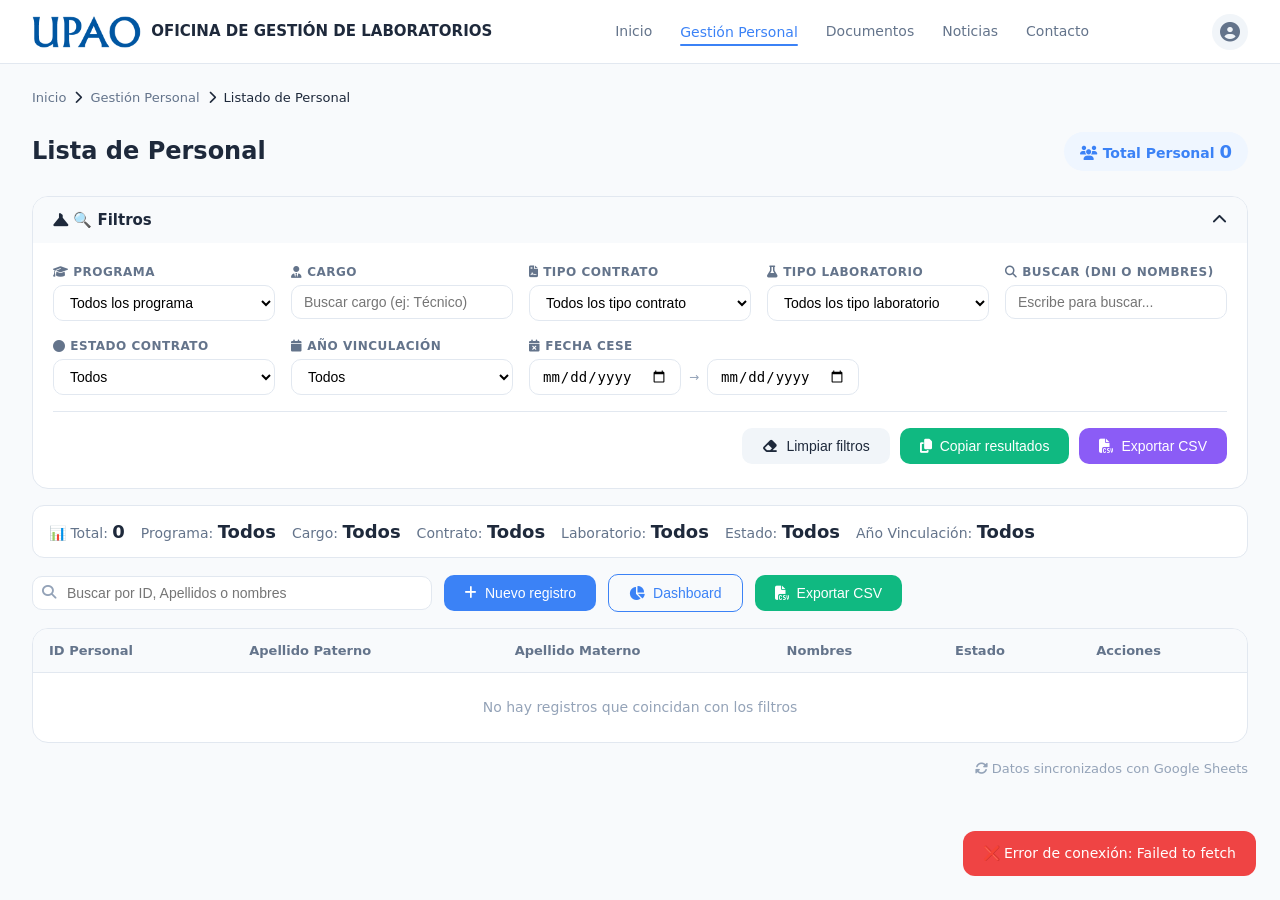
<file: compress.html>
<!DOCTYPE html>
<html lang="es">
<head>
    <meta charset="UTF-8" />
    <meta name="viewport" content="width=device-width, initial-scale=1.0"/>
    <title>Gestión de Personal - UPAO</title>
    <link rel="stylesheet" href="https://cdnjs.cloudflare.com/ajax/libs/font-awesome/6.5.2/css/all.min.css">
    <style>
        * { margin: 0; padding: 0; box-sizing: border-box; }
        body {
            font-family: 'Segoe UI', system-ui, sans-serif;
            background: #F8FAFC;
            color: #1E293B;
            line-height: 1.5;
            min-height: 100vh;
            display: flex;
            flex-direction: column;
        }

        .app-header {
            background: #FFFFFF;
            border-bottom: 1px solid #E2E8F0;
            padding: 0 32px;
            height: 64px;
            display: flex;
            align-items: center;
            justify-content: space-between;
            position: sticky;
            top: 0;
            z-index: 100;
            flex-shrink: 0;
        }
        .logo {
            font-weight: 700;
            font-size: 15px;
            color: #1E293B;
            display: flex;
            align-items: center;
            gap: 10px;
        }
        .logo img { height: 32px; }
        .logo i { color: #3B82F6; font-size: 20px; }
        .logo span { display: inline-block; }
        .main-nav {
            display: flex;
            gap: 28px;
            align-items: center;
        }
        .nav-link {
            text-decoration: none;
            color: #64748B;
            font-size: 14px;
            font-weight: 500;
            transition: color 0.2s;
            cursor: pointer;
            background: none;
            border: none;
            font-family: inherit;
            padding: 4px 0;
            position: relative;
        }
        .nav-link:hover { color: #3B82F6; }
        .nav-link.active { color: #3B82F6; }
        .nav-link.active::after {
            content: '';
            position: absolute;
            bottom: -2px;
            left: 0;
            right: 0;
            height: 2px;
            background: #3B82F6;
            border-radius: 2px;
        }
        .user-menu {
            width: 36px;
            height: 36px;
            background: #F1F5F9;
            border-radius: 50%;
            display: flex;
            align-items: center;
            justify-content: center;
            cursor: pointer;
        }
        .user-menu i { color: #64748B; font-size: 20px; }

        .main-content {
            flex: 1;
            padding: 24px 32px;
            max-width: 1400px;
            margin: 0 auto;
            width: 100%;
        }
        .breadcrumbs {
            display: flex;
            align-items: center;
            gap: 8px;
            margin-bottom: 24px;
            font-size: 13px;
            flex-wrap: wrap;
        }
        .breadcrumbs a {
            text-decoration: none;
            color: #64748B;
            cursor: pointer;
            transition: color 0.2s;
        }
        .breadcrumbs a:hover { color: #3B82F6; }
        .breadcrumbs span { color: #94A3B8; }
        .breadcrumbs .current { color: #1E293B; font-weight: 500; }
        
        .topbar {
            display: flex;
            justify-content: space-between;
            align-items: center;
            margin-bottom: 25px;
            flex-wrap: wrap;
            gap: 15px;
        }
        .topbar h1 { font-size: 24px; font-weight: 700; }
        .topbar-actions {
            display: flex;
            gap: 12px;
            flex-wrap: wrap;
        }

        .btn {
            padding: 10px 20px;
            border-radius: 10px;
            border: none;
            font-weight: 500;
            font-size: 14px;
            cursor: pointer;
            display: inline-flex;
            align-items: center;
            gap: 8px;
            text-decoration: none;
            transition: all 0.2s;
        }
        .btn-primary { background: #3B82F6; color: white; }
        .btn-primary:hover { background: #2563EB; transform: translateY(-1px); }
        .btn-outline { background: transparent; color: #3B82F6; border: 1px solid #3B82F6; }
        .btn-outline:hover { background: #EFF6FF; transform: translateY(-1px); }
        .btn-success { background: #10B981; color: white; }
        .btn-success:hover { background: #059669; transform: translateY(-1px); }
        .btn-purple { background: #8B5CF6; color: white; }
        .btn-purple:hover { background: #7C3AED; transform: translateY(-1px); }
        .btn-secondary { background: #F1F5F9; color: #1E293B; }
        .btn-secondary:hover { background: #E2E8F0; }
        .btn-warning { background: #F59E0B; color: white; }
        .btn-warning:hover { background: #D97706; }
        .btn-danger { background: #EF4444; color: white; }
        .btn-danger:hover { background: #DC2626; }
        .btn-info { background: #6366F1; color: white; }
        .btn-info:hover { background: #4F46E5; transform: translateY(-1px); }

        .total-badge {
            background: #EFF6FF;
            color: #3B82F6;
            padding: 6px 16px;
            border-radius: 20px;
            font-size: 14px;
            font-weight: 600;
            white-space: nowrap;
        }
        .total-badge span { font-size: 18px; }

        .dashboard-grid {
            display: grid;
            grid-template-columns: repeat(auto-fit, minmax(300px, 1fr));
            gap: 20px;
            margin-bottom: 30px;
        }
        .dash-card {
            background: #FFFFFF;
            border-radius: 16px;
            padding: 20px;
            border: 1px solid #E2E8F0;
            transition: transform 0.2s, box-shadow 0.2s;
        }
        .dash-card:hover {
            transform: translateY(-2px);
            box-shadow: 0 4px 12px rgba(0,0,0,0.05);
        }
        .dash-card .card-header {
            display: flex;
            align-items: center;
            gap: 10px;
            margin-bottom: 12px;
        }
        .dash-card .card-header i {
            font-size: 20px;
            color: #3B82F6;
            width: 36px;
            height: 36px;
            background: #EFF6FF;
            border-radius: 10px;
            display: flex;
            align-items: center;
            justify-content: center;
        }
        .dash-card .card-header h3 {
            font-size: 14px;
            font-weight: 600;
            color: #64748B;
        }
        .dash-card .number {
            font-size: 32px;
            font-weight: 700;
            color: #1E293B;
        }
        .dash-card .sub-info {
            font-size: 13px;
            color: #64748B;
            margin-top: 6px;
        }
        .dash-card .list-items {
            margin-top: 10px;
            max-height: 300px;
            overflow-y: auto;
        }
        .dash-card .list-items .item {
            display: flex;
            justify-content: space-between;
            padding: 6px 0;
            border-bottom: 1px solid #F1F5F9;
            font-size: 14px;
        }
        .dash-card .list-items .item:last-child {
            border-bottom: none;
        }
        .dash-card .list-items .item .label {
            color: #1E293B;
            font-weight: 500;
        }
        .dash-card .list-items .item .value {
            color: #64748B;
            font-size: 13px;
        }
        .badge {
            display: inline-block;
            padding: 2px 10px;
            border-radius: 20px;
            font-size: 12px;
            font-weight: 600;
        }
        .badge-blue { background: #EFF6FF; color: #3B82F6; }
        .badge-green { background: #ECFDF5; color: #10B981; }
        .badge-purple { background: #F5F3FF; color: #8B5CF6; }
        .badge-orange { background: #FFF7ED; color: #F97316; }
        .badge-pink { background: #FDF2F8; color: #EC4899; }
        .badge-red { background: #FEE2E2; color: #EF4444; }
        .badge-gray { background: #F1F5F9; color: #64748B; }

        .filtros-container {
            background: #FFFFFF;
            border-radius: 16px;
            border: 1px solid #E2E8F0;
            padding: 0;
            margin-bottom: 16px;
            overflow: hidden;
            transition: all 0.3s ease;
        }
        .filtros-toggle {
            width: 100%;
            padding: 14px 20px;
            background: #F8FAFC;
            border: none;
            font-size: 15px;
            font-weight: 600;
            color: #1E293B;
            cursor: pointer;
            display: flex;
            align-items: center;
            justify-content: space-between;
            transition: background 0.2s;
            font-family: inherit;
        }
        .filtros-toggle:hover {
            background: #F1F5F9;
        }
        .filtros-toggle i {
            transition: transform 0.3s ease;
        }
        .filtros-toggle.active i {
            transform: rotate(180deg);
        }
        .filtros-body {
            max-height: 0;
            overflow: hidden;
            transition: max-height 0.4s ease, padding 0.3s ease;
            padding: 0 20px;
        }
        .filtros-body.open {
            max-height: 1200px;
            padding: 20px 20px 24px;
        }
        .filtros-grid {
            display: grid;
            grid-template-columns: repeat(auto-fit, minmax(200px, 1fr));
            gap: 16px;
        }
        .filtros-grid .form-group {
            display: flex;
            flex-direction: column;
            gap: 4px;
        }
        .filtros-grid .form-group label {
            font-size: 12px;
            font-weight: 600;
            color: #64748B;
            text-transform: uppercase;
            letter-spacing: 0.5px;
        }
        .filtros-grid .form-group select,
        .filtros-grid .form-group input {
            padding: 8px 12px;
            border: 1px solid #E2E8F0;
            border-radius: 10px;
            font-size: 14px;
            background: #FFFFFF;
            transition: all 0.2s;
            width: 100%;
        }
        .filtros-grid .form-group select:focus,
        .filtros-grid .form-group input:focus {
            outline: none;
            border-color: #3B82F6;
            box-shadow: 0 0 0 3px rgba(59, 130, 246, 0.1);
        }
        .filtros-grid .form-group input[type="date"] {
            padding: 8px 12px;
        }
        .filtros-actions {
            display: flex;
            gap: 10px;
            margin-top: 16px;
            flex-wrap: wrap;
            justify-content: flex-end;
            border-top: 1px solid #E2E8F0;
            padding-top: 16px;
        }

        .contadores {
            display: flex;
            gap: 16px;
            flex-wrap: wrap;
            margin-bottom: 16px;
            padding: 12px 16px;
            background: #FFFFFF;
            border-radius: 12px;
            border: 1px solid #E2E8F0;
        }
        .contador-item {
            font-size: 14px;
            color: #64748B;
        }
        .contador-item strong {
            color: #1E293B;
            font-size: 18px;
        }

        .action-bar {
            display: flex;
            gap: 12px;
            align-items: center;
            margin-bottom: 16px;
            flex-wrap: wrap;
        }
        .search-box {
            position: relative;
            flex: 1;
            min-width: 200px;
            max-width: 400px;
        }
        .search-box input {
            width: 100%;
            padding: 8px 12px 8px 34px;
            border: 1px solid #E2E8F0;
            border-radius: 10px;
            font-size: 14px;
            background: #FFFFFF;
            transition: all 0.2s;
        }
        .search-box input:focus {
            outline: none;
            border-color: #3B82F6;
            box-shadow: 0 0 0 3px rgba(59, 130, 246, 0.1);
        }
        .search-box i {
            position: absolute;
            left: 10px;
            top: 9px;
            color: #94A3B8;
            font-size: 14px;
        }

        .table-container {
            background: #FFFFFF;
            border-radius: 16px;
            border: 1px solid #E2E8F0;
            overflow-x: auto;
            -webkit-overflow-scrolling: touch;
        }
        table {
            width: 100%;
            border-collapse: collapse;
            min-width: 700px;
        }
        th {
            text-align: left;
            padding: 12px 16px;
            background: #F8FAFC;
            font-weight: 600;
            font-size: 13px;
            color: #64748B;
            border-bottom: 1px solid #E2E8F0;
        }
        td {
            padding: 10px 16px;
            border-bottom: 1px solid #F1F5F9;
            font-size: 14px;
        }
        tr:last-child td { border-bottom: none; }
        tr:hover td { background: #FAFBFC; }
        .action-btn {
            width: 32px;
            height: 32px;
            border: none;
            background: transparent;
            border-radius: 8px;
            cursor: pointer;
            font-size: 16px;
            transition: background 0.2s;
        }
        .action-btn:hover { background: #F1F5F9; }
        .btn-view:hover { color: #10B981; }
        .btn-edit:hover { color: #3B82F6; }
        .btn-delete:hover { color: #EF4444; }
        .btn-copy:hover { color: #8B5CF6; }

        .form-container {
            background: #FFFFFF;
            border-radius: 20px;
            border: 1px solid #E2E8F0;
            padding: 28px;
        }
        .form-container h1 { font-size: 22px; font-weight: 700; margin-bottom: 4px; }
        .subtitle { color: #64748B; font-size: 14px; margin-bottom: 24px; padding-bottom: 16px; border-bottom: 1px solid #E2E8F0; }
        .form-grid {
            display: grid;
            grid-template-columns: repeat(auto-fit, minmax(280px, 1fr));
            gap: 18px;
            margin-bottom: 24px;
        }
        .form-group {
            display: flex;
            flex-direction: column;
            gap: 4px;
        }
        .form-group label {
            font-size: 13px;
            font-weight: 600;
            color: #64748B;
        }
        .form-group label .required { color: #EF4444; }
        .form-group input, .form-group select {
            padding: 9px 12px;
            border: 1px solid #E2E8F0;
            border-radius: 10px;
            font-size: 14px;
            transition: all 0.2s;
            background: #FFFFFF;
            width: 100%;
        }
        .form-group input:focus, .form-group select:focus {
            outline: none;
            border-color: #3B82F6;
            box-shadow: 0 0 0 3px rgba(59, 130, 246, 0.1);
        }
        .section-title {
            grid-column: 1 / -1;
            font-size: 15px;
            font-weight: 700;
            color: #1E293B;
            margin-top: 6px;
            margin-bottom: 2px;
            padding-left: 10px;
            border-left: 3px solid #3B82F6;
        }
        .button-group {
            display: flex;
            gap: 12px;
            justify-content: flex-end;
            flex-wrap: wrap;
            padding-top: 18px;
            border-top: 1px solid #E2E8F0;
        }
        .detail-field {
            background: #F8FAFC;
            border: 1px solid #E2E8F0;
            border-radius: 10px;
            padding: 8px 12px;
            font-size: 14px;
            word-break: break-word;
        }

        .modal {
            display: none;
            position: fixed;
            inset: 0;
            background: rgba(0,0,0,0.5);
            backdrop-filter: blur(4px);
            z-index: 1000;
            align-items: center;
            justify-content: center;
            padding: 20px;
        }
        .modal.active { display: flex; }
        .modal-content {
            background: #FFFFFF;
            width: min(1000px, 95%);
            max-height: 90vh;
            overflow-y: auto;
            border-radius: 20px;
            padding: 28px;
        }
        .modal-header {
            display: flex;
            justify-content: space-between;
            align-items: center;
            margin-bottom: 20px;
            padding-bottom: 14px;
            border-bottom: 1px solid #E2E8F0;
            flex-wrap: wrap;
            gap: 10px;
        }
        .modal-title { font-size: 20px; font-weight: 700; }
        .close-btn {
            width: 36px;
            height: 36px;
            border: none;
            border-radius: 10px;
            background: #F1F5F9;
            cursor: pointer;
            font-size: 18px;
        }
        .close-btn:hover { background: #E2E8F0; }
        .modal-actions {
            display: flex;
            justify-content: flex-end;
            gap: 12px;
            padding-top: 18px;
            border-top: 1px solid #E2E8F0;
            margin-top: 4px;
            flex-wrap: wrap;
        }

        .toast {
            position: fixed;
            bottom: 24px;
            right: 24px;
            background: #1E293B;
            color: white;
            padding: 12px 20px;
            border-radius: 12px;
            z-index: 1100;
            opacity: 0;
            transform: translateY(20px);
            transition: all 0.3s;
            max-width: 380px;
            font-size: 14px;
        }
        .toast.show { opacity: 1; transform: translateY(0); }
        .toast.success { background: #10B981; }
        .toast.error { background: #EF4444; }
        .toast.info { background: #3B82F6; }

        .loading {
            display: none;
            text-align: center;
            padding: 20px;
        }
        .loading.active { display: block; }
        .spinner {
            width: 40px;
            height: 40px;
            border: 3px solid #E2E8F0;
            border-top-color: #3B82F6;
            border-radius: 50%;
            animation: spin 0.8s linear infinite;
            margin: 0 auto;
        }
        @keyframes spin { to { transform: rotate(360deg); } }

        .hidden { display: none !important; }
        .text-center { text-align: center; }
        .text-muted { color: #94A3B8; }

        @media (max-width: 992px) {
            .app-header { padding: 0 20px; }
            .main-content { padding: 20px 24px; }
        }
        @media (max-width: 768px) {
            .app-header {
                padding: 0 12px;
                height: auto;
                flex-wrap: wrap;
                padding: 10px 12px;
                gap: 6px;
            }
            .logo { font-size: 13px; }
            .logo img { height: 28px; }
            .logo span { display: none; }
            .main-nav {
                gap: 12px;
                flex-wrap: wrap;
                order: 3;
                width: 100%;
                justify-content: center;
                padding-top: 4px;
                border-top: 1px solid #F1F5F9;
            }
            .nav-link { font-size: 12px; padding: 4px 6px; }
            .user-menu { width: 32px; height: 32px; }
            .user-menu i { font-size: 18px; }
            .main-content { padding: 14px 16px; }
            .topbar { flex-direction: column; align-items: stretch; gap: 10px; }
            .topbar h1 { font-size: 20px; }
            .topbar-actions { justify-content: center; }
            .dashboard-grid { grid-template-columns: 1fr; }
            .action-bar { flex-direction: column; align-items: stretch; gap: 10px; }
            .search-box { max-width: none; }
            .filtros-grid { grid-template-columns: 1fr; }
            .filtros-body.open { padding: 16px; }
            .filtros-actions { justify-content: center; }
            .contadores { flex-direction: column; gap: 6px; }
            .btn { justify-content: center; padding: 8px 16px; font-size: 13px; }
            .form-container { padding: 16px; border-radius: 16px; }
            .form-container h1 { font-size: 18px; }
            .form-grid { grid-template-columns: 1fr; gap: 14px; }
            .form-group input, .form-group select { padding: 8px 10px; font-size: 13px; }
            .section-title { font-size: 14px; padding-left: 8px; }
            .button-group { justify-content: center; }
            .breadcrumbs { font-size: 12px; margin-bottom: 14px; gap: 4px; }
            .breadcrumbs i { font-size: 10px; }
            .modal-content { padding: 16px; border-radius: 16px; }
            .modal-title { font-size: 17px; }
            .modal-actions .btn { flex: 1; justify-content: center; }
            .toast { left: 16px; right: 16px; bottom: 16px; max-width: none; text-align: center; font-size: 13px; padding: 10px 16px; }
            table { min-width: 360px; font-size: 12px; }
            th, td { padding: 6px 8px; font-size: 12px; }
            .action-btn { width: 24px; height: 24px; font-size: 12px; }
        }
        @media (max-width: 480px) {
            .main-content { padding: 10px 12px; }
            .topbar h1 { font-size: 18px; }
            .dash-card .number { font-size: 26px; }
            table { min-width: 360px; font-size: 12px; }
        }
    </style>
</head>
<body>

<header class="app-header">
    <div class="logo">
        <img src="logo.png" alt="">
        <span>OFICINA DE GESTIÓN DE LABORATORIOS</span>
    </div>
    <nav class="main-nav">
        <a href="index.html" class="nav-link">Inicio</a>
        <button class="nav-link active" id="navGestionPersonal" onclick="navegar('listado')">
            Gestión Personal
        </button>
        <a href="#" class="nav-link">Documentos</a>
        <a href="#" class="nav-link">Noticias</a>
        <a href="#" class="nav-link">Contacto</a>
    </nav>
    <div class="user-menu"><i class="fas fa-user-circle"></i></div>
</header>

<main class="main-content" id="mainContent"></main>

<div id="toast" class="toast"></div>

<div id="modalDetalle" class="modal">
    <div class="modal-content">
        <div class="modal-header">
            <h2 class="modal-title"><i class="fas fa-id-card"></i> Detalle Completo</h2>
            <button class="close-btn" onclick="cerrarDetalle()">✕</button>
        </div>
        <div id="detalleContent" class="form-grid"></div>
        <div class="modal-actions">
            <button class="btn btn-secondary" onclick="cerrarDetalle()">Cerrar</button>
            <button class="btn btn-primary" onclick="editarDesdeDetalle()">✏️ Editar</button>
        </div>
    </div>
</div>

<script>
// ============================================================
//  CONFIGURACIÓN
// ============================================================
const API_URL = 'https://script.google.com/macros/s/AKfycbw2U4jjLX4BoGeRQ9iiush5OSut8goZ3jCwNiiB4bRtW7zqtavEXnXcwOYTkpCoHXRd/exec';
const STORAGE_KEY = 'staffHubData';
const STORAGE_TIMESTAMP_KEY = 'staffHubTimestamp';
const CACHE_DURATION = 5 * 60 * 1000;

// ============================================================
//  ESTADO GLOBAL
// ============================================================
let datosActuales = [];
let datosFiltrados = null;
let currentDetalleData = null;
let modoEdicion = false;
let editCode = null;
let vistaActual = 'listado';

// ============================================================
//  UTILIDADES
// ============================================================
function escapeHtml(str) {
    if (!str) return '';
    return String(str).replace(/[&<>]/g, m => m === '&' ? '&amp;' : m === '<' ? '&lt;' : '&gt;');
}

function mostrarToast(mensaje, tipo = 'success') {
    const toast = document.getElementById('toast');
    toast.textContent = mensaje;
    toast.className = `toast ${tipo} show`;
    clearTimeout(toast._timer);
    toast._timer = setTimeout(() => toast.classList.remove('show'), 3000);
}

function cerrarDetalle() {
    document.getElementById('modalDetalle').classList.remove('active');
    currentDetalleData = null;
}

function copiarFallback(texto) {
    const textarea = document.createElement('textarea');
    textarea.value = texto;
    textarea.style.position = 'fixed';
    textarea.style.opacity = '0';
    document.body.appendChild(textarea);
    textarea.select();
    try {
        document.execCommand('copy');
        mostrarToast('📋 Copiado: ' + texto, 'success');
    } catch(e) {
        mostrarToast('❌ No se pudo copiar', 'error');
    }
    document.body.removeChild(textarea);
}

function formatearFecha(fechaIso) {
    if (!fechaIso) return '';
    try {
        const fecha = new Date(fechaIso);
        if (isNaN(fecha.getTime())) return fechaIso;
        const dia = String(fecha.getDate()).padStart(2, '0');
        const mes = String(fecha.getMonth() + 1).padStart(2, '0');
        const anio = fecha.getFullYear();
        return `${dia}/${mes}/${anio}`;
    } catch(e) {
        return fechaIso;
    }
}

function parsearFecha(fechaStr) {
    if (!fechaStr) return null;
    try {
        const fecha = new Date(fechaStr);
        if (!isNaN(fecha.getTime())) return fecha;
        const partes = fechaStr.split('/');
        if (partes.length === 3) {
            const d = parseInt(partes[0]);
            const m = parseInt(partes[1]) - 1;
            const a = parseInt(partes[2]);
            if (!isNaN(d) && !isNaN(m) && !isNaN(a)) {
                return new Date(a, m, d);
            }
        }
        // Intentar formato YYYY-MM-DD
        const partes2 = fechaStr.split('-');
        if (partes2.length === 3) {
            const a = parseInt(partes2[0]);
            const m = parseInt(partes2[1]) - 1;
            const d = parseInt(partes2[2]);
            if (!isNaN(a) && !isNaN(m) && !isNaN(d)) {
                return new Date(a, m, d);
            }
        }
        return null;
    } catch(e) {
        return null;
    }
}

function obtenerAnio(fechaStr) {
    const fecha = parsearFecha(fechaStr);
    if (!fecha) return null;
    return fecha.getFullYear();
}

function estaActivo(item) {
    const fechaCese = item.CESE_PERIODO || '';
    if (!fechaCese) return true;
    const fechaCeseObj = parsearFecha(fechaCese);
    if (!fechaCeseObj) return true;
    const hoy = new Date();
    hoy.setHours(0, 0, 0, 0);
    return fechaCeseObj >= hoy;
}

// ============================================================
//  NAVEGACIÓN
// ============================================================
function navegar(vista) {
    vistaActual = vista;
    const navGestion = document.getElementById('navGestionPersonal');
    if (vista === 'listado' || vista === 'dashboard' || vista === 'registro') {
        navGestion.classList.add('active');
    } else {
        navGestion.classList.remove('active');
    }
    if (vista === 'listado') {
        renderListado();
    } else if (vista === 'dashboard') {
        renderDashboard();
    } else if (vista === 'registro') {
        renderRegistro();
    }
}

// ============================================================
//  CARGA DE DATOS
// ============================================================
async function cargarDatos(forceRefresh = false) {
    const loading = document.getElementById('loadingListado') || document.getElementById('loadingDash');
    if (loading) loading.classList.add('active');

    if (!forceRefresh) {
        const cached = localStorage.getItem(STORAGE_KEY);
        const timestamp = localStorage.getItem(STORAGE_TIMESTAMP_KEY);
        const ahora = Date.now();

        if (cached && timestamp && (ahora - parseInt(timestamp) < CACHE_DURATION)) {
            try {
                datosActuales = JSON.parse(cached);
                mostrarToast('📦 Datos cargados desde caché', 'info');
                inicializarFiltros();
                if (loading) loading.classList.remove('active');
                return datosActuales;
            } catch(e) {
                console.warn('Error al leer caché, recargando...');
            }
        }
    }

    try {
        const resp = await fetch(API_URL + '?action=list');
        const texto = await resp.text();
        let resultado;
        try { resultado = JSON.parse(texto); } catch(e) { throw new Error('Respuesta no JSON'); }

        if (resultado.success && resultado.data) {
            datosActuales = resultado.data;
            localStorage.setItem(STORAGE_KEY, JSON.stringify(datosActuales));
            localStorage.setItem(STORAGE_TIMESTAMP_KEY, String(Date.now()));
            mostrarToast('✅ Datos cargados desde Google Sheets', 'success');
            inicializarFiltros();
            if (loading) loading.classList.remove('active');
            return datosActuales;
        } else {
            mostrarToast('❌ ' + (resultado.message || 'Error al cargar'), 'error');
            datosActuales = [];
            inicializarFiltros();
            if (loading) loading.classList.remove('active');
            return [];
        }
    } catch(e) {
        console.error(e);
        mostrarToast('❌ Error de conexión: ' + e.message, 'error');
        const cachedFallback = localStorage.getItem(STORAGE_KEY);
        if (cachedFallback) {
            try {
                datosActuales = JSON.parse(cachedFallback);
                mostrarToast('📦 Usando caché (sin conexión)', 'info');
                inicializarFiltros();
                if (loading) loading.classList.remove('active');
                return datosActuales;
            } catch(e2) {}
        }
        datosActuales = [];
        inicializarFiltros();
        if (loading) loading.classList.remove('active');
        return [];
    }
}

// ============================================================
//  INICIALIZAR FILTROS
// ============================================================
function inicializarFiltros() {
    // Filtros tipo SELECT (valores exactos)
    const camposSelect = {
        filtroPrograma: 'PROGRAMA',
        filtroContrato: 'TIPO_CONTRATO',
        filtroLaboratorio: 'TIPO_LABORATORIO'
    };

    for (let [selectId, campo] of Object.entries(camposSelect)) {
        const select = document.getElementById(selectId);
        if (!select) continue;
        const valores = new Set();
        datosActuales.forEach(item => {
            const val = item[campo] || '';
            if (val.trim()) valores.add(val.trim());
        });
        const sorted = Array.from(valores).sort();
        const label = campo.toLowerCase().replace('_', ' ');
        select.innerHTML = `<option value="">Todos los ${label}</option>`;
        sorted.forEach(val => {
            select.innerHTML += `<option value="${escapeHtml(val)}">${escapeHtml(val)}</option>`;
        });
    }

    // Estado de contrato
    const estadoSelect = document.getElementById('filtroEstadoContrato');
    if (estadoSelect) {
        estadoSelect.innerHTML = `
            <option value="">Todos</option>
            <option value="activo">✅ Activos</option>
            <option value="cesado">⛔ Cesados</option>
        `;
    }

    // ===== NUEVO: Filtro de años para FECHA_VINCULACION =====
    const anioSelect = document.getElementById('filtroVinculacionAnio');
    if (anioSelect) {
        const anios = new Set();
        datosActuales.forEach(item => {
            const fechaVin = item.FECHA_VINCULACION || '';
            const anio = obtenerAnio(fechaVin);
            if (anio !== null && anio > 0) {
                anios.add(anio);
            }
        });
        const aniosOrdenados = Array.from(anios).sort((a, b) => b - a); // descendente
        anioSelect.innerHTML = `<option value="">Todos</option>`;
        aniosOrdenados.forEach(anio => {
            anioSelect.innerHTML += `<option value="${anio}">${anio}</option>`;
        });
        if (aniosOrdenados.length === 0) {
            anioSelect.innerHTML = `<option value="">Todos</option>`;
        }
    }

    // El filtro CARGO es de tipo texto (búsqueda parcial)
}

// ============================================================
//  APLICAR FILTROS
// ============================================================
function aplicarFiltros() {
    const programa = document.getElementById('filtroPrograma').value.trim();
    const cargo = document.getElementById('filtroCargo').value.toLowerCase().trim();
    const contrato = document.getElementById('filtroContrato').value.trim();
    const laboratorio = document.getElementById('filtroLaboratorio').value.trim();
    const busqueda = document.getElementById('filtroBusqueda').value.toLowerCase().trim();
    const estadoContrato = document.getElementById('filtroEstadoContrato').value;
    const anioVinculacion = document.getElementById('filtroVinculacionAnio').value;
    const fechaCeseDesde = document.getElementById('filtroCeseDesde').value;
    const fechaCeseHasta = document.getElementById('filtroCeseHasta').value;

    const filtrosActivos = programa || cargo || contrato || laboratorio || busqueda || 
                           estadoContrato || anioVinculacion || fechaCeseDesde || fechaCeseHasta;

    if (!filtrosActivos) {
        datosFiltrados = null;
        actualizarTablaYContadores(datosActuales);
        actualizarContadoresFiltros(programa, cargo, contrato, laboratorio, estadoContrato, anioVinculacion);
        return;
    }

    datosFiltrados = datosActuales.filter(item => {
        if (programa && (item.PROGRAMA || '').trim() !== programa) return false;
        if (cargo) {
            const cargoItem = String(item.CARGO || '').toLowerCase();
            if (!cargoItem.includes(cargo)) return false;
        }
        if (contrato && (item.TIPO_CONTRATO || '').trim() !== contrato) return false;
        if (laboratorio && (item.TIPO_LABORATORIO || '').trim() !== laboratorio) return false;
        if (busqueda) {
            const dni = String(item.DNI || '').toLowerCase();
            const nombres = String(item.NOMBRES || '').toLowerCase();
            const apPaterno = String(item.APE_PATERNO || '').toLowerCase();
            const apMaterno = String(item.APE_MATERNO || '').toLowerCase();
            const idPersonal = String(item.ID_PERSONAL || '').toLowerCase();
            const textoCompleto = `${nombres} ${apPaterno} ${apMaterno} ${idPersonal} ${dni}`;
            if (!textoCompleto.includes(busqueda)) return false;
        }
        
        if (estadoContrato) {
            const activo = estaActivo(item);
            if (estadoContrato === 'activo' && !activo) return false;
            if (estadoContrato === 'cesado' && activo) return false;
        }

        // NUEVO: Filtro por año de vinculación
        if (anioVinculacion) {
            const fechaVin = item.FECHA_VINCULACION || '';
            const anio = obtenerAnio(fechaVin);
            if (anio === null || String(anio) !== anioVinculacion) return false;
        }

        if (fechaCeseDesde) {
            const fechaCese = item.CESE_PERIODO || '';
            const fechaCeseNormalizada = normalizarFecha(fechaCese);
            if (!fechaCeseNormalizada || fechaCeseNormalizada < fechaCeseDesde) return false;
        }
        if (fechaCeseHasta) {
            const fechaCese = item.CESE_PERIODO || '';
            const fechaCeseNormalizada = normalizarFecha(fechaCese);
            if (!fechaCeseNormalizada || fechaCeseNormalizada > fechaCeseHasta) return false;
        }

        return true;
    });

    actualizarTablaYContadores(datosFiltrados);
    actualizarContadoresFiltros(programa, cargo, contrato, laboratorio, estadoContrato, anioVinculacion);
}

function normalizarFecha(fechaStr) {
    const fecha = parsearFecha(fechaStr);
    if (!fecha) return null;
    return fecha.getFullYear() + '-' + 
           String(fecha.getMonth() + 1).padStart(2, '0') + '-' + 
           String(fecha.getDate()).padStart(2, '0');
}

function actualizarContadoresFiltros(programa, cargo, contrato, laboratorio, estado, anio) {
    document.getElementById('contadorPrograma').innerHTML = `Programa: <strong>${programa || 'Todos'}</strong>`;
    document.getElementById('contadorCargo').innerHTML = `Cargo: <strong>${cargo || 'Todos'}</strong>`;
    document.getElementById('contadorContrato').innerHTML = `Contrato: <strong>${contrato || 'Todos'}</strong>`;
    document.getElementById('contadorLaboratorio').innerHTML = `Laboratorio: <strong>${laboratorio || 'Todos'}</strong>`;
    
    const estadoLabels = { '': 'Todos', 'activo': '✅ Activos', 'cesado': '⛔ Cesados' };
    document.getElementById('contadorEstado').innerHTML = `Estado: <strong>${estadoLabels[estado] || 'Todos'}</strong>`;
    document.getElementById('contadorVinculacion').innerHTML = `Año Vinculación: <strong>${anio || 'Todos'}</strong>`;
}

function limpiarFiltros() {
    const selects = ['filtroPrograma', 'filtroContrato', 'filtroLaboratorio', 'filtroEstadoContrato', 'filtroVinculacionAnio'];
    selects.forEach(id => {
        const el = document.getElementById(id);
        if (el) el.value = '';
    });
    const inputs = ['filtroCargo', 'filtroBusqueda', 'filtroCeseDesde', 'filtroCeseHasta'];
    inputs.forEach(id => {
        const el = document.getElementById(id);
        if (el) el.value = '';
    });
    datosFiltrados = null;
    aplicarFiltros();
    mostrarToast('🧹 Filtros limpiados', 'info');
}

function toggleFiltros() {
    const body = document.getElementById('filtrosBody');
    const toggle = document.getElementById('filtrosToggle');
    body.classList.toggle('open');
    toggle.classList.toggle('active');
}

// ============================================================
//  ACTUALIZAR TABLA Y CONTADORES
// ============================================================
function actualizarTablaYContadores(data) {
    const mostrar = data || datosActuales;
    actualizarVistaListado(mostrar);
    actualizarContadores(mostrar);
}

function actualizarContadores(data) {
    const total = data || datosActuales;
    const totalEl = document.getElementById('totalPersonalListado');
    const totalFiltradoEl = document.getElementById('totalFiltrado');
    if (totalEl) totalEl.textContent = total.length;
    if (totalFiltradoEl) totalFiltradoEl.textContent = total.length;
}

// ============================================================
//  RENDER: DASHBOARD
// ============================================================
function renderDashboard() {
    const container = document.getElementById('mainContent');
    container.innerHTML = `
        <div class="breadcrumbs">
            <a href="index.html">Inicio</a> <i class="fas fa-chevron-right"></i>
            <a onclick="navegar('listado')">Gestión Personal</a> <i class="fas fa-chevron-right"></i>
            <span class="current">Dashboard</span>
        </div>
        <div class="topbar">
            <h1>Dashboard de Personal</h1>
            <div class="topbar-actions">
                <button class="btn btn-secondary" onclick="navegar('listado')">
                    <i class="fas fa-arrow-left"></i> Volver al Listado
                </button>
            </div>
        </div>

        <div class="filtros-container">
            <button class="filtros-toggle active" id="filtrosToggle" onclick="toggleFiltros()">
                <span><i class="fas fa-filter"></i> 🔍 Filtros</span>
                <i class="fas fa-chevron-down"></i>
            </button>
            <div class="filtros-body open" id="filtrosBody">
                <div class="filtros-grid">
                    <div class="form-group">
                        <label><i class="fas fa-graduation-cap"></i> Programa</label>
                        <select id="filtroPrograma" onchange="aplicarFiltros()">
                            <option value="">Todos los programas</option>
                        </select>
                    </div>
                    <div class="form-group">
                        <label><i class="fas fa-user-tie"></i> Cargo</label>
                        <input type="text" id="filtroCargo" placeholder="Buscar cargo (ej: Técnico)" oninput="aplicarFiltros()">
                    </div>
                    <div class="form-group">
                        <label><i class="fas fa-file-contract"></i> Tipo Contrato</label>
                        <select id="filtroContrato" onchange="aplicarFiltros()">
                            <option value="">Todos los contratos</option>
                        </select>
                    </div>
                    <div class="form-group">
                        <label><i class="fas fa-flask"></i> Tipo Laboratorio</label>
                        <select id="filtroLaboratorio" onchange="aplicarFiltros()">
                            <option value="">Todos los laboratorios</option>
                        </select>
                    </div>
                    <div class="form-group">
                        <label><i class="fas fa-search"></i> Buscar (DNI o Nombres)</label>
                        <input type="text" id="filtroBusqueda" placeholder="Escribe para buscar..." oninput="aplicarFiltros()">
                    </div>
                    <div class="form-group">
                        <label><i class="fas fa-circle"></i> Estado Contrato</label>
                        <select id="filtroEstadoContrato" onchange="aplicarFiltros()">
                            <option value="">Todos</option>
                            <option value="activo">✅ Activos</option>
                            <option value="cesado">⛔ Cesados</option>
                        </select>
                    </div>
                    <div class="form-group">
                        <label><i class="fas fa-calendar"></i> Año Vinculación</label>
                        <select id="filtroVinculacionAnio" onchange="aplicarFiltros()">
                            <option value="">Todos</option>
                        </select>
                    </div>
                    <div class="form-group">
                        <label><i class="fas fa-calendar-times"></i> Fecha Cese</label>
                        <div style="display:flex; gap:8px; align-items:center;">
                            <input type="date" id="filtroCeseDesde" onchange="aplicarFiltros()" placeholder="Desde" style="flex:1;">
                            <span style="color:#94A3B8; font-size:12px;">→</span>
                            <input type="date" id="filtroCeseHasta" onchange="aplicarFiltros()" placeholder="Hasta" style="flex:1;">
                        </div>
                    </div>
                </div>
                <div class="filtros-actions">
                    <button class="btn btn-secondary" onclick="limpiarFiltros()">
                        <i class="fas fa-eraser"></i> Limpiar filtros
                    </button>
                    <button class="btn btn-success" onclick="copiarFiltrados()">
                        <i class="fas fa-copy"></i> Copiar resultados
                    </button>
                    <button class="btn btn-purple" onclick="exportarCSV()">
                        <i class="fas fa-file-csv"></i> Exportar CSV
                    </button>
                </div>
            </div>
        </div>

        <div class="contadores">
            <span class="contador-item">📊 Total: <strong id="totalFiltrado">0</strong></span>
            <span class="contador-item" id="contadorPrograma">Programa: <strong>Todos</strong></span>
            <span class="contador-item" id="contadorCargo">Cargo: <strong>Todos</strong></span>
            <span class="contador-item" id="contadorContrato">Contrato: <strong>Todos</strong></span>
            <span class="contador-item" id="contadorLaboratorio">Laboratorio: <strong>Todos</strong></span>
            <span class="contador-item" id="contadorEstado">Estado: <strong>Todos</strong></span>
            <span class="contador-item" id="contadorVinculacion">Año Vinculación: <strong>Todos</strong></span>
        </div>

        <div id="loadingDash" class="loading"><div class="spinner"></div><p>Cargando datos desde Google Sheets...</p></div>
        <div class="dashboard-grid" id="dashboardGrid">
            <div class="dash-card">
                <div class="card-header">
                    <i class="fas fa-birthday-cake"></i>
                    <h3>🎂 Cumpleaños del Mes</h3>
                </div>
                <div class="number" id="cumpleanosMes">0</div>
                <div class="list-items" id="listaCumpleanos"></div>
            </div>
            <div class="dash-card">
                <div class="card-header">
                    <i class="fas fa-venus-mars"></i>
                    <h3>Distribución por Género</h3>
                </div>
                <div class="list-items">
                    <div class="item"><span class="label">👨 Hombres</span><span class="value" id="totalHombres">0</span></div>
                    <div class="item"><span class="label">👩 Mujeres</span><span class="value" id="totalMujeres">0</span></div>
                    <div class="item" style="border-top:1px solid #E2E8F0; padding-top:8px; margin-top:4px;">
                        <span class="label">Total</span>
                        <span class="value" id="totalGenero">0</span>
                    </div>
                </div>
            </div>
            <div class="dash-card">
                <div class="card-header">
                    <i class="fas fa-graduation-cap"></i>
                    <h3>Nivel Educativo</h3>
                </div>
                <div class="list-items">
                    <div class="item"><span class="label">🎓 Universitaria</span><span class="value" id="educacionUniversitaria">0</span></div>
                    <div class="item"><span class="label">📘 No Universitaria</span><span class="value" id="educacionNoUniversitaria">0</span></div>
                    <div class="item"><span class="label">❓ Sin Especificar</span><span class="value" id="educacionSinEspecificar">0</span></div>
                </div>
            </div>
            <div class="dash-card">
                <div class="card-header">
                    <i class="fas fa-user-tie"></i>
                    <h3>Cargos Técnicos</h3>
                </div>
                <div class="list-items">
                    <div class="item"><span class="label">🔬 Técnico Laboratorio 1</span><span class="value" id="tecnico1">0</span></div>
                    <div class="item"><span class="label">🧪 Técnico Laboratorio 2</span><span class="value" id="tecnico2">0</span></div>
                    <div class="item"><span class="label">📋 Otros Cargos</span><span class="value" id="otrosCargos">0</span></div>
                </div>
            </div>
            <div class="dash-card">
                <div class="card-header">
                    <i class="fas fa-file-contract"></i>
                    <h3>Tipo de Contrato</h3>
                </div>
                <div class="list-items">
                    <div class="item"><span class="label">📌 Permanente</span><span class="value" id="contratoPermanente">0</span></div>
                    <div class="item"><span class="label">⏳ Temporal</span><span class="value" id="contratoTemporal">0</span></div>
                    <div class="item"><span class="label">❓ Sin Especificar</span><span class="value" id="contratoSinEspecificar">0</span></div>
                </div>
            </div>
            <div class="dash-card" style="background: linear-gradient(135deg, #EFF6FF, #FFFFFF);">
                <div class="card-header">
                    <i class="fas fa-users"></i>
                    <h3>Resumen General</h3>
                </div>
                <div class="number" id="totalPersonalDash">0</div>
                <div class="sub-info">Total de personal registrado</div>
                <div style="margin-top:12px; display:flex; gap:8px; flex-wrap:wrap;">
                    <span class="badge badge-blue" id="badgeHombres">Hombres: 0</span>
                    <span class="badge badge-pink" id="badgeMujeres">Mujeres: 0</span>
                    <span class="badge badge-green" id="badgeUniversitarios">Universitarios: 0</span>
                    <span class="badge badge-green" id="badgeActivos">Activos: 0</span>
                    <span class="badge badge-red" id="badgeCesados">Cesados: 0</span>
                </div>
            </div>
        </div>
    `;
    inicializarFiltros();
    cargarDatos().then(() => {
        actualizarDashboard(datosActuales);
    });
}

function actualizarDashboard(data) {
    const datos = data || datosActuales;
    if (!datos || datos.length === 0) {
        document.getElementById('totalPersonalDash').textContent = '0';
        document.getElementById('totalGenero').textContent = '0';
        return;
    }
    const cumpleaneros = obtenerCumpleanosMes(datos);
    renderCumpleanos(cumpleaneros);
    const genero = calcularGenero(datos);
    document.getElementById('totalHombres').textContent = genero.hombres;
    document.getElementById('totalMujeres').textContent = genero.mujeres;
    document.getElementById('totalGenero').textContent = genero.total;
    document.getElementById('badgeHombres').textContent = `Hombres: ${genero.hombres}`;
    document.getElementById('badgeMujeres').textContent = `Mujeres: ${genero.mujeres}`;
    const educacion = calcularEducacion(datos);
    document.getElementById('educacionUniversitaria').textContent = educacion.universitaria;
    document.getElementById('educacionNoUniversitaria').textContent = educacion.noUniversitaria;
    document.getElementById('educacionSinEspecificar').textContent = educacion.sinEspecificar;
    document.getElementById('badgeUniversitarios').textContent = `Universitarios: ${educacion.universitaria}`;
    const cargos = calcularCargos(datos);
    document.getElementById('tecnico1').textContent = cargos.tecnico1;
    document.getElementById('tecnico2').textContent = cargos.tecnico2;
    document.getElementById('otrosCargos').textContent = cargos.otros;
    const contratos = calcularContratos(datos);
    document.getElementById('contratoPermanente').textContent = contratos.permanente;
    document.getElementById('contratoTemporal').textContent = contratos.temporal;
    document.getElementById('contratoSinEspecificar').textContent = contratos.sinEspecificar;
    document.getElementById('totalPersonalDash').textContent = datos.length;

    let activos = 0, cesados = 0;
    datos.forEach(item => {
        if (estaActivo(item)) activos++;
        else cesados++;
    });
    document.getElementById('badgeActivos').textContent = `✅ Activos: ${activos}`;
    document.getElementById('badgeCesados').textContent = `⛔ Cesados: ${cesados}`;
}

function obtenerCumpleanosMes(data) {
    const mesActual = new Date().getMonth() + 1;
    return data.filter(item => {
        if (!item.FEC_NACIMIENTO) return false;
        const fechaStr = String(item.FEC_NACIMIENTO).trim();
        if (fechaStr.includes('T') && fechaStr.includes('Z')) {
            try {
                const fecha = new Date(fechaStr);
                if (!isNaN(fecha.getTime())) {
                    return fecha.getMonth() + 1 === mesActual;
                }
            } catch(e) {}
        }
        const mesStr = String(mesActual).padStart(2, '0');
        const regex1 = new RegExp('/' + mesStr + '/');
        if (regex1.test(fechaStr)) return true;
        const regex2 = new RegExp('/' + mesActual + '/');
        if (regex2.test(fechaStr)) return true;
        const partes = fechaStr.split('/');
        if (partes.length === 3) {
            const mes = parseInt(partes[1]);
            if (!isNaN(mes) && mes === mesActual) return true;
        }
        return false;
    });
}

function renderCumpleanos(cumpleaneros) {
    const container = document.getElementById('listaCumpleanos');
    const total = cumpleaneros.length;
    document.getElementById('cumpleanosMes').textContent = total;
    if (total === 0) {
        container.innerHTML = '<div class="item"><span class="label" style="color:#94A3B8;">No hay cumpleaños este mes</span></div>';
        return;
    }
    let html = '';
    cumpleaneros.forEach(item => {
        const nombres = item.NOMBRES || '';
        const apellidos = (item.APE_PATERNO || '') + ' ' + (item.APE_MATERNO || '');
        const nombreCompleto = `${nombres} ${apellidos}`.trim();
        const fechaFormateada = formatearFecha(item.FEC_NACIMIENTO);
        html += `
            <div class="item">
                <span class="label">${escapeHtml(nombreCompleto)}</span>
                <span class="value">${escapeHtml(fechaFormateada)}</span>
            </div>
        `;
    });
    container.innerHTML = html;
}

function calcularGenero(data) {
    let hombres = 0, mujeres = 0;
    data.forEach(item => {
        const sexo = String(item.SEXO || '').toUpperCase().trim();
        if (sexo === 'M' || sexo === 'MASCULINO' || sexo === 'MASC') {
            hombres++;
        } else if (sexo === 'F' || sexo === 'FEMENINO' || sexo === 'FEM') {
            mujeres++;
        }
    });
    return { hombres, mujeres, total: hombres + mujeres };
}

function calcularEducacion(data) {
    let universitaria = 0, noUniversitaria = 0, sinEspecificar = 0;
    data.forEach(item => {
        const educacion = String(item.EDUCACION_SUPERIOR || '').toUpperCase().trim();
        if (educacion === 'UNIVERSITARIA' || educacion === 'UNIVERSITARIO' || educacion === 'MAESTRÍA' || educacion === 'DOCTORADO') {
            universitaria++;
        } else if (educacion === 'NO UNIVERSITARIA' || educacion === 'NO UNIVERSITARIO' || 
                   educacion === 'TECNICA' || educacion === 'TÉCNICA' || educacion === 'TÉCNICO' || educacion === 'TECNICO') {
            noUniversitaria++;
        } else if (educacion === '' || educacion === 'SIN ESPECIFICAR') {
            sinEspecificar++;
        } else {
            if (educacion.includes('UNIVERSITARIA') || educacion.includes('UNIVERSITARIO') || 
                educacion.includes('MAESTRÍA') || educacion.includes('DOCTORADO')) {
                universitaria++;
            } else if (educacion.includes('TECNICA') || educacion.includes('TÉCNICA') || 
                       educacion.includes('TECNICO') || educacion.includes('TÉCNICO')) {
                noUniversitaria++;
            } else {
                sinEspecificar++;
            }
        }
    });
    return { universitaria, noUniversitaria, sinEspecificar };
}

function calcularCargos(data) {
    let tecnico1 = 0, tecnico2 = 0, otros = 0;
    data.forEach(item => {
        const cargo = String(item.CARGO || '').toUpperCase().trim();
        if (cargo.includes('TÉCNICO DE LABORATORIO 1') || cargo.includes('TECNICO DE LABORATORIO 1')) {
            tecnico1++;
        } else if (cargo.includes('TÉCNICO DE LABORATORIO 2') || cargo.includes('TECNICO DE LABORATORIO 2')) {
            tecnico2++;
        } else if (cargo !== '') {
            otros++;
        }
    });
    return { tecnico1, tecnico2, otros };
}

function calcularContratos(data) {
    let permanente = 0, temporal = 0, sinEspecificar = 0;
    data.forEach(item => {
        const contrato = String(item.TIPO_CONTRATO || '').toUpperCase().trim();
        if (contrato === 'PERMANENTE' || contrato === 'FIJO' || contrato === 'PLANILLA') {
            permanente++;
        } else if (contrato === 'TEMPORAL' || contrato === 'EVENTUAL' || contrato === 'CAS' || 
                   contrato === 'LOCACIÓN' || contrato === 'PRÁCTICAS') {
            temporal++;
        } else if (contrato === '' || contrato === 'SIN ESPECIFICAR') {
            sinEspecificar++;
        } else {
            if (contrato.includes('PERMANENTE') || contrato.includes('FIJO') || contrato.includes('PLANILLA')) {
                permanente++;
            } else if (contrato.includes('TEMPORAL') || contrato.includes('EVENTUAL') || contrato.includes('CAS')) {
                temporal++;
            } else {
                sinEspecificar++;
            }
        }
    });
    return { permanente, temporal, sinEspecificar };
}

// ============================================================
//  RENDER: LISTADO
// ============================================================
function renderListado() {
    const container = document.getElementById('mainContent');
    container.innerHTML = `
        <div class="breadcrumbs">
            <a href="index.html">Inicio</a> <i class="fas fa-chevron-right"></i>
            <a onclick="navegar('listado')">Gestión Personal</a> <i class="fas fa-chevron-right"></i>
            <span class="current">Listado de Personal</span>
        </div>
        <div class="topbar">
            <h1>Lista de Personal</h1>
            <div class="total-badge">
                <i class="fas fa-users"></i> Total Personal <span id="totalPersonalListado">0</span>
            </div>
        </div>

        <div class="filtros-container">
            <button class="filtros-toggle active" id="filtrosToggle" onclick="toggleFiltros()">
                <span><i class="fas fa-filter"></i> 🔍 Filtros</span>
                <i class="fas fa-chevron-down"></i>
            </button>
            <div class="filtros-body open" id="filtrosBody">
                <div class="filtros-grid">
                    <div class="form-group">
                        <label><i class="fas fa-graduation-cap"></i> Programa</label>
                        <select id="filtroPrograma" onchange="aplicarFiltros()">
                            <option value="">Todos los programas</option>
                        </select>
                    </div>
                    <div class="form-group">
                        <label><i class="fas fa-user-tie"></i> Cargo</label>
                        <input type="text" id="filtroCargo" placeholder="Buscar cargo (ej: Técnico)" oninput="aplicarFiltros()">
                    </div>
                    <div class="form-group">
                        <label><i class="fas fa-file-contract"></i> Tipo Contrato</label>
                        <select id="filtroContrato" onchange="aplicarFiltros()">
                            <option value="">Todos los contratos</option>
                        </select>
                    </div>
                    <div class="form-group">
                        <label><i class="fas fa-flask"></i> Tipo Laboratorio</label>
                        <select id="filtroLaboratorio" onchange="aplicarFiltros()">
                            <option value="">Todos los laboratorios</option>
                        </select>
                    </div>
                    <div class="form-group">
                        <label><i class="fas fa-search"></i> Buscar (DNI o Nombres)</label>
                        <input type="text" id="filtroBusqueda" placeholder="Escribe para buscar..." oninput="aplicarFiltros()">
                    </div>
                    <div class="form-group">
                        <label><i class="fas fa-circle"></i> Estado Contrato</label>
                        <select id="filtroEstadoContrato" onchange="aplicarFiltros()">
                            <option value="">Todos</option>
                            <option value="activo">✅ Activos</option>
                            <option value="cesado">⛔ Cesados</option>
                        </select>
                    </div>
                    <div class="form-group">
                        <label><i class="fas fa-calendar"></i> Año Vinculación</label>
                        <select id="filtroVinculacionAnio" onchange="aplicarFiltros()">
                            <option value="">Todos</option>
                        </select>
                    </div>
                    <div class="form-group">
                        <label><i class="fas fa-calendar-times"></i> Fecha Cese</label>
                        <div style="display:flex; gap:8px; align-items:center;">
                            <input type="date" id="filtroCeseDesde" onchange="aplicarFiltros()" placeholder="Desde" style="flex:1;">
                            <span style="color:#94A3B8; font-size:12px;">→</span>
                            <input type="date" id="filtroCeseHasta" onchange="aplicarFiltros()" placeholder="Hasta" style="flex:1;">
                        </div>
                    </div>
                </div>
                <div class="filtros-actions">
                    <button class="btn btn-secondary" onclick="limpiarFiltros()">
                        <i class="fas fa-eraser"></i> Limpiar filtros
                    </button>
                    <button class="btn btn-success" onclick="copiarFiltrados()">
                        <i class="fas fa-copy"></i> Copiar resultados
                    </button>
                    <button class="btn btn-purple" onclick="exportarCSV()">
                        <i class="fas fa-file-csv"></i> Exportar CSV
                    </button>
                </div>
            </div>
        </div>

        <div class="contadores">
            <span class="contador-item">📊 Total: <strong id="totalFiltrado">0</strong></span>
            <span class="contador-item" id="contadorPrograma">Programa: <strong>Todos</strong></span>
            <span class="contador-item" id="contadorCargo">Cargo: <strong>Todos</strong></span>
            <span class="contador-item" id="contadorContrato">Contrato: <strong>Todos</strong></span>
            <span class="contador-item" id="contadorLaboratorio">Laboratorio: <strong>Todos</strong></span>
            <span class="contador-item" id="contadorEstado">Estado: <strong>Todos</strong></span>
            <span class="contador-item" id="contadorVinculacion">Año Vinculación: <strong>Todos</strong></span>
        </div>

        <div class="action-bar">
            <div class="search-box">
                <i class="fas fa-search"></i>
                <input type="text" id="buscarDash" placeholder="Buscar por ID, Apellidos o nombres" oninput="filtrarTablaLocal()">
            </div>
            <button class="btn btn-primary" onclick="navegar('registro')">
                <i class="fas fa-plus"></i> Nuevo registro
            </button>
            <button class="btn btn-outline" onclick="navegar('dashboard')">
                <i class="fas fa-chart-pie"></i> Dashboard
            </button>
            <button class="btn btn-success" onclick="exportarCSV()">
                <i class="fas fa-file-csv"></i> Exportar CSV
            </button>
        </div>

        <div id="loadingListado" class="loading"><div class="spinner"></div><p>Cargando datos...</p></div>
        <div class="table-container">
            <table>
                <thead>
                    <tr>
                        <th>ID Personal</th>
                        <th>Apellido Paterno</th>
                        <th>Apellido Materno</th>
                        <th>Nombres</th>
                        <th>Estado</th>
                        <th>Acciones</th>
                    </tr>
                </thead>
                <tbody id="tbodyListado"></tbody>
            </table>
        </div>
        <div style="margin-top:16px; text-align:right; font-size:13px; color:#94A3B8;">
            <i class="fas fa-sync-alt"></i> Datos sincronizados con Google Sheets
        </div>
    `;
    inicializarFiltros();
    cargarDatos().then(() => {
        if (datosFiltrados !== null) {
            aplicarFiltros();
        } else {
            actualizarVistaListado(datosActuales);
            actualizarContadores(datosActuales);
        }
    });
}

function actualizarVistaListado(data) {
    const tbody = document.getElementById('tbodyListado');
    const total = document.getElementById('totalPersonalListado');
    const totalFiltrado = document.getElementById('totalFiltrado');
    if (total) total.textContent = data.length;
    if (totalFiltrado) totalFiltrado.textContent = data.length;
    if (!tbody) return;
    tbody.innerHTML = '';
    if (!data || data.length === 0) {
        tbody.innerHTML = '<tr><td colspan="6" class="text-center text-muted" style="padding:24px;">No hay registros que coincidan con los filtros</td></tr>';
        return;
    }
    data.forEach(item => {
        const itemJson = JSON.stringify(item).replace(/'/g, "&#39;");
        const activo = estaActivo(item);
        const estadoBadge = activo ? 
            '<span class="badge badge-green">✅ Activo</span>' : 
            '<span class="badge badge-red">⛔ Cesado</span>';
        tbody.innerHTML += `
            <tr>
                <td>${escapeHtml(item.ID_PERSONAL || '')}</td>
                <td>${escapeHtml(item.APE_PATERNO || '')}</td>
                <td>${escapeHtml(item.APE_MATERNO || '')}</td>
                <td>${escapeHtml(item.NOMBRES || '')}</td>
                <td>${estadoBadge}</td>
                <td>
                    <button class="action-btn btn-view" onclick='verDetalle(${itemJson})' title="Ver detalles">👁️</button>
                    <button class="action-btn btn-edit" onclick='editarRegistro(${itemJson})' title="Editar">✏️</button>
                    <button class="action-btn btn-delete" onclick='eliminarRegistro("${escapeHtml(item.CODE)}")' title="Eliminar">🗑️</button>
                    <button class="action-btn btn-copy" onclick='copiarDatos(${itemJson})' title="Copiar datos">📋</button>
                </td>
            </tr>
        `;
    });
}

function filtrarTablaLocal() {
    const busqueda = document.getElementById('buscarDash').value.toLowerCase().trim();
    if (busqueda === '') {
        if (datosFiltrados !== null) {
            actualizarVistaListado(datosFiltrados);
            actualizarContadores(datosFiltrados);
        } else {
            actualizarVistaListado(datosActuales);
            actualizarContadores(datosActuales);
        }
        return;
    }
    const fuente = datosFiltrados !== null ? datosFiltrados : datosActuales;
    const filtrados = fuente.filter(item => {
        const id = String(item.ID_PERSONAL || '').toLowerCase();
        const ap = String(item.APE_PATERNO || '').toLowerCase();
        const am = String(item.APE_MATERNO || '').toLowerCase();
        const nom = String(item.NOMBRES || '').toLowerCase();
        return id.includes(busqueda) || ap.includes(busqueda) || am.includes(busqueda) || nom.includes(busqueda);
    });
    actualizarVistaListado(filtrados);
    actualizarContadores(filtrados);
}

// ============================================================
//  COPIAR FUNCIONES
// ============================================================
function copiarDatos(data) {
    const nombres = data.NOMBRES || '';
    const apellidoPaterno = data.APE_PATERNO || '';
    const apellidoMaterno = data.APE_MATERNO || '';
    const idPersonal = data.ID_PERSONAL || '';
    const texto = `${nombres} ${apellidoPaterno} ${apellidoMaterno} (Id: ${idPersonal})`;
    if (navigator.clipboard && navigator.clipboard.writeText) {
        navigator.clipboard.writeText(texto).then(() => {
            mostrarToast('📋 Copiado: ' + texto, 'success');
        }).catch(() => {
            copiarFallback(texto);
        });
    } else {
        copiarFallback(texto);
    }
}

function copiarFiltrados() {
    const datos = datosFiltrados !== null ? datosFiltrados : datosActuales;
    if (!datos || datos.length === 0) {
        mostrarToast('❌ No hay datos para copiar', 'error');
        return;
    }
    let texto = '';
    datos.forEach(item => {
        const nombres = item.NOMBRES || '';
        const apellidoPaterno = item.APE_PATERNO || '';
        const apellidoMaterno = item.APE_MATERNO || '';
        const idPersonal = item.ID_PERSONAL || '';
        const estado = estaActivo(item) ? 'Activo' : 'Cesado';
        texto += `${nombres} ${apellidoPaterno} ${apellidoMaterno} (Id: ${idPersonal}) - ${estado}\n`;
    });
    if (navigator.clipboard && navigator.clipboard.writeText) {
        navigator.clipboard.writeText(texto).then(() => {
            mostrarToast(`📋 Copiados ${datos.length} registros`, 'success');
        }).catch(() => {
            copiarFallback(texto);
        });
    } else {
        copiarFallback(texto);
    }
}

// ============================================================
//  EXPORTAR CSV
// ============================================================
function exportarCSV() {
    const datos = datosFiltrados !== null ? datosFiltrados : datosActuales;
    if (!datos || datos.length === 0) {
        mostrarToast('⚠️ No hay datos para exportar', 'error');
        return;
    }
    try {
        const headers = Object.keys(datos[0]);
        let csvContent = '\uFEFF';
        csvContent += headers.join(',') + '\n';
        datos.forEach(item => {
            const row = headers.map(header => {
                let value = item[header] || '';
                if (typeof value === 'string') {
                    value = value.replace(/"/g, '""');
                    if (value.includes(',') || value.includes('"') || value.includes('\n')) {
                        value = `"${value}"`;
                    }
                }
                return value;
            });
            csvContent += row.join(',') + '\n';
        });
        const now = new Date();
        const fecha = now.getFullYear() +
            '-' + String(now.getMonth() + 1).padStart(2, '0') +
            '-' + String(now.getDate()).padStart(2, '0');
        const filename = `personal_${fecha}.csv`;
        const blob = new Blob([csvContent], { type: 'text/csv;charset=utf-8;' });
        const link = document.createElement('a');
        const url = URL.createObjectURL(blob);
        link.href = url;
        link.download = filename;
        document.body.appendChild(link);
        link.click();
        document.body.removeChild(link);
        URL.revokeObjectURL(url);
        const mensaje = datosFiltrados !== null ? 
            `📊 Exportados ${datos.length} registros filtrados` : 
            `📊 Exportados ${datos.length} registros totales`;
        mostrarToast(mensaje, 'success');
    } catch (error) {
        console.error('Error al exportar CSV:', error);
        mostrarToast('❌ Error al exportar CSV: ' + error.message, 'error');
    }
}

// ============================================================
//  CRUD
// ============================================================
async function eliminarRegistro(code) {
    if (!confirm('⚠️ ¿Eliminar este registro permanentemente?')) return;
    mostrarToast('Eliminando...', 'info');
    try {
        const url = API_URL + '?action=delete&code=' + encodeURIComponent(code);
        const resp = await fetch(url);
        const texto = await resp.text();
        let resultado;
        try { resultado = JSON.parse(texto); } catch(e) { resultado = { success: texto.includes('success') }; }
        if (resultado.success) {
            mostrarToast('✅ Registro eliminado', 'success');
            datosActuales = [];
            datosFiltrados = null;
            navegar('listado');
        } else {
            mostrarToast('❌ ' + (resultado.message || 'Error'), 'error');
        }
    } catch(e) {
        mostrarToast('❌ Error: ' + e.message, 'error');
    }
}

function verDetalle(data) {
    currentDetalleData = data;
    const container = document.getElementById('detalleContent');
    const campos = [
        'CODE','ID_PERSONAL','APE_PATERNO','APE_MATERNO','NOMBRES','FEC_NACIMIENTO',
        'SEXO','DNI','TELEFONO','DIRECCION','EMAIL_PERSONAL','EMAIL_INSTITUCIONAL',
        'EDUCACION_SUPERIOR','ESTADO_EDUCACION','PROFESION','PROGRAMA','CARGO',
        'LUGAR_TRABAJO','TIPO_CONTRATO','TIPO_LABORATORIO','SCRUBS_PANTALON',
        'SCRUBS_CHAQUETA','POLO_CAMISERO','Camisa','PANTALON','FECHA_VINCULACION',
        'INICIO_PERIODO','CESE_PERIODO','CANT_PERIODO'
    ];
    let html = '';
    campos.forEach(key => {
        const val = data[key] || '';
        html += `
            <div class="form-group">
                <label>${key}</label>
                <div class="detail-field">${escapeHtml(val)}</div>
            </div>
        `;
    });
    const estado = estaActivo(data) ? '✅ Activo' : '⛔ Cesado';
    html += `
        <div class="form-group">
            <label>ESTADO</label>
            <div class="detail-field">${estado}</div>
        </div>
    `;
    container.innerHTML = html;
    document.getElementById('modalDetalle').classList.add('active');
}

function editarDesdeDetalle() {
    if (currentDetalleData) {
        editarRegistro(currentDetalleData);
        cerrarDetalle();
    }
}

function editarRegistro(data) {
    sessionStorage.setItem('editData', JSON.stringify(data));
    sessionStorage.setItem('editMode', 'true');
    navegar('registro');
}

// ============================================================
//  RENDER: REGISTRO
// ============================================================
function renderRegistro() {
    const container = document.getElementById('mainContent');
    container.innerHTML = `
        <div class="breadcrumbs">
            <a href="index.html">Inicio</a> <i class="fas fa-chevron-right"></i>
            <a onclick="navegar('listado')">Gestión Personal</a> <i class="fas fa-chevron-right"></i>
            <span class="current" id="breadcrumbReg">Nuevo Registro</span>
        </div>
        <div class="form-container">
            <h1 id="formTitle"><i class="fas fa-user-plus"></i> Registro de Personal</h1>
            <div class="subtitle" id="formSubtitle">Ingreso de datos para Google Sheets</div>
            <form id="employeeForm" onsubmit="return false;">
                <div class="form-grid">
                    <div class="section-title">📋 Identificación</div>
                    <div class="form-group"><label>CODE</label><input type="text" id="CODE" readonly style="background:#f1f5f9;"></div>
                    <div class="form-group"><label>ID_PERSONAL <span class="required">*</span></label><input type="text" id="ID_PERSONAL" placeholder="ID Personal"></div>
                    <div class="form-group"><label>APE_PATERNO <span class="required">*</span></label><input type="text" id="APE_PATERNO" placeholder="Apellido Paterno"></div>
                    <div class="form-group"><label>APE_MATERNO</label><input type="text" id="APE_MATERNO" placeholder="Apellido Materno"></div>
                    <div class="form-group"><label>NOMBRES <span class="required">*</span></label><input type="text" id="NOMBRES" placeholder="Nombres"></div>
                    <div class="form-group"><label>DNI</label><input type="text" id="DNI" maxlength="8" placeholder="DNI"></div>
                    <div class="section-title">👤 Personales</div>
                    <div class="form-group"><label>FEC_NACIMIENTO</label><input type="date" id="FEC_NACIMIENTO"></div>
                    <div class="form-group"><label>SEXO</label><select id="SEXO"><option value="">Seleccionar</option><option>MASCULINO</option><option>FEMENINO</option></select></div>
                    <div class="form-group"><label>TELEFONO</label><input type="text" id="TELEFONO" placeholder="Teléfono"></div>
                    <div class="form-group"><label>DIRECCION</label><input type="text" id="DIRECCION" placeholder="Dirección"></div>
                    <div class="form-group"><label>EMAIL_PERSONAL</label><input type="email" id="EMAIL_PERSONAL" placeholder="correo@personal.com"></div>
                    <div class="form-group"><label>EMAIL_INSTITUCIONAL</label><input type="email" id="EMAIL_INSTITUCIONAL" placeholder="correo@institucion.com"></div>
                    <div class="section-title">🎓 Académica</div>
                    <div class="form-group"><label>EDUCACION_SUPERIOR</label><select id="EDUCACION_SUPERIOR"><option value="">Seleccionar</option><option>TÉCNICO</option><option>UNIVERSITARIO</option><option>MAESTRÍA</option><option>DOCTORADO</option></select></div>
                    <div class="form-group"><label>ESTADO_EDUCACION</label><select id="ESTADO_EDUCACION"><option value="">Seleccionar</option><option>COMPLETO</option><option>INCOMPLETO</option><option>EN CURSO</option></select></div>
                    <div class="form-group"><label>PROFESION</label><input type="text" id="PROFESION" placeholder="Profesión"></div>
                    <div class="form-group"><label>PROGRAMA</label><input type="text" id="PROGRAMA" placeholder="Programa"></div>
                    <div class="section-title">💼 Laboral</div>
                    <div class="form-group"><label>CARGO</label><input type="text" id="CARGO" placeholder="Cargo"></div>
                    <div class="form-group"><label>LUGAR_TRABAJO</label><input type="text" id="LUGAR_TRABAJO" placeholder="Lugar"></div>
                    <div class="form-group"><label>TIPO_CONTRATO</label><select id="TIPO_CONTRATO"><option value="">Seleccionar</option><option>PLANILLA</option><option>CAS</option><option>LOCACIÓN</option><option>PRÁCTICAS</option></select></div>
                    <div class="form-group"><label>TIPO_LABORATORIO</label><input type="text" id="TIPO_LABORATORIO" placeholder="Tipo Lab."></div>
                    <div class="form-group"><label>FECHA_VINCULACION</label><input type="date" id="FECHA_VINCULACION"></div>
                    <div class="form-group"><label>INICIO_PERIODO</label><input type="date" id="INICIO_PERIODO"></div>
                    <div class="form-group"><label>CESE_PERIODO</label><input type="date" id="CESE_PERIODO"></div>
                    <div class="form-group"><label>CANT_PERIODO</label><input type="text" id="CANT_PERIODO" placeholder="Cantidad de meses"></div>
                    <div class="section-title">👕 Uniforme</div>
                    <div class="form-group"><label>SCRUBS_PANTALON</label><input type="text" id="SCRUBS_PANTALON" placeholder="Talla"></div>
                    <div class="form-group"><label>SCRUBS_CHAQUETA</label><input type="text" id="SCRUBS_CHAQUETA" placeholder="Talla"></div>
                    <div class="form-group"><label>POLO_CAMISERO</label><input type="text" id="POLO_CAMISERO" placeholder="Talla"></div>
                    <div class="form-group"><label>CAMISA</label><input type="text" id="Camisa" placeholder="Talla"></div>
                    <div class="form-group"><label>PANTALON</label><input type="text" id="PANTALON" placeholder="Talla"></div>
                </div>
                <div class="button-group">
                    <button type="button" class="btn btn-primary" id="btnGuardarReg" onclick="guardarRegistro()"><i class="fas fa-save"></i> Guardar</button>
                    <button type="button" class="btn btn-warning" onclick="limpiarFormulario()"><i class="fas fa-eraser"></i> Limpiar</button>
                    <button type="button" class="btn btn-secondary" onclick="cargarEjemplo()"><i class="fas fa-code"></i> Ejemplo</button>
                    <button type="button" class="btn btn-secondary" onclick="navegar('listado')"><i class="fas fa-arrow-left"></i> Volver</button>
                </div>
            </form>
            <div id="loadingReg" class="loading"><div class="spinner"></div><p>Enviando...</p></div>
        </div>
    `;
    cargarDatosEdicion();
}

function obtenerDatosFormulario() {
    const campos = [
        'ID_PERSONAL','APE_PATERNO','APE_MATERNO','NOMBRES','FEC_NACIMIENTO','SEXO','DNI',
        'TELEFONO','DIRECCION','EMAIL_PERSONAL','EDUCACION_SUPERIOR','ESTADO_EDUCACION',
        'PROFESION','PROGRAMA','CARGO','LUGAR_TRABAJO','TIPO_CONTRATO','EMAIL_INSTITUCIONAL',
        'SCRUBS_PANTALON','SCRUBS_CHAQUETA','POLO_CAMISERO','Camisa','PANTALON','TIPO_LABORATORIO',
        'FECHA_VINCULACION','INICIO_PERIODO','CESE_PERIODO','CANT_PERIODO'
    ];
    let datos = {};
    campos.forEach(c => {
        const el = document.getElementById(c);
        if (el) datos[c] = el.value || '';
    });
    if (modoEdicion && editCode) datos.CODE = editCode;
    return datos;
}

function llenarFormulario(datos) {
    for (let [key, val] of Object.entries(datos)) {
        const el = document.getElementById(key);
        if (el && key !== 'CODE') {
            el.value = val || '';
        }
    }
    if (datos.CODE) document.getElementById('CODE').value = datos.CODE;
}

function limpiarFormulario() {
    const campos = [
        'ID_PERSONAL','APE_PATERNO','APE_MATERNO','NOMBRES','FEC_NACIMIENTO','SEXO','DNI',
        'TELEFONO','DIRECCION','EMAIL_PERSONAL','EDUCACION_SUPERIOR','ESTADO_EDUCACION',
        'PROFESION','PROGRAMA','CARGO','LUGAR_TRABAJO','TIPO_CONTRATO','EMAIL_INSTITUCIONAL',
        'SCRUBS_PANTALON','SCRUBS_CHAQUETA','POLO_CAMISERO','Camisa','PANTALON','TIPO_LABORATORIO',
        'FECHA_VINCULACION','INICIO_PERIODO','CESE_PERIODO','CANT_PERIODO'
    ];
    campos.forEach(c => { const el = document.getElementById(c); if (el) el.value = ''; });
    document.getElementById('CODE').value = '';
    mostrarToast('🧹 Formulario limpiado', 'info');
}

function cargarEjemplo() {
    const ej = {
        ID_PERSONAL: '2024001',
        APE_PATERNO: 'GARCIA',
        APE_MATERNO: 'PEREZ',
        NOMBRES: 'JUAN CARLOS',
        FEC_NACIMIENTO: '1990-05-15',
        SEXO: 'MASCULINO',
        DNI: '12345678',
        TELEFONO: '987654321',
        DIRECCION: 'Av. Principal 123',
        EMAIL_PERSONAL: 'juan@personal.com',
        EDUCACION_SUPERIOR: 'UNIVERSITARIO',
        ESTADO_EDUCACION: 'COMPLETO',
        PROFESION: 'INGENIERO',
        PROGRAMA: 'SISTEMAS',
        CARGO: 'TÉCNICO',
        LUGAR_TRABAJO: 'LABORATORIO CENTRAL',
        TIPO_CONTRATO: 'PLANILLA',
        EMAIL_INSTITUCIONAL: 'juan@laboratorio.edu',
        SCRUBS_PANTALON: 'M',
        SCRUBS_CHAQUETA: 'M',
        POLO_CAMISERO: 'L',
        Camisa: 'L',
        PANTALON: '32',
        TIPO_LABORATORIO: 'MEDICINA',
        FECHA_VINCULACION: '2024-01-01',
        INICIO_PERIODO: '2024-01-01',
        CESE_PERIODO: '2024-12-31',
        CANT_PERIODO: '12'
    };
    for (let [key, val] of Object.entries(ej)) {
        const el = document.getElementById(key);
        if (el) el.value = val;
    }
    mostrarToast('📋 Ejemplo cargado', 'info');
}

function validarRequeridos() {
    const req = ['ID_PERSONAL', 'APE_PATERNO', 'NOMBRES'];
    for (let r of req) {
        const el = document.getElementById(r);
        if (!el || !el.value.trim()) {
            mostrarToast(`El campo ${r} es obligatorio`, 'error');
            if (el) el.focus();
            return false;
        }
    }
    return true;
}

async function guardarRegistro() {
    if (!validarRequeridos()) return;
    const loading = document.getElementById('loadingReg');
    if (loading) loading.classList.add('active');
    const datos = obtenerDatosFormulario();
    const action = modoEdicion ? 'update' : 'create';
    let url = API_URL + '?action=' + action;
    if (modoEdicion && editCode) url += '&code=' + encodeURIComponent(editCode);
    for (let [key, val] of Object.entries(datos)) {
        if (val && val !== '') url += '&' + encodeURIComponent(key) + '=' + encodeURIComponent(val);
    }
    try {
        const resp = await fetch(url);
        const texto = await resp.text();
        let resultado;
        try { resultado = JSON.parse(texto); } catch(e) { resultado = { success: texto.includes('success') }; }
        if (resultado.success) {
            mostrarToast(modoEdicion ? '✅ Registro actualizado' : '✅ Nuevo registro guardado', 'success');
            sessionStorage.removeItem('editData');
            sessionStorage.removeItem('editMode');
            setTimeout(async () => {
                datosActuales = [];
                datosFiltrados = null;
                navegar('listado');
            }, 1200);
        } else {
            mostrarToast('❌ ' + (resultado.message || 'Error al guardar'), 'error');
        }
    } catch(e) {
        mostrarToast('❌ Error de conexión: ' + e.message, 'error');
    } finally {
        if (loading) loading.classList.remove('active');
    }
}

function cargarDatosEdicion() {
    const editDataStr = sessionStorage.getItem('editData');
    const editModeFlag = sessionStorage.getItem('editMode');
    if (editModeFlag === 'true' && editDataStr) {
        try {
            const editData = JSON.parse(editDataStr);
            modoEdicion = true;
            editCode = editData.CODE;
            document.getElementById('formTitle').innerHTML = '<i class="fas fa-user-edit"></i> Editar Personal';
            document.getElementById('formSubtitle').textContent = 'Modificando datos existentes en Google Sheets';
            document.getElementById('breadcrumbReg').textContent = 'Editar Registro';
            document.getElementById('btnGuardarReg').innerHTML = '<i class="fas fa-save"></i> Actualizar';
            document.getElementById('CODE').value = editData.CODE || '';
            llenarFormulario(editData);
            mostrarToast('📝 Datos cargados para edición', 'success');
        } catch(e) {
            console.error('Error al cargar edición:', e);
        }
    }
}

document.addEventListener('keydown', function(e) {
    if (e.key === 'Enter' && !e.target.matches('textarea, select')) {
        const btn = document.getElementById('btnGuardarReg');
        if (btn) btn.click();
    }
});

navegar('listado');
</script>
</body>
</html>
</file>
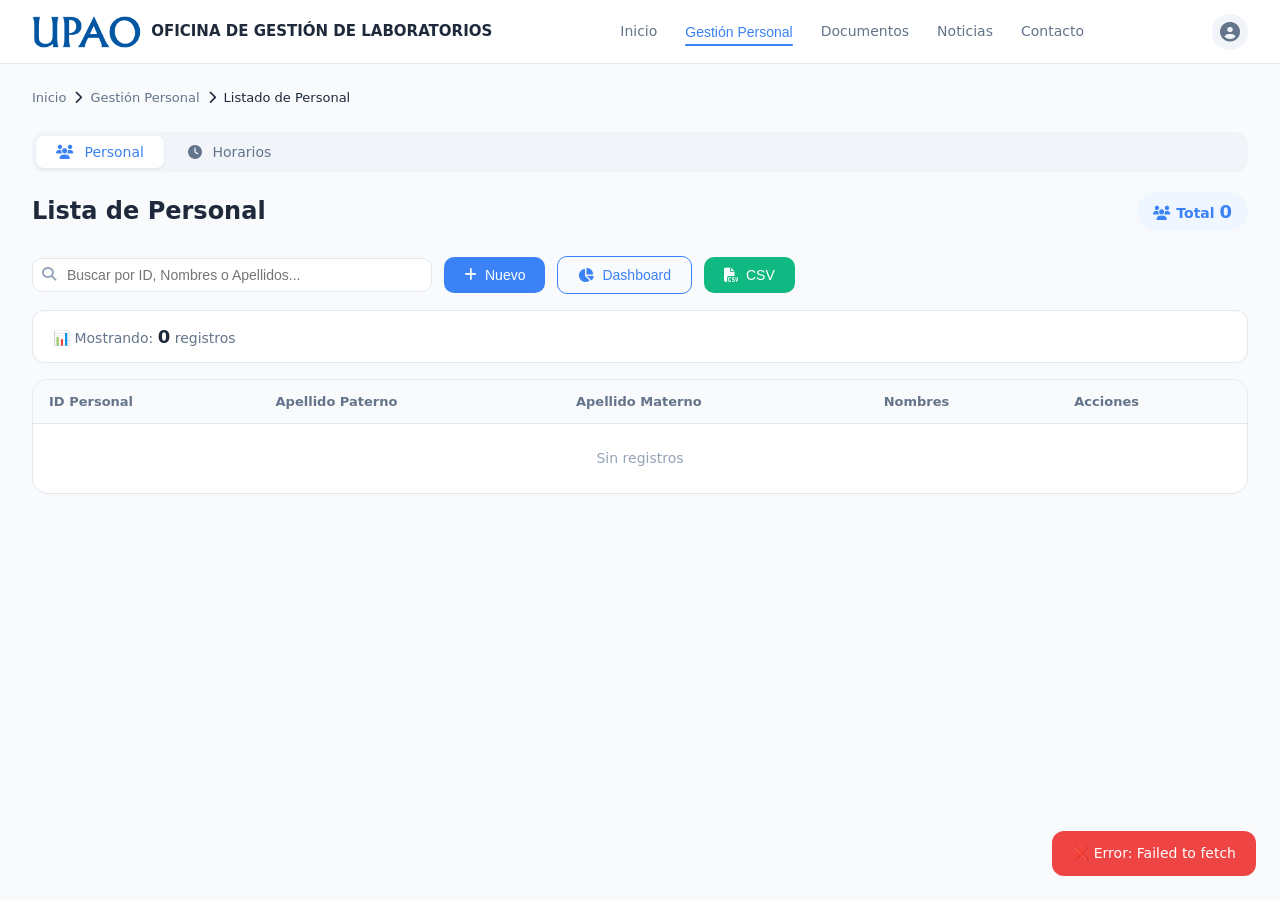
<file: HRM.html>
<!DOCTYPE html>
<html lang="es">
<head>
    <meta charset="UTF-8">
    <meta name="viewport" content="width=device-width, initial-scale=1.0">
    <title>Gestión de Personal - UPAO</title>
    <link rel="stylesheet" href="https://cdnjs.cloudflare.com/ajax/libs/font-awesome/6.5.2/css/all.min.css">
    <style>
        /* ===== CSS MINIMIZADO Y UNIFICADO ===== */
        *{margin:0;padding:0;box-sizing:border-box}
        body{font-family:'Segoe UI',system-ui,sans-serif;background:#F8FAFC;color:#1E293B;line-height:1.5;min-height:100vh;display:flex;flex-direction:column}
        
        /* HEADER COMPACTO */
        .app-header{background:#fff;border-bottom:1px solid #E2E8F0;padding:0 32px;height:64px;display:flex;align-items:center;justify-content:space-between;position:sticky;top:0;z-index:100;flex-shrink:0}
        .logo{font-weight:700;font-size:15px;color:#1E293B;display:flex;align-items:center;gap:10px}
        .logo img{height:32px}
        .logo i{color:#3B82F6;font-size:20px}
        .main-nav{display:flex;gap:28px;align-items:center}
        .nav-link{text-decoration:none;color:#64748B;font-size:14px;font-weight:500;transition:color .2s;cursor:pointer;background:0;border:0;padding:4px 0;position:relative}
        .nav-link:hover{color:#3B82F6}
        .nav-link.active{color:#3B82F6}
        .nav-link.active::after{content:'';position:absolute;bottom:-2px;left:0;right:0;height:2px;background:#3B82F6;border-radius:2px}
        .user-menu{width:36px;height:36px;background:#F1F5F9;border-radius:50%;display:flex;align-items:center;justify-content:center;cursor:pointer}
        .user-menu i{color:#64748B;font-size:20px}

        /* SUB-NAV (pestañas internas) */
        .sub-nav{display:flex;gap:4px;background:#F1F5F9;border-radius:12px;padding:4px;margin-bottom:20px;flex-wrap:wrap}
        .sub-nav .tab{text-decoration:none;color:#64748B;font-size:14px;font-weight:500;padding:8px 20px;border-radius:8px;cursor:pointer;transition:all .2s;background:0;border:0;font-family:inherit}
        .sub-nav .tab:hover{background:#E2E8F0;color:#1E293B}
        .sub-nav .tab.active{background:#fff;color:#3B82F6;box-shadow:0 1px 3px rgba(0,0,0,.08)}
        .sub-nav .tab i{margin-right:6px}

        /* MAIN CONTENT */
        .main-content{flex:1;padding:24px 32px;max-width:1400px;margin:0 auto;width:100%}
        .breadcrumbs{display:flex;align-items:center;gap:8px;margin-bottom:24px;font-size:13px;flex-wrap:wrap}
        .breadcrumbs a{text-decoration:none;color:#64748B;cursor:pointer;transition:color .2s}
        .breadcrumbs a:hover{color:#3B82F6}
        .breadcrumbs span{color:#94A3B8}
        .breadcrumbs .current{color:#1E293B;font-weight:500}
        
        .topbar{display:flex;justify-content:space-between;align-items:center;margin-bottom:25px;flex-wrap:wrap;gap:15px}
        .topbar h1{font-size:24px;font-weight:700}
        .topbar-actions{display:flex;gap:12px;flex-wrap:wrap}

        /* BOTONES */
        .btn{padding:10px 20px;border-radius:10px;border:0;font-weight:500;font-size:14px;cursor:pointer;display:inline-flex;align-items:center;gap:8px;text-decoration:none;transition:all .2s}
        .btn-primary{background:#3B82F6;color:#fff}
        .btn-primary:hover{background:#2563EB;transform:translateY(-1px)}
        .btn-outline{background:0;color:#3B82F6;border:1px solid #3B82F6}
        .btn-outline:hover{background:#EFF6FF;transform:translateY(-1px)}
        .btn-success{background:#10B981;color:#fff}
        .btn-success:hover{background:#059669;transform:translateY(-1px)}
        .btn-purple{background:#8B5CF6;color:#fff}
        .btn-purple:hover{background:#7C3AED;transform:translateY(-1px)}
        .btn-secondary{background:#F1F5F9;color:#1E293B}
        .btn-secondary:hover{background:#E2E8F0}
        .btn-warning{background:#F59E0B;color:#fff}
        .btn-warning:hover{background:#D97706}
        .btn-danger{background:#EF4444;color:#fff}
        .btn-danger:hover{background:#DC2626}

        .total-badge{background:#EFF6FF;color:#3B82F6;padding:6px 16px;border-radius:20px;font-size:14px;font-weight:600;white-space:nowrap}
        .total-badge span{font-size:18px}

        /* DASHBOARD */
        .dashboard-grid{display:grid;grid-template-columns:repeat(auto-fit,minmax(280px,1fr));gap:20px;margin-bottom:30px}
        .dash-card{background:#fff;border-radius:16px;padding:20px;border:1px solid #E2E8F0;transition:transform .2s,box-shadow .2s}
        .dash-card:hover{transform:translateY(-2px);box-shadow:0 4px 12px rgba(0,0,0,.05)}
        .dash-card .card-header{display:flex;align-items:center;gap:10px;margin-bottom:12px}
        .dash-card .card-header i{font-size:20px;color:#3B82F6;width:36px;height:36px;background:#EFF6FF;border-radius:10px;display:flex;align-items:center;justify-content:center}
        .dash-card .card-header h3{font-size:14px;font-weight:600;color:#64748B}
        .dash-card .number{font-size:32px;font-weight:700;color:#1E293B}
        .dash-card .sub-info{font-size:13px;color:#64748B;margin-top:6px}
        .dash-card .list-items{margin-top:10px;max-height:300px;overflow-y:auto}
        .dash-card .list-items .item{display:flex;justify-content:space-between;padding:6px 0;border-bottom:1px solid #F1F5F9;font-size:14px}
        .dash-card .list-items .item:last-child{border-bottom:0}
        .dash-card .list-items .item .label{color:#1E293B;font-weight:500}
        .dash-card .list-items .item .value{color:#64748B;font-size:13px}
        .badge{display:inline-block;padding:2px 10px;border-radius:20px;font-size:12px;font-weight:600}
        .badge-blue{background:#EFF6FF;color:#3B82F6}
        .badge-green{background:#ECFDF5;color:#10B981}
        .badge-purple{background:#F5F3FF;color:#8B5CF6}
        .badge-orange{background:#FFF7ED;color:#F97316}
        .badge-pink{background:#FDF2F8;color:#EC4899}

        .contadores{display:flex;gap:20px;flex-wrap:wrap;margin-bottom:16px;padding:12px 20px;background:#fff;border-radius:12px;border:1px solid #E2E8F0;align-items:center}
        .contador-item{font-size:14px;color:#64748B}
        .contador-item strong{color:#1E293B;font-size:18px}
        .contador-item .numero{font-size:22px;font-weight:700;color:#3B82F6}

        .action-bar{display:flex;gap:12px;align-items:center;margin-bottom:16px;flex-wrap:wrap}
        .search-box{position:relative;flex:1;min-width:200px;max-width:400px}
        .search-box input{width:100%;padding:8px 12px 8px 34px;border:1px solid #E2E8F0;border-radius:10px;font-size:14px;background:#fff;transition:all .2s}
        .search-box input:focus{outline:0;border-color:#3B82F6;box-shadow:0 0 0 3px rgba(59,130,246,.1)}
        .search-box i{position:absolute;left:10px;top:9px;color:#94A3B8;font-size:14px}

        /* TABLA PERSONAL */
        .table-container{background:#fff;border-radius:16px;border:1px solid #E2E8F0;overflow-x:auto}
        table{width:100%;border-collapse:collapse;min-width:500px}
        th{text-align:left;padding:12px 16px;background:#F8FAFC;font-weight:600;font-size:13px;color:#64748B;border-bottom:1px solid #E2E8F0}
        td{padding:10px 16px;border-bottom:1px solid #F1F5F9;font-size:14px}
        tr:last-child td{border-bottom:0}
        tr:hover td{background:#FAFBFC}
        .action-btn{width:32px;height:32px;border:0;background:0;border-radius:8px;cursor:pointer;font-size:16px;transition:background .2s}
        .action-btn:hover{background:#F1F5F9}
        .btn-view:hover{color:#10B981}
        .btn-edit:hover{color:#3B82F6}
        .btn-delete:hover{color:#EF4444}
        .btn-copy:hover{color:#8B5CF6}
        .btn-schedule:hover{color:#8B5CF6}

        /* TABLA HORARIOS - NUEVO ESTILO */
        .horario-fila{display:flex;flex-direction:column;gap:4px;padding:4px 0}
        .horario-nombre{font-size:16px;font-weight:700;color:#1E293B}
        .horario-dias{display:flex;flex-wrap:wrap;gap:6px 12px;align-items:center;font-size:13px;color:#64748B}
        .horario-dias .dia-item{display:inline-flex;align-items:center;gap:4px;background:#F8FAFC;padding:2px 10px;border-radius:6px;border:1px solid #E2E8F0}
        .horario-dias .dia-item .dia-nombre{font-weight:600;color:#3B82F6}
        .horario-dias .dia-item .hora{font-weight:500;color:#1E293B}
        .horario-dias .dia-item .ref{color:#94A3B8;font-size:12px}
        .horario-dias .separador{color:#E2E8F0;font-size:12px}

        .badge-horas{display:inline-block;padding:4px 14px;border-radius:20px;font-size:14px;font-weight:700}
        .badge-horas.excede{background:#FEF2F2;color:#EF4444}
        .badge-horas.completo{background:#ECFDF5;color:#10B981}
        .badge-horas.faltan{background:#FEFCE8;color:#CA8A04}

        /* FORMULARIO */
        .form-container{background:#fff;border-radius:20px;border:1px solid #E2E8F0;padding:28px}
        .form-container h1{font-size:22px;font-weight:700;margin-bottom:4px}
        .subtitle{color:#64748B;font-size:14px;margin-bottom:24px;padding-bottom:16px;border-bottom:1px solid #E2E8F0}
        .form-grid{display:grid;grid-template-columns:repeat(auto-fit,minmax(280px,1fr));gap:18px;margin-bottom:24px}
        .form-group{display:flex;flex-direction:column;gap:4px}
        .form-group label{font-size:13px;font-weight:600;color:#64748B}
        .form-group label .required{color:#EF4444}
        .form-group input,.form-group select{padding:9px 12px;border:1px solid #E2E8F0;border-radius:10px;font-size:14px;transition:all .2s;background:#fff;width:100%}
        .form-group input:focus,.form-group select:focus{outline:0;border-color:#3B82F6;box-shadow:0 0 0 3px rgba(59,130,246,.1)}
        .section-title{grid-column:1/-1;font-size:15px;font-weight:700;color:#1E293B;margin-top:6px;margin-bottom:2px;padding-left:10px;border-left:3px solid #3B82F6}
        .button-group{display:flex;gap:12px;justify-content:flex-end;flex-wrap:wrap;padding-top:18px;border-top:1px solid #E2E8F0}
        .detail-field{background:#F8FAFC;border:1px solid #E2E8F0;border-radius:10px;padding:8px 12px;font-size:14px;word-break:break-word}

        /* MODAL */
        .modal{display:none;position:fixed;inset:0;background:rgba(0,0,0,.5);backdrop-filter:blur(4px);z-index:1000;align-items:center;justify-content:center;padding:20px}
        .modal.active{display:flex}
        .modal-content{background:#fff;width:min(1000px,95%);max-height:90vh;overflow-y:auto;border-radius:20px;padding:28px}
        .modal-header{display:flex;justify-content:space-between;align-items:center;margin-bottom:20px;padding-bottom:14px;border-bottom:1px solid #E2E8F0;flex-wrap:wrap;gap:10px}
        .modal-title{font-size:20px;font-weight:700}
        .close-btn{width:36px;height:36px;border:0;border-radius:10px;background:#F1F5F9;cursor:pointer;font-size:18px}
        .close-btn:hover{background:#E2E8F0}
        .modal-actions{display:flex;justify-content:flex-end;gap:12px;padding-top:18px;border-top:1px solid #E2E8F0;margin-top:4px;flex-wrap:wrap}

        .toast{position:fixed;bottom:24px;right:24px;background:#1E293B;color:#fff;padding:12px 20px;border-radius:12px;z-index:1100;opacity:0;transform:translateY(20px);transition:all .3s;max-width:380px;font-size:14px}
        .toast.show{opacity:1;transform:translateY(0)}
        .toast.success{background:#10B981}
        .toast.error{background:#EF4444}
        .toast.info{background:#3B82F6}

        .loading{display:none;text-align:center;padding:20px}
        .loading.active{display:block}
        .spinner{width:40px;height:40px;border:3px solid #E2E8F0;border-top-color:#3B82F6;border-radius:50%;animation:spin .8s linear infinite;margin:0 auto}
        @keyframes spin{to{transform:rotate(360deg)}}
        .hidden{display:none!important}
        .text-center{text-align:center}
        .text-muted{color:#94A3B8}

        .tab-content{display:none}
        .tab-content.active{display:block}

        .alert-box{padding:12px 16px;border-radius:10px;margin-top:12px;font-size:14px;font-weight:500}
        .alert-success{background:#ECFDF5;color:#10B981;border:1px solid #A7F3D0}
        .alert-warning{background:#FEFCE8;color:#CA8A04;border:1px solid #FDE68A}
        .alert-danger{background:#FEF2F2;color:#EF4444;border:1px solid #FCA5A5}
        .alert-info{background:#EFF6FF;color:#3B82F6;border:1px solid #93C5FD}

        .schedule-form-grid{display:grid;grid-template-columns:repeat(auto-fit,minmax(180px,1fr));gap:14px}
        .schedule-form-grid .form-group{display:flex;flex-direction:column;gap:4px}
        .schedule-form-grid .form-group label{font-size:12px;font-weight:600;color:#64748B}

        @media (max-width:768px){
            .app-header{padding:0 20px;height:auto;flex-wrap:wrap;padding:10px 20px;gap:6px}
            .logo{font-size:13px}
            .logo img{height:28px}
            .logo span{display:none}
            .main-nav{gap:12px;flex-wrap:wrap;order:3;width:100%;justify-content:center;padding-top:4px;border-top:1px solid #F1F5F9}
            .nav-link{font-size:12px;padding:4px 6px}
            .main-content{padding:14px 16px}
            .topbar{flex-direction:column;align-items:stretch;gap:10px}
            .topbar h1{font-size:20px}
            .dashboard-grid{grid-template-columns:1fr}
            .action-bar{flex-direction:column;align-items:stretch}
            .search-box{max-width:none}
            .contadores{flex-direction:column;gap:6px;align-items:flex-start}
            .form-container{padding:16px}
            .form-grid{grid-template-columns:1fr}
            .button-group{justify-content:center}
            .modal-content{padding:16px}
            .toast{left:16px;right:16px;bottom:16px;max-width:none;text-align:center}
            table{min-width:360px;font-size:12px}
            th,td{padding:6px 8px;font-size:12px}
            .action-btn{width:24px;height:24px;font-size:12px}
            .sub-nav{flex-wrap:wrap}
            .sub-nav .tab{font-size:12px;padding:6px 12px}
            .schedule-form-grid{grid-template-columns:1fr}
            .horario-nombre{font-size:14px}
            .horario-dias{font-size:12px;gap:4px 8px}
            .horario-dias .dia-item{padding:1px 6px}
        }
    </style>
</head>
<body>

<!-- HEADER -->
<header class="app-header">
    <div class="logo"><img src="logo.png" alt=""><span>OFICINA DE GESTIÓN DE LABORATORIOS</span></div>
    <nav class="main-nav">
        <a href="index.html" class="nav-link" id="navInicio">Inicio</a>
        <button class="nav-link active" id="navGestion" onclick="cambiarVista('listado')">Gestión Personal</button>
        <a href="#" class="nav-link">Documentos</a>
        <a href="#" class="nav-link">Noticias</a>
        <a href="#" class="nav-link">Contacto</a>
    </nav>
    <div class="user-menu"><i class="fas fa-user-circle"></i></div>
</header>

<!-- CONTENIDO PRINCIPAL -->
<main class="main-content" id="mainContent"></main>

<!-- TOAST -->
<div id="toast" class="toast"></div>

<!-- MODAL DETALLE -->
<div id="modalDetalle" class="modal">
    <div class="modal-content">
        <div class="modal-header">
            <h2 class="modal-title"><i class="fas fa-id-card"></i> Detalle Completo</h2>
            <button class="close-btn" onclick="cerrarDetalle()">✕</button>
        </div>
        <div id="detalleContent" class="form-grid"></div>
        <div class="modal-actions">
            <button class="btn btn-secondary" onclick="cerrarDetalle()">Cerrar</button>
            <button class="btn btn-primary" onclick="editarDesdeDetalle()">✏️ Editar</button>
        </div>
    </div>
</div>

<script>
// ============================================================
//  CONFIGURACIÓN
// ============================================================
const API_URL = 'https://script.google.com/macros/s/AKfycbw2U4jjLX4BoGeRQ9iiush5OSut8goZ3jCwNiiB4bRtW7zqtavEXnXcwOYTkpCoHXRd/exec';
const STORAGE_KEY = 'staffHubData';
const STORAGE_TIMESTAMP_KEY = 'staffHubTimestamp';
const CACHE_DURATION = 5 * 60 * 1000;

// ============================================================
//  ESTADO GLOBAL
// ============================================================
let datos = [];
let datosFiltrados = null;
let vistaActual = 'listado';
let subVistaActual = 'personal';
let editMode = false;
let editCode = null;
let currentDetail = null;
let trabajadorSeleccionado = null;

// ============================================================
//  UTILIDADES
// ============================================================
const $ = id => document.getElementById(id);
const esc = s => String(s||'').replace(/[&<>]/g,m=>m==='&'?'&amp;':m==='<'?'&lt;':'&gt;');

function toast(msg, type='success') {
    const t = $('toast');
    t.textContent = msg;
    t.className = `toast ${type} show`;
    clearTimeout(t._timer);
    t._timer = setTimeout(() => t.classList.remove('show'), 3000);
}

function cerrarDetalle() {
    $('modalDetalle').classList.remove('active');
    currentDetail = null;
}

function copiarTexto(texto) {
    if (navigator.clipboard?.writeText) {
        navigator.clipboard.writeText(texto).then(() => toast('📋 Copiado', 'success'))
            .catch(() => fallbackCopy(texto));
    } else fallbackCopy(texto);
}

function fallbackCopy(texto) {
    const ta = document.createElement('textarea');
    ta.value = texto;
    ta.style.cssText = 'position:fixed;opacity:0';
    document.body.appendChild(ta);
    ta.select();
    try { document.execCommand('copy'); toast('📋 Copiado', 'success'); } catch(e) { toast('❌ Error', 'error'); }
    document.body.removeChild(ta);
}

function formatearFecha(f) {
    if(!f) return '';
    try { const d = new Date(f); if(isNaN(d)) return f; return d.toLocaleDateString('es-ES'); } catch(e){return f;}
}

// ============================================================
//  CARGA DE DATOS
// ============================================================
async function cargarDatos(force=false) {
    const loading = $('loadingListado') || $('loadingDash');
    if(loading) loading.classList.add('active');

    if(!force) {
        const cached = localStorage.getItem(STORAGE_KEY);
        const ts = localStorage.getItem(STORAGE_TIMESTAMP_KEY);
        if(cached && ts && (Date.now() - parseInt(ts) < CACHE_DURATION)) {
            try {
                datos = JSON.parse(cached);
                if(loading) loading.classList.remove('active');
                return datos;
            } catch(e) {}
        }
    }

    try {
        const resp = await fetch(API_URL + '?action=list');
        const texto = await resp.text();
        let result;
        try { result = JSON.parse(texto); } catch(e) { throw new Error('Respuesta no JSON'); }

        if(result.success && result.data) {
            datos = result.data;
            localStorage.setItem(STORAGE_KEY, JSON.stringify(datos));
            localStorage.setItem(STORAGE_TIMESTAMP_KEY, String(Date.now()));
            if(loading) loading.classList.remove('active');
            return datos;
        } else {
            toast('❌ ' + (result.message || 'Error'), 'error');
            if(loading) loading.classList.remove('active');
            return [];
        }
    } catch(e) {
        console.error(e);
        const fallback = localStorage.getItem(STORAGE_KEY);
        if(fallback) {
            try { datos = JSON.parse(fallback); if(loading) loading.classList.remove('active'); return datos; } catch(e2){}
        }
        toast('❌ Error: ' + e.message, 'error');
        if(loading) loading.classList.remove('active');
        return [];
    }
}

// ============================================================
//  BUSCAR PERSONAL
// ============================================================
function buscarPersonal() {
    const busqueda = document.getElementById('buscarPersonal')?.value.toLowerCase().trim() || '';

    if(!busqueda) {
        datosFiltrados = null;
        renderTabla(datos);
        actualizarContadores(datos);
        return;
    }

    datosFiltrados = datos.filter(item => {
        const texto = `${item.ID_PERSONAL||''} ${item.NOMBRES||''} ${item.APE_PATERNO||''} ${item.APE_MATERNO||''}`.toLowerCase();
        return texto.includes(busqueda);
    });

    renderTabla(datosFiltrados);
    actualizarContadores(datosFiltrados);
}

// ============================================================
//  RENDER TABLA PERSONAL
// ============================================================
function renderTabla(data) {
    const tbody = $('tbodyListado');
    const total = $('totalPersonalListado');
    const filtrado = $('totalFiltrado');
    const mostrar = data || datos;
    if(total) total.textContent = mostrar.length;
    if(filtrado) filtrado.textContent = mostrar.length;
    if(!tbody) return;
    
    if(!mostrar || mostrar.length === 0) {
        tbody.innerHTML = `<tr><td colspan="5" class="text-center text-muted" style="padding:24px;">Sin registros</td></tr>`;
        return;
    }

    tbody.innerHTML = mostrar.map(item => `
        <tr>
            <td>${esc(item.ID_PERSONAL)}</td>
            <td>${esc(item.APE_PATERNO)}</td>
            <td>${esc(item.APE_MATERNO)}</td>
            <td>${esc(item.NOMBRES)}</td>
            <td>
                <button class="action-btn btn-view" onclick='verDetalle(${JSON.stringify(item).replace(/'/g,"&#39;")})' title="Ver">👁️</button>
                <button class="action-btn btn-edit" onclick='editarRegistro(${JSON.stringify(item).replace(/'/g,"&#39;")})' title="Editar">✏️</button>
                <button class="action-btn btn-delete" onclick='eliminarRegistro("${esc(item.CODE)}")' title="Eliminar">🗑️</button>
                <button class="action-btn btn-copy" onclick='copiarDatos(${JSON.stringify(item).replace(/'/g,"&#39;")})' title="Copiar">📋</button>
                <button class="action-btn btn-schedule" onclick='verHorarioDesdeLista(${JSON.stringify(item).replace(/'/g,"&#39;")})' title="Horario">🕐</button>
            </td>
        </tr>
    `).join('');
}

function verHorarioDesdeLista(data) {
    trabajadorSeleccionado = data;
    subVistaActual = 'horarios';
    cambiarSubVista('horarios');
    toast(`🕐 Horario de ${data.NOMBRES} ${data.APE_PATERNO}`, 'info');
}

function actualizarContadores(data) {
    const mostrar = data || datos;
    ['totalPersonalListado','totalFiltrado'].forEach(id => {
        const el = $(id); if(el) el.textContent = mostrar.length;
    });
}

// ============================================================
//  CRUD
// ============================================================
async function eliminarRegistro(code) {
    if(!confirm('⚠️ ¿Eliminar permanentemente?')) return;
    toast('Eliminando...', 'info');
    try {
        const resp = await fetch(API_URL + '?action=delete&code=' + encodeURIComponent(code));
        const texto = await resp.text();
        let result;
        try { result = JSON.parse(texto); } catch(e) { result = { success: texto.includes('success') }; }
        if(result.success) {
            toast('✅ Eliminado', 'success');
            datos = [];
            datosFiltrados = null;
            cambiarVista('listado');
        } else {
            toast('❌ ' + (result.message || 'Error'), 'error');
        }
    } catch(e) {
        toast('❌ ' + e.message, 'error');
    }
}

function verDetalle(data) {
    currentDetail = data;
    const container = $('detalleContent');
    const campos = ['CODE','ID_PERSONAL','APE_PATERNO','APE_MATERNO','NOMBRES','FEC_NACIMIENTO','SEXO','DNI','TELEFONO','DIRECCION','EMAIL_PERSONAL','EMAIL_INSTITUCIONAL','EDUCACION_SUPERIOR','ESTADO_EDUCACION','PROFESION','PROGRAMA','CARGO','LUGAR_TRABAJO','TIPO_CONTRATO','TIPO_LABORATORIO','SCRUBS_PANTALON','SCRUBS_CHAQUETA','POLO_CAMISERO','Camisa','PANTALON'];
    container.innerHTML = campos.map(key => `
        <div class="form-group">
            <label>${key}</label>
            <div class="detail-field">${esc(data[key]||'')}</div>
        </div>
    `).join('');
    $('modalDetalle').classList.add('active');
}

function editarDesdeDetalle() {
    if(currentDetail) { editarRegistro(currentDetail); cerrarDetalle(); }
}

function editarRegistro(data) {
    sessionStorage.setItem('editData', JSON.stringify(data));
    sessionStorage.setItem('editMode', 'true');
    subVistaActual = 'personal';
    cambiarVista('registro');
}

function copiarDatos(data) {
    const texto = `${data.NOMBRES||''} ${data.APE_PATERNO||''} ${data.APE_MATERNO||''} (Id: ${data.ID_PERSONAL||''})`;
    copiarTexto(texto);
}

function copiarFiltrados() {
    const data = datosFiltrados || datos;
    if(!data?.length) { toast('❌ Sin datos', 'error'); return; }
    const texto = data.map(item => `${item.NOMBRES||''} ${item.APE_PATERNO||''} ${item.APE_MATERNO||''} (Id: ${item.ID_PERSONAL||''})`).join('\n');
    copiarTexto(texto);
    toast(`📋 ${data.length} registros`, 'success');
}

function exportarCSV() {
    const data = datosFiltrados || datos;
    if(!data?.length) { toast('⚠️ Sin datos', 'error'); return; }
    try {
        const headers = Object.keys(data[0]);
        let csv = '\uFEFF' + headers.join(',') + '\n';
        csv += data.map(item => headers.map(h => {
            let v = item[h]||'';
            if(typeof v === 'string') { v = v.replace(/"/g,'""'); if(v.includes(',')||v.includes('"')||v.includes('\n')) v = `"${v}"`; }
            return v;
        }).join(',')).join('\n');
        const blob = new Blob([csv], {type:'text/csv;charset=utf-8;'});
        const link = document.createElement('a');
        link.href = URL.createObjectURL(blob);
        link.download = `personal_${new Date().toISOString().slice(0,10)}.csv`;
        document.body.appendChild(link);
        link.click();
        document.body.removeChild(link);
        URL.revokeObjectURL(link.href);
        toast(`📊 ${data.length} registros`, 'success');
    } catch(e) {
        toast('❌ ' + e.message, 'error');
    }
}

// ============================================================
//  DASHBOARD
// ============================================================
function renderDashboard() {
    subVistaActual = 'personal';
    $('mainContent').innerHTML = `
        <div class="breadcrumbs">
            <a href="index.html">Inicio</a> <i class="fas fa-chevron-right"></i>
            <a onclick="cambiarVista('listado')">Gestión Personal</a> <i class="fas fa-chevron-right"></i>
            <span class="current">Dashboard</span>
        </div>
        ${renderSubNav()}
        <div class="topbar">
            <h1>Dashboard de Personal</h1>
            <div class="topbar-actions">
                <button class="btn btn-secondary" onclick="cambiarVista('listado')"><i class="fas fa-arrow-left"></i> Volver</button>
            </div>
        </div>
        <div id="loadingDash" class="loading"><div class="spinner"></div><p>Cargando...</p></div>
        <div class="dashboard-grid" id="dashboardGrid">
            ${dashCards()}
        </div>
    `;
    cargarDatos().then(() => actualizarDashboard());
}

function dashCards() {
    return `
        <div class="dash-card"><div class="card-header"><i class="fas fa-birthday-cake"></i><h3>🎂 Cumpleaños del Mes</h3></div><div class="number" id="cumpleanosMes">0</div><div class="list-items" id="listaCumpleanos"></div></div>
        <div class="dash-card"><div class="card-header"><i class="fas fa-venus-mars"></i><h3>Distribución por Género</h3></div><div class="list-items"><div class="item"><span class="label">👨 Hombres</span><span class="value" id="totalHombres">0</span></div><div class="item"><span class="label">👩 Mujeres</span><span class="value" id="totalMujeres">0</span></div><div class="item" style="border-top:1px solid #E2E8F0;padding-top:8px;margin-top:4px;"><span class="label">Total</span><span class="value" id="totalGenero">0</span></div></div></div>
        <div class="dash-card"><div class="card-header"><i class="fas fa-graduation-cap"></i><h3>Nivel Educativo</h3></div><div class="list-items"><div class="item"><span class="label">🎓 Universitaria</span><span class="value" id="educacionUniversitaria">0</span></div><div class="item"><span class="label">📘 No Universitaria</span><span class="value" id="educacionNoUniversitaria">0</span></div><div class="item"><span class="label">❓ Sin Especificar</span><span class="value" id="educacionSinEspecificar">0</span></div></div></div>
        <div class="dash-card"><div class="card-header"><i class="fas fa-user-tie"></i><h3>Cargos Técnicos</h3></div><div class="list-items"><div class="item"><span class="label">🔬 Técnico Lab 1</span><span class="value" id="tecnico1">0</span></div><div class="item"><span class="label">🧪 Técnico Lab 2</span><span class="value" id="tecnico2">0</span></div><div class="item"><span class="label">📋 Otros Cargos</span><span class="value" id="otrosCargos">0</span></div></div></div>
        <div class="dash-card"><div class="card-header"><i class="fas fa-file-contract"></i><h3>Tipo de Contrato</h3></div><div class="list-items"><div class="item"><span class="label">📌 Permanente</span><span class="value" id="contratoPermanente">0</span></div><div class="item"><span class="label">⏳ Temporal</span><span class="value" id="contratoTemporal">0</span></div><div class="item"><span class="label">❓ Sin Especificar</span><span class="value" id="contratoSinEspecificar">0</span></div></div></div>
        <div class="dash-card" style="background:linear-gradient(135deg,#EFF6FF,#fff);"><div class="card-header"><i class="fas fa-users"></i><h3>Resumen General</h3></div><div class="number" id="totalPersonalDash">0</div><div class="sub-info">Total de personal registrado</div><div style="margin-top:12px;display:flex;gap:8px;flex-wrap:wrap;"><span class="badge badge-blue" id="badgeHombres">Hombres: 0</span><span class="badge badge-pink" id="badgeMujeres">Mujeres: 0</span><span class="badge badge-green" id="badgeUniversitarios">Universitarios: 0</span></div></div>
    `;
}

function actualizarDashboard() {
    const data = datos || [];
    if(!data.length) { document.querySelectorAll('.number').forEach(el => el.textContent='0'); return; }
    
    const mes = new Date().getMonth() + 1;
    const cumples = data.filter(item => {
        if(!item.FEC_NACIMIENTO) return false;
        try { const d = new Date(item.FEC_NACIMIENTO); if(!isNaN(d)) return d.getMonth()+1 === mes; } catch(e){}
        const f = String(item.FEC_NACIMIENTO);
        return f.includes('/'+String(mes).padStart(2,'0')+'/') || f.includes('/'+mes+'/');
    });
    $('cumpleanosMes').textContent = cumples.length;
    $('listaCumpleanos').innerHTML = cumples.length ? cumples.map(item => 
        `<div class="item"><span class="label">${esc(item.NOMBRES||'')} ${esc(item.APE_PATERNO||'')}</span><span class="value">${formatearFecha(item.FEC_NACIMIENTO)}</span></div>`
    ).join('') : '<div class="item"><span class="label" style="color:#94A3B8;">Sin cumpleaños</span></div>';

    const gen = {h:0,m:0};
    data.forEach(item => {
        const s = String(item.SEXO||'').toUpperCase().trim();
        if(s === 'M' || s === 'MASCULINO' || s === 'MASC') gen.h++;
        else if(s === 'F' || s === 'FEMENINO' || s === 'FEM') gen.m++;
    });
    $('totalHombres').textContent = gen.h;
    $('totalMujeres').textContent = gen.m;
    $('totalGenero').textContent = gen.h + gen.m;
    $('badgeHombres').textContent = `Hombres: ${gen.h}`;
    $('badgeMujeres').textContent = `Mujeres: ${gen.m}`;

    const edu = {u:0,n:0,s:0};
    data.forEach(item => {
        const e = String(item.EDUCACION_SUPERIOR||'').toUpperCase().trim();
        if(e.includes('UNIVERSITARIA') || e.includes('MAESTRÍA') || e.includes('DOCTORADO')) edu.u++;
        else if(e.includes('TECNICA') || e.includes('TÉCNICA') || e.includes('NO UNIVERSITARIA')) edu.n++;
        else edu.s++;
    });
    $('educacionUniversitaria').textContent = edu.u;
    $('educacionNoUniversitaria').textContent = edu.n;
    $('educacionSinEspecificar').textContent = edu.s;
    $('badgeUniversitarios').textContent = `Universitarios: ${edu.u}`;

    const car = {t1:0,t2:0,o:0};
    data.forEach(item => {
        const c = String(item.CARGO||'').toUpperCase().trim();
        if(c.includes('TÉCNICO DE LABORATORIO 1') || c.includes('TECNICO DE LABORATORIO 1')) car.t1++;
        else if(c.includes('TÉCNICO DE LABORATORIO 2') || c.includes('TECNICO DE LABORATORIO 2')) car.t2++;
        else if(c) car.o++;
    });
    $('tecnico1').textContent = car.t1;
    $('tecnico2').textContent = car.t2;
    $('otrosCargos').textContent = car.o;

    const cont = {p:0,t:0,s:0};
    data.forEach(item => {
        const c = String(item.TIPO_CONTRATO||'').toUpperCase().trim();
        if(c.includes('PERMANENTE') || c.includes('FIJO') || c.includes('PLANILLA')) cont.p++;
        else if(c.includes('TEMPORAL') || c.includes('EVENTUAL') || c.includes('CAS') || c.includes('LOCACIÓN')) cont.t++;
        else cont.s++;
    });
    $('contratoPermanente').textContent = cont.p;
    $('contratoTemporal').textContent = cont.t;
    $('contratoSinEspecificar').textContent = cont.s;

    $('totalPersonalDash').textContent = data.length;
}

// ============================================================
//  SUB-NAVEGACIÓN
// ============================================================
function renderSubNav() {
    return `
        <div class="sub-nav">
            <button class="tab ${subVistaActual === 'personal' ? 'active' : ''}" onclick="cambiarSubVista('personal')">
                <i class="fas fa-users"></i> Personal
            </button>
            <button class="tab ${subVistaActual === 'horarios' ? 'active' : ''}" onclick="cambiarSubVista('horarios')">
                <i class="fas fa-clock"></i> Horarios
            </button>
        </div>
        <div id="tabPersonal" class="tab-content ${subVistaActual === 'personal' ? 'active' : ''}">
            ${renderContenidoPersonal()}
        </div>
        <div id="tabHorarios" class="tab-content ${subVistaActual === 'horarios' ? 'active' : ''}">
            ${renderContenidoHorarios()}
        </div>
    `;
}

function renderContenidoPersonal() {
    return `
        <div class="topbar">
            <h1>Lista de Personal</h1>
            <div class="total-badge"><i class="fas fa-users"></i> Total <span id="totalPersonalListado">0</span></div>
        </div>
        <div class="action-bar">
            <div class="search-box">
                <i class="fas fa-search"></i>
                <input type="text" id="buscarPersonal" placeholder="Buscar por ID, Nombres o Apellidos..." oninput="buscarPersonal()">
            </div>
            <button class="btn btn-primary" onclick="cambiarVista('registro')"><i class="fas fa-plus"></i> Nuevo</button>
            <button class="btn btn-outline" onclick="cambiarVista('dashboard')"><i class="fas fa-chart-pie"></i> Dashboard</button>
            <button class="btn btn-success" onclick="exportarCSV()"><i class="fas fa-file-csv"></i> CSV</button>
        </div>
        <div class="contadores">
            <span class="contador-item">📊 Mostrando: <strong id="totalFiltrado">0</strong> registros</span>
        </div>
        <div id="loadingListado" class="loading"><div class="spinner"></div><p>Cargando...</p></div>
        <div class="table-container">
            <table>
                <thead><tr><th>ID Personal</th><th>Apellido Paterno</th><th>Apellido Materno</th><th>Nombres</th><th>Acciones</th></tr></thead>
                <tbody id="tbodyListado"></tbody>
            </table>
        </div>
    `;
}

function renderContenidoHorarios() {
    return `
        <div class="topbar">
            <h1>Gestión de Horarios</h1>
            <div class="topbar-actions">
                <button class="btn btn-success" onclick="cargarHorarios()"><i class="fas fa-sync-alt"></i> Sincronizar</button>
                <button class="btn btn-outline" onclick="exportarHorariosCSV()"><i class="fas fa-file-csv"></i> Exportar CSV</button>
            </div>
        </div>

        <div class="form-container">
            <h3><i class="fas fa-calendar-plus"></i> Asignar Horario</h3>
            <div class="schedule-form-grid">
                <div class="form-group">
                    <label>Trabajador <span class="required">*</span></label>
                    <select id="selectTrabajadorHorarios">
                        <option value="">Seleccionar...</option>
                    </select>
                </div>
                <div class="form-group">
                    <label>Día <span class="required">*</span></label>
                    <select id="selectDiaHorarios">
                        <option value="LUNES">LUNES</option>
                        <option value="MARTES">MARTES</option>
                        <option value="MIERCOLES">MIÉRCOLES</option>
                        <option value="JUEVES">JUEVES</option>
                        <option value="VIERNES">VIERNES</option>
                        <option value="SABADO">SÁBADO</option>
                    </select>
                </div>
                <div class="form-group">
                    <label>Hora Entrada <span class="required">*</span></label>
                    <input type="time" id="horaEntradaHorarios" value="08:00">
                </div>
                <div class="form-group">
                    <label>Inicio Refrigerio</label>
                    <input type="time" id="horaRefrigerioInicioHorarios" value="12:00">
                </div>
                <div class="form-group">
                    <label>Fin Refrigerio</label>
                    <input type="time" id="horaRefrigerioFinHorarios" value="13:00">
                </div>
                <div class="form-group">
                    <label>Hora Salida <span class="required">*</span></label>
                    <input type="time" id="horaSalidaHorarios" value="17:00">
                </div>
            </div>
            <div id="alertFormularioHorarios" class="alert-box alert-info" style="display:none;"></div>
            <div class="button-group">
                <button class="btn btn-secondary" onclick="limpiarFormularioHorarios()"><i class="fas fa-eraser"></i> Limpiar</button>
                <button class="btn btn-primary" onclick="guardarHorario()"><i class="fas fa-save"></i> Guardar Horario</button>
            </div>
        </div>

        <div class="contadores">
            <span class="contador-item">📊 Total Horarios: <strong id="totalHorarios">0</strong></span>
            <span class="contador-item">👤 Con Horario: <strong id="totalConHorario">0</strong></span>
            <span class="contador-item">⏱️ Promedio Semanal: <strong id="totalHorasSemana">0</strong>h</span>
            <span class="contador-item" id="estadoHorasSemana">✅ <strong>Completo</strong></span>
        </div>

        <div id="loadingHorarios" class="loading"><div class="spinner"></div><p>Cargando horarios...</p></div>
        <div class="table-container">
            <table>
                <thead>
                    <tr>
                        <th style="min-width:180px;">Trabajador</th>
                        <th>Horarios</th>
                        <th style="min-width:100px;">Total Semanal</th>
                        <th style="min-width:100px;">Acciones</th>
                    </tr>
                </thead>
                <tbody id="tbodyHorarios">
                    <tr><td colspan="4" class="text-center text-muted" style="padding:24px;">Cargando horarios...</td></tr>
                </tbody>
            </table>
        </div>
    `;
}

// ============================================================
//  CAMBIAR SUB-VISTA
// ============================================================
function cambiarSubVista(subVista) {
    subVistaActual = subVista;
    
    document.querySelectorAll('.sub-nav .tab').forEach(tab => {
        tab.classList.remove('active');
    });
    document.querySelectorAll('.sub-nav .tab').forEach(tab => {
        if((subVista === 'personal' && tab.textContent.includes('Personal')) ||
           (subVista === 'horarios' && tab.textContent.includes('Horarios'))) {
            tab.classList.add('active');
        }
    });
    
    document.querySelectorAll('.tab-content').forEach(el => el.classList.remove('active'));
    const target = subVista === 'personal' ? 'tabPersonal' : 'tabHorarios';
    const el = document.getElementById(target);
    if(el) el.classList.add('active');
    
    if(subVista === 'horarios') {
        if(typeof horarios === 'undefined' || horarios.length === 0) {
            cargarHorarios();
        }
        actualizarSelectTrabajadoresHorarios();
        if(trabajadorSeleccionado) {
            const select = document.getElementById('selectTrabajadorHorarios');
            if(select) {
                select.value = trabajadorSeleccionado.CODE;
                setTimeout(() => {
                    trabajadorSeleccionado = null;
                }, 500);
            }
        }
    }
}

// ============================================================
//  REGISTRO / EDICIÓN
// ============================================================
function renderRegistro() {
    const isEdit = sessionStorage.getItem('editMode') === 'true';
    const editData = isEdit ? JSON.parse(sessionStorage.getItem('editData')||'{}') : null;
    
    $('mainContent').innerHTML = `
        <div class="breadcrumbs">
            <a href="index.html">Inicio</a> <i class="fas fa-chevron-right"></i>
            <a onclick="cambiarVista('listado')">Gestión Personal</a> <i class="fas fa-chevron-right"></i>
            <span class="current">${isEdit ? 'Editar' : 'Nuevo'} Registro</span>
        </div>
        <div class="form-container">
            <h1><i class="fas fa-${isEdit ? 'user-edit' : 'user-plus'}"></i> ${isEdit ? 'Editar' : 'Registro de'} Personal</h1>
            <div class="subtitle">${isEdit ? 'Modificando datos existentes' : 'Ingreso de datos para Google Sheets'}</div>
            <form onsubmit="return false;">
                <div class="form-grid">
                    <div class="section-title">📋 Identificación</div>
                    <div class="form-group"><label>CODE</label><input type="text" id="CODE" readonly style="background:#f1f5f9;"></div>
                    <div class="form-group"><label>ID_PERSONAL <span class="required">*</span></label><input type="text" id="ID_PERSONAL" placeholder="ID Personal"></div>
                    <div class="form-group"><label>APE_PATERNO <span class="required">*</span></label><input type="text" id="APE_PATERNO" placeholder="Apellido Paterno"></div>
                    <div class="form-group"><label>APE_MATERNO</label><input type="text" id="APE_MATERNO" placeholder="Apellido Materno"></div>
                    <div class="form-group"><label>NOMBRES <span class="required">*</span></label><input type="text" id="NOMBRES" placeholder="Nombres"></div>
                    <div class="form-group"><label>DNI</label><input type="text" id="DNI" maxlength="8" placeholder="DNI"></div>
                    <div class="section-title">👤 Personales</div>
                    <div class="form-group"><label>FEC_NACIMIENTO</label><input type="date" id="FEC_NACIMIENTO"></div>
                    <div class="form-group"><label>SEXO</label><select id="SEXO"><option value="">Seleccionar</option><option>MASCULINO</option><option>FEMENINO</option></select></div>
                    <div class="form-group"><label>TELEFONO</label><input type="text" id="TELEFONO" placeholder="Teléfono"></div>
                    <div class="form-group"><label>DIRECCION</label><input type="text" id="DIRECCION" placeholder="Dirección"></div>
                    <div class="form-group"><label>EMAIL_PERSONAL</label><input type="email" id="EMAIL_PERSONAL" placeholder="correo@personal.com"></div>
                    <div class="form-group"><label>EMAIL_INSTITUCIONAL</label><input type="email" id="EMAIL_INSTITUCIONAL" placeholder="correo@institucion.com"></div>
                    <div class="section-title">🎓 Académica</div>
                    <div class="form-group"><label>EDUCACION_SUPERIOR</label><select id="EDUCACION_SUPERIOR"><option value="">Seleccionar</option><option>TÉCNICO</option><option>UNIVERSITARIO</option><option>MAESTRÍA</option><option>DOCTORADO</option></select></div>
                    <div class="form-group"><label>ESTADO_EDUCACION</label><select id="ESTADO_EDUCACION"><option value="">Seleccionar</option><option>COMPLETO</option><option>INCOMPLETO</option><option>EN CURSO</option></select></div>
                    <div class="form-group"><label>PROFESION</label><input type="text" id="PROFESION" placeholder="Profesión"></div>
                    <div class="form-group"><label>PROGRAMA</label><input type="text" id="PROGRAMA" placeholder="Programa"></div>
                    <div class="section-title">💼 Laboral</div>
                    <div class="form-group"><label>CARGO</label><input type="text" id="CARGO" placeholder="Cargo"></div>
                    <div class="form-group"><label>LUGAR_TRABAJO</label><input type="text" id="LUGAR_TRABAJO" placeholder="Lugar"></div>
                    <div class="form-group"><label>TIPO_CONTRATO</label><select id="TIPO_CONTRATO"><option value="">Seleccionar</option><option>PLANILLA</option><option>CAS</option><option>LOCACIÓN</option><option>PRÁCTICAS</option></select></div>
                    <div class="form-group"><label>TIPO_LABORATORIO</label><input type="text" id="TIPO_LABORATORIO" placeholder="Tipo Lab."></div>
                    <div class="section-title">👕 Uniforme</div>
                    <div class="form-group"><label>SCRUBS_PANTALON</label><input type="text" id="SCRUBS_PANTALON" placeholder="Talla"></div>
                    <div class="form-group"><label>SCRUBS_CHAQUETA</label><input type="text" id="SCRUBS_CHAQUETA" placeholder="Talla"></div>
                    <div class="form-group"><label>POLO_CAMISERO</label><input type="text" id="POLO_CAMISERO" placeholder="Talla"></div>
                    <div class="form-group"><label>CAMISA</label><input type="text" id="Camisa" placeholder="Talla"></div>
                    <div class="form-group"><label>PANTALON</label><input type="text" id="PANTALON" placeholder="Talla"></div>
                </div>
                <div class="button-group">
                    <button type="button" class="btn btn-primary" onclick="guardarRegistro()"><i class="fas fa-save"></i> ${isEdit ? 'Actualizar' : 'Guardar'}</button>
                    <button type="button" class="btn btn-warning" onclick="limpiarFormulario()"><i class="fas fa-eraser"></i> Limpiar</button>
                    <button type="button" class="btn btn-secondary" onclick="cargarEjemplo()"><i class="fas fa-code"></i> Ejemplo</button>
                    <button type="button" class="btn btn-secondary" onclick="cambiarVista('listado')"><i class="fas fa-arrow-left"></i> Volver</button>
                </div>
            </form>
            <div id="loadingReg" class="loading"><div class="spinner"></div><p>Enviando...</p></div>
        </div>
    `;
    
    if(isEdit && editData) {
        editMode = true;
        editCode = editData.CODE;
        $('CODE').value = editData.CODE || '';
        Object.keys(editData).forEach(key => {
            const el = $(key);
            if(el && key !== 'CODE') el.value = editData[key] || '';
        });
        toast('📝 Editando', 'info');
    }
}

function obtenerDatosForm() {
    const campos = ['ID_PERSONAL','APE_PATERNO','APE_MATERNO','NOMBRES','FEC_NACIMIENTO','SEXO','DNI','TELEFONO','DIRECCION','EMAIL_PERSONAL','EDUCACION_SUPERIOR','ESTADO_EDUCACION','PROFESION','PROGRAMA','CARGO','LUGAR_TRABAJO','TIPO_CONTRATO','EMAIL_INSTITUCIONAL','SCRUBS_PANTALON','SCRUBS_CHAQUETA','POLO_CAMISERO','Camisa','PANTALON','TIPO_LABORATORIO'];
    const data = {};
    campos.forEach(c => { const el = $(c); if(el) data[c] = el.value || ''; });
    if(editMode && editCode) data.CODE = editCode;
    return data;
}

function validarRequeridos() {
    const req = ['ID_PERSONAL','APE_PATERNO','NOMBRES'];
    for(const r of req) {
        const el = $(r);
        if(!el || !el.value.trim()) {
            toast(`❌ ${r} es obligatorio`, 'error');
            if(el) el.focus();
            return false;
        }
    }
    return true;
}

async function guardarRegistro() {
    if(!validarRequeridos()) return;
    const loading = $('loadingReg');
    if(loading) loading.classList.add('active');
    const data = obtenerDatosForm();
    const action = editMode ? 'update' : 'create';
    let url = API_URL + '?action=' + action;
    if(editMode && editCode) url += '&code=' + encodeURIComponent(editCode);
    Object.entries(data).forEach(([k,v]) => { if(v) url += '&' + encodeURIComponent(k) + '=' + encodeURIComponent(v); });
    try {
        const resp = await fetch(url);
        const texto = await resp.text();
        let result;
        try { result = JSON.parse(texto); } catch(e) { result = { success: texto.includes('success') }; }
        if(result.success) {
            toast(editMode ? '✅ Actualizado' : '✅ Guardado', 'success');
            sessionStorage.removeItem('editData');
            sessionStorage.removeItem('editMode');
            setTimeout(async () => {
                datos = [];
                datosFiltrados = null;
                cambiarVista('listado');
            }, 1000);
        } else {
            toast('❌ ' + (result.message || 'Error'), 'error');
        }
    } catch(e) {
        toast('❌ ' + e.message, 'error');
    } finally {
        if(loading) loading.classList.remove('active');
    }
}

function limpiarFormulario() {
    ['ID_PERSONAL','APE_PATERNO','APE_MATERNO','NOMBRES','FEC_NACIMIENTO','SEXO','DNI','TELEFONO','DIRECCION','EMAIL_PERSONAL','EDUCACION_SUPERIOR','ESTADO_EDUCACION','PROFESION','PROGRAMA','CARGO','LUGAR_TRABAJO','TIPO_CONTRATO','EMAIL_INSTITUCIONAL','SCRUBS_PANTALON','SCRUBS_CHAQUETA','POLO_CAMISERO','Camisa','PANTALON','TIPO_LABORATORIO'].forEach(id => {
        const el = $(id); if(el) el.value = '';
    });
    $('CODE').value = '';
    toast('🧹 Limpiado', 'info');
}

function cargarEjemplo() {
    const ej = {ID_PERSONAL:'2024001',APE_PATERNO:'GARCIA',APE_MATERNO:'PEREZ',NOMBRES:'JUAN CARLOS',FEC_NACIMIENTO:'1990-05-15',SEXO:'MASCULINO',DNI:'12345678',TELEFONO:'987654321',DIRECCION:'Av. Principal 123',EMAIL_PERSONAL:'juan@personal.com',EDUCACION_SUPERIOR:'UNIVERSITARIO',ESTADO_EDUCACION:'COMPLETO',PROFESION:'INGENIERO',PROGRAMA:'SISTEMAS',CARGO:'TÉCNICO',LUGAR_TRABAJO:'LABORATORIO CENTRAL',TIPO_CONTRATO:'PLANILLA',EMAIL_INSTITUCIONAL:'juan@laboratorio.edu',SCRUBS_PANTALON:'M',SCRUBS_CHAQUETA:'M',POLO_CAMISERO:'L',Camisa:'L',PANTALON:'32',TIPO_LABORATORIO:'MEDICINA'};
    Object.entries(ej).forEach(([k,v]) => { const el = $(k); if(el) el.value = v; });
    toast('📋 Ejemplo cargado', 'info');
}

// ============================================================
//  NAVEGACIÓN
// ============================================================
function cambiarVista(vista) {
    vistaActual = vista;
    const nav = $('navGestion');
    if(vista === 'listado' || vista === 'dashboard' || vista === 'registro') {
        nav.classList.add('active');
    } else {
        nav.classList.remove('active');
    }
    if(vista === 'listado') renderListado();
    else if(vista === 'dashboard') renderDashboard();
    else if(vista === 'registro') renderRegistro();
}

// ============================================================
//  RENDER LISTADO
// ============================================================
function renderListado() {
    subVistaActual = 'personal';
    $('mainContent').innerHTML = `
        <div class="breadcrumbs">
            <a href="index.html">Inicio</a> <i class="fas fa-chevron-right"></i>
            <a onclick="cambiarVista('listado')">Gestión Personal</a> <i class="fas fa-chevron-right"></i>
            <span class="current">Listado de Personal</span>
        </div>
        ${renderSubNav()}
    `;
    cargarDatos().then(() => {
        renderTabla(datos);
        actualizarContadores(datos);
    });
}

// ============================================================
//  FUNCIONES DE HORARIOS
// ============================================================
const STORAGE_KEY_SCHEDULE = 'scheduleData';
const HORAS_SEMANALES = 44;
let horarios = [];
let horariosFiltrados = null;

function calcularHoras(entrada, salida, refInicio, refFin) {
    if(!entrada || !salida) return 0;
    
    const [hEnt, mEnt] = entrada.split(':').map(Number);
    const [hSal, mSal] = salida.split(':').map(Number);
    
    let minutos = (hSal * 60 + mSal) - (hEnt * 60 + mEnt);
    
    if(refInicio && refFin) {
        const [hRI, mRI] = refInicio.split(':').map(Number);
        const [hRF, mRF] = refFin.split(':').map(Number);
        const refMinutos = (hRF * 60 + mRF) - (hRI * 60 + mRI);
        if(refMinutos > 0) minutos -= refMinutos;
    }
    
    if(minutos < 0) minutos += 1440;
    
    return Math.round((minutos / 60) * 100) / 100;
}

function calcularHorasSemanales(horariosTrabajador) {
    let total = 0;
    const dias = ['LUNES', 'MARTES', 'MIERCOLES', 'JUEVES', 'VIERNES', 'SABADO'];
    
    dias.forEach(dia => {
        const horario = horariosTrabajador.find(h => h.dia === dia);
        if(horario) {
            const horas = calcularHoras(
                horario.entrada,
                horario.salida,
                horario.refrigerioInicio,
                horario.refrigerioFin
            );
            total += horas;
        }
    });
    
    return Math.round(total * 100) / 100;
}

function mostrarAlertaHoras(total, alertContainer) {
    const alert = alertContainer || document.getElementById('alertFormularioHorarios');
    if(!alert) return;
    
    if(total === 0) {
        alert.style.display = 'none';
        return;
    }
    
    if(total > HORAS_SEMANALES) {
        alert.style.display = 'block';
        alert.className = 'alert-box alert-danger';
        alert.innerHTML = `
            <i class="fas fa-exclamation-triangle"></i>
            <strong>⚠️ EXCEDE LAS ${HORAS_SEMANALES}h SEMANALES</strong><br>
            Total: ${total}h | Exceso: ${(total - HORAS_SEMANALES).toFixed(2)}h
        `;
        const estado = document.getElementById('estadoHorasSemana');
        if(estado) {
            estado.className = 'contador-item';
            estado.innerHTML = `⚠️ <strong style="color:#EF4444;">Excede ${HORAS_SEMANALES}h</strong>`;
        }
    } else if(total < HORAS_SEMANALES && total > 0) {
        alert.style.display = 'block';
        alert.className = 'alert-box alert-warning';
        alert.innerHTML = `
            <i class="fas fa-clock"></i>
            <strong>⏳ FALTAN HORAS PARA COMPLETAR ${HORAS_SEMANALES}h</strong><br>
            Total: ${total}h | Faltan: ${(HORAS_SEMANALES - total).toFixed(2)}h
        `;
        const estado = document.getElementById('estadoHorasSemana');
        if(estado) {
            estado.className = 'contador-item';
            estado.innerHTML = `⏳ <strong style="color:#CA8A04;">Faltan ${(HORAS_SEMANALES - total).toFixed(2)}h</strong>`;
        }
    } else if(total === HORAS_SEMANALES) {
        alert.style.display = 'block';
        alert.className = 'alert-box alert-success';
        alert.innerHTML = `
            <i class="fas fa-check-circle"></i>
            <strong>✅ HORAS COMPLETAS (${HORAS_SEMANALES}h)</strong>
        `;
        const estado = document.getElementById('estadoHorasSemana');
        if(estado) {
            estado.className = 'contador-item';
            estado.innerHTML = `✅ <strong style="color:#10B981;">Completo (${HORAS_SEMANALES}h)</strong>`;
        }
    }
}

async function cargarHorarios() {
    const loading = $('loadingHorarios');
    if(loading) loading.classList.add('active');

    try {
        const cached = localStorage.getItem(STORAGE_KEY_SCHEDULE);
        if(cached) {
            try {
                horarios = JSON.parse(cached);
                renderHorariosTabla();
                actualizarContadoresHorarios();
                if(loading) loading.classList.remove('active');
                return;
            } catch(e) {}
        }

        const resp = await fetch(API_URL + '?action=list_schedules');
        const texto = await resp.text();
        let result;
        try { result = JSON.parse(texto); } catch(e) { throw new Error('Respuesta no JSON'); }

        if(result.success && result.data) {
            horarios = result.data;
            localStorage.setItem(STORAGE_KEY_SCHEDULE, JSON.stringify(horarios));
            renderHorariosTabla();
            actualizarContadoresHorarios();
            toast(`✅ ${horarios.length} horarios cargados`, 'success');
        } else {
            if(cached) {
                try {
                    horarios = JSON.parse(cached);
                    renderHorariosTabla();
                    actualizarContadoresHorarios();
                } catch(e) {
                    horarios = [];
                    renderHorariosTabla();
                    actualizarContadoresHorarios();
                }
            } else {
                horarios = [];
                renderHorariosTabla();
                actualizarContadoresHorarios();
            }
        }
    } catch(e) {
        console.error('Error cargando horarios:', e);
        const cached = localStorage.getItem(STORAGE_KEY_SCHEDULE);
        if(cached) {
            try {
                horarios = JSON.parse(cached);
                renderHorariosTabla();
                actualizarContadoresHorarios();
            } catch(e2) {
                toast('❌ Error: ' + e.message, 'error');
            }
        } else {
            toast('❌ Error: ' + e.message, 'error');
        }
    } finally {
        if(loading) loading.classList.remove('active');
    }
}

function actualizarSelectTrabajadoresHorarios() {
    const select = document.getElementById('selectTrabajadorHorarios');
    if(!select) return;
    
    const trabajadores = datos.length > 0 ? datos : JSON.parse(localStorage.getItem(STORAGE_KEY) || '[]');
    
    select.innerHTML = '<option value="">Seleccionar trabajador...</option>' +
        trabajadores.map(p => `
            <option value="${esc(p.CODE)}">
                ${esc(p.NOMBRES||'')} ${esc(p.APE_PATERNO||'')} (${esc(p.ID_PERSONAL||'')})
            </option>
        `).join('');
}

function renderHorariosTabla() {
    const tbody = $('tbodyHorarios');
    if(!tbody) return;

    const mostrar = horariosFiltrados || horarios;

    // Agrupar por trabajador
    const trabajadoresMap = new Map();
    mostrar.forEach(h => {
        if(!trabajadoresMap.has(h.code)) {
            trabajadoresMap.set(h.code, {
                code: h.code,
                nombre: h.nombre,
                idPersonal: h.idPersonal,
                horarios: []
            });
        }
        trabajadoresMap.get(h.code).horarios.push(h);
    });

    const trabajadoresConHorario = Array.from(trabajadoresMap.values());

    if(trabajadoresConHorario.length === 0) {
        tbody.innerHTML = `<tr><td colspan="4" class="text-center text-muted" style="padding:24px;">No hay trabajadores con horario registrado</td></tr>`;
        return;
    }

    // Ordenar por nombre
    trabajadoresConHorario.sort((a, b) => a.nombre.localeCompare(b.nombre));

    tbody.innerHTML = trabajadoresConHorario.map((trabajador) => {
        const horasTotales = calcularHorasSemanales(trabajador.horarios);
        
        // Determinar clase para badge de horas
        let badgeClass = 'badge-horas';
        let badgeText = `${horasTotales}h`;
        if(horasTotales > HORAS_SEMANALES) {
            badgeClass += ' excede';
            badgeText += ' ⚠️ Excede';
        } else if(horasTotales === HORAS_SEMANALES) {
            badgeClass += ' completo';
            badgeText += ' ✅';
        } else if(horasTotales > 0) {
            badgeClass += ' faltan';
            badgeText += ` ⏳ Faltan ${(HORAS_SEMANALES - horasTotales).toFixed(1)}h`;
        } else {
            badgeClass += ' faltan';
            badgeText = 'Sin horarios';
        }
        
        // Construir días en una línea
        const diasHTML = trabajador.horarios
            .sort((a, b) => {
                const orden = ['LUNES','MARTES','MIERCOLES','JUEVES','VIERNES','SABADO'];
                return orden.indexOf(a.dia) - orden.indexOf(b.dia);
            })
            .map(h => {
                const ref = h.refrigerioInicio && h.refrigerioFin ? 
                    `${h.refrigerioInicio}-${h.refrigerioFin}` : '—';
                return `
                    <span class="dia-item">
                        <span class="dia-nombre">${esc(h.dia)}</span>
                        <span class="hora">${h.entrada}</span>
                        <span class="ref">🍽️ ${ref}</span>
                        <span class="hora">${h.salida}</span>
                    </span>
                `;
            }).join(' ');
        
        // Contar días registrados
        const diasRegistrados = trabajador.horarios.length;
        const diasFaltantes = 6 - diasRegistrados;
        const infoDias = diasFaltantes > 0 ? 
            `(${diasRegistrados}/6 días)` : 
            '(✅ completo)';
        
        return `
        <tr>
            <td>
                <div class="horario-fila">
                    <div class="horario-nombre">${esc(trabajador.nombre)}</div>
                    <div style="font-size:12px;color:#94A3B8;">${infoDias}</div>
                </div>
            </td>
            <td>
                <div class="horario-dias">
                    ${diasHTML}
                </div>
            </td>
            <td>
                <span class="${badgeClass}">${badgeText}</span>
            </td>
            <td>
                <button class="action-btn btn-edit" onclick="abrirEditarHorarioPorTrabajador('${trabajador.code}')" title="Editar">✏️</button>
                <button class="action-btn btn-delete" onclick="eliminarTodosHorarios('${trabajador.code}')" title="Eliminar todos">🗑️</button>
            </td>
        </tr>
    `}).join('');

    actualizarContadoresHorarios();
}

function actualizarContadoresHorarios() {
    const mostrar = horariosFiltrados || horarios;
    const total = $('totalHorarios');
    const totalConHorario = $('totalConHorario');
    const totalHorasSemana = $('totalHorasSemana');
    const estadoHoras = $('estadoHorasSemana');

    if(total) total.textContent = mostrar.length;
    
    // Contar trabajadores únicos con horario
    const codigosUnicos = new Set();
    mostrar.forEach(h => codigosUnicos.add(h.code));
    if(totalConHorario) totalConHorario.textContent = codigosUnicos.size;
    
    if(codigosUnicos.size > 0 && totalHorasSemana) {
        let totalHoras = 0;
        codigosUnicos.forEach(code => {
            const horariosTrabajador = mostrar.filter(h => h.code === code);
            const horas = calcularHorasSemanales(horariosTrabajador);
            totalHoras += horas;
        });
        const promedio = Math.round((totalHoras / codigosUnicos.size) * 100) / 100;
        totalHorasSemana.textContent = promedio.toFixed(1);
        
        if(estadoHoras) {
            if(promedio > HORAS_SEMANALES) {
                estadoHoras.className = 'contador-item';
                estadoHoras.innerHTML = `⚠️ <strong style="color:#EF4444;">Excede ${HORAS_SEMANALES}h</strong>`;
            } else if(promedio < HORAS_SEMANALES && promedio > 0) {
                estadoHoras.className = 'contador-item';
                estadoHoras.innerHTML = `⏳ <strong style="color:#CA8A04;">Faltan ${(HORAS_SEMANALES - promedio).toFixed(2)}h</strong>`;
            } else if(promedio === HORAS_SEMANALES) {
                estadoHoras.className = 'contador-item';
                estadoHoras.innerHTML = `✅ <strong style="color:#10B981;">Completo (${HORAS_SEMANALES}h)</strong>`;
            } else {
                estadoHoras.className = 'contador-item';
                estadoHoras.innerHTML = `📋 <strong>Sin horarios</strong>`;
            }
        }
    } else if(totalHorasSemana) {
        totalHorasSemana.textContent = '0';
        if(estadoHoras) {
            estadoHoras.className = 'contador-item';
            estadoHoras.innerHTML = `📋 <strong>Sin horarios</strong>`;
        }
    }
}

async function guardarHorario() {
    const code = document.getElementById('selectTrabajadorHorarios')?.value;
    const dia = document.getElementById('selectDiaHorarios')?.value;
    const entrada = document.getElementById('horaEntradaHorarios')?.value;
    const refInicio = document.getElementById('horaRefrigerioInicioHorarios')?.value || '';
    const refFin = document.getElementById('horaRefrigerioFinHorarios')?.value || '';
    const salida = document.getElementById('horaSalidaHorarios')?.value;

    if(!code) {
        toast('❌ Seleccione un trabajador', 'error');
        return;
    }

    if(!entrada || !salida) {
        toast('❌ Ingrese hora de entrada y salida', 'error');
        return;
    }

    const trabajador = datos.find(p => p.CODE === code) || 
                       JSON.parse(localStorage.getItem(STORAGE_KEY) || '[]').find(p => p.CODE === code);
    if(!trabajador) {
        toast('❌ Trabajador no encontrado', 'error');
        return;
    }

    const existe = horarios.some(h => h.code === code && h.dia === dia);
    if(existe) {
        toast(`⚠️ ${trabajador.NOMBRES} ya tiene horario para ${dia}`, 'error');
        return;
    }

    const horariosTrabajador = horarios.filter(h => h.code === code);
    const horasActuales = calcularHorasSemanales(horariosTrabajador);
    const nuevasHoras = calcularHoras(entrada, salida, refInicio, refFin);
    const totalHoras = horasActuales + nuevasHoras;
    
    if(totalHoras > HORAS_SEMANALES) {
        const exceso = totalHoras - HORAS_SEMANALES;
        if(!confirm(`⚠️ Este horario excede las ${HORAS_SEMANALES}h semanales en ${exceso.toFixed(2)}h.\n¿Desea continuar?`)) {
            return;
        }
    }

    try {
        const params = new URLSearchParams();
        params.append('action', 'create_schedule');
        params.append('CODE', code);
        params.append('ID_PERSONAL', trabajador.ID_PERSONAL || '');
        params.append('NOMBRE', `${trabajador.NOMBRES||''} ${trabajador.APE_PATERNO||''}`);
        params.append('DIA', dia);
        params.append('HORA_ENTRADA', entrada);
        params.append('REFRIGERIO_INICIO', refInicio);
        params.append('REFRIGERIO_FIN', refFin);
        params.append('HORA_SALIDA', salida);

        const resp = await fetch(API_URL + '?' + params.toString());
        const texto = await resp.text();
        let result;
        try { result = JSON.parse(texto); } catch(e) { result = { success: texto.includes('success') }; }

        if(result.success) {
            const nuevoHorario = {
                code: code,
                idPersonal: trabajador.ID_PERSONAL || '',
                nombre: `${trabajador.NOMBRES||''} ${trabajador.APE_PATERNO||''}`,
                dia: dia,
                entrada: entrada,
                refrigerioInicio: refInicio,
                refrigerioFin: refFin,
                salida: salida
            };

            horarios.push(nuevoHorario);
            localStorage.setItem(STORAGE_KEY_SCHEDULE, JSON.stringify(horarios));
            
            renderHorariosTabla();
            const horasMostrar = calcularHoras(entrada, salida, refInicio, refFin);
            toast(`✅ Horario asignado a ${trabajador.NOMBRES} (${dia} ${horasMostrar}h)`, 'success');
            
            const nuevoTotal = horasActuales + nuevasHoras;
            mostrarAlertaHoras(nuevoTotal);
            
            document.getElementById('selectTrabajadorHorarios').value = '';
            trabajadorSeleccionado = null;
        } else {
            toast('❌ ' + (result.message || 'Error al guardar'), 'error');
        }
    } catch(e) {
        toast('❌ Error: ' + e.message, 'error');
    }
}

function abrirEditarHorarioPorTrabajador(code) {
    const horariosTrabajador = horarios.filter(h => h.code === code);
    if(horariosTrabajador.length === 0) {
        toast('❌ No hay horarios para este trabajador', 'error');
        return;
    }

    // Mostrar todos los días para editar
    let mensaje = 'Editar horarios:\n\n';
    const orden = ['LUNES','MARTES','MIERCOLES','JUEVES','VIERNES','SABADO'];
    horariosTrabajador.sort((a, b) => orden.indexOf(a.dia) - orden.indexOf(b.dia));
    
    horariosTrabajador.forEach(h => {
        const ref = h.refrigerioInicio && h.refrigerioFin ? `${h.refrigerioInicio}-${h.refrigerioFin}` : 'sin ref';
        mensaje += `${h.dia}: ${h.entrada} | ${ref} | ${h.salida}\n`;
    });
    
    mensaje += '\n\n¿Qué día desea editar? (Ingrese el nombre del día)';
    const diaEditar = prompt(mensaje, horariosTrabajador[0].dia);
    if(!diaEditar) return;
    
    const diaUpper = diaEditar.toUpperCase().trim();
    if(!['LUNES','MARTES','MIERCOLES','JUEVES','VIERNES','SABADO'].includes(diaUpper)) {
        toast('❌ Día no válido', 'error');
        return;
    }
    
    const horarioEditar = horariosTrabajador.find(h => h.dia === diaUpper);
    if(!horarioEditar) {
        toast(`❌ No hay horario para ${diaUpper}`, 'error');
        return;
    }

    const nuevaEntrada = prompt('Nueva hora de entrada (HH:MM):', horarioEditar.entrada);
    if(!nuevaEntrada) return;
    const nuevaSalida = prompt('Nueva hora de salida (HH:MM):', horarioEditar.salida);
    if(!nuevaSalida) return;
    const nuevoRefInicio = prompt('Nuevo inicio refrigerio (HH:MM) o dejar vacío:', horarioEditar.refrigerioInicio || '') || '';
    const nuevoRefFin = prompt('Nuevo fin refrigerio (HH:MM) o dejar vacío:', horarioEditar.refrigerioFin || '') || '';

    const horaRegex = /^([0-1]?[0-9]|2[0-3]):[0-5][0-9]$/;
    if(!horaRegex.test(nuevaEntrada) || !horaRegex.test(nuevaSalida)) {
        toast('❌ Formato de hora inválido (HH:MM)', 'error');
        return;
    }

    actualizarHorarioEnAPI(code, diaUpper, diaUpper, nuevaEntrada, nuevoRefInicio, nuevoRefFin, nuevaSalida);
}

async function actualizarHorarioEnAPI(code, diaAntiguo, dia, entrada, refInicio, refFin, salida) {
    try {
        const params = new URLSearchParams();
        params.append('action', 'update_schedule');
        params.append('CODE', code);
        params.append('DIA_ANTIGUO', diaAntiguo);
        params.append('DIA', dia);
        params.append('HORA_ENTRADA', entrada);
        params.append('REFRIGERIO_INICIO', refInicio || '');
        params.append('REFRIGERIO_FIN', refFin || '');
        params.append('HORA_SALIDA', salida);

        const resp = await fetch(API_URL + '?' + params.toString());
        const texto = await resp.text();
        let result;
        try { result = JSON.parse(texto); } catch(e) { result = { success: texto.includes('success') }; }

        if(result.success) {
            const horario = horarios.find(h => h.code === code && h.dia === diaAntiguo);
            if(horario) {
                horario.dia = dia;
                horario.entrada = entrada;
                horario.refrigerioInicio = refInicio || '';
                horario.refrigerioFin = refFin || '';
                horario.salida = salida;
                localStorage.setItem(STORAGE_KEY_SCHEDULE, JSON.stringify(horarios));
                renderHorariosTabla();
                toast('✅ Horario actualizado', 'success');
            }
        } else {
            toast('❌ ' + (result.message || 'Error al actualizar'), 'error');
        }
    } catch(e) {
        toast('❌ Error: ' + e.message, 'error');
    }
}

async function eliminarTodosHorarios(code) {
    const horariosTrabajador = horarios.filter(h => h.code === code);
    if(horariosTrabajador.length === 0) {
        toast('❌ No hay horarios para este trabajador', 'error');
        return;
    }

    if(!confirm(`⚠️ ¿Eliminar TODOS los horarios de ${horariosTrabajador[0].nombre} (${horariosTrabajador.length} registros)?`)) return;

    let eliminados = 0;
    for(const h of horariosTrabajador) {
        try {
            const params = new URLSearchParams();
            params.append('action', 'delete_schedule');
            params.append('CODE', h.code);
            params.append('DIA', h.dia);

            const resp = await fetch(API_URL + '?' + params.toString());
            const texto = await resp.text();
            let result;
            try { result = JSON.parse(texto); } catch(e) { result = { success: texto.includes('success') }; }

            if(result.success) {
                const index = horarios.findIndex(h2 => h2.code === h.code && h2.dia === h.dia);
                if(index !== -1) horarios.splice(index, 1);
                eliminados++;
            }
        } catch(e) {
            console.error('Error eliminando horario:', e);
        }
    }

    localStorage.setItem(STORAGE_KEY_SCHEDULE, JSON.stringify(horarios));
    renderHorariosTabla();
    toast(`🗑️ ${eliminados} horarios eliminados de ${horariosTrabajador[0].nombre}`, 'success');
}

function exportarHorariosCSV() {
    const data = horariosFiltrados || horarios;
    if(!data || data.length === 0) {
        toast('⚠️ No hay horarios para exportar', 'error');
        return;
    }

    try {
        const headers = ['Trabajador', 'ID Personal', 'Día', 'Entrada', 'Refrigerio Inicio', 'Refrigerio Fin', 'Salida', 'Horas'];
        let csv = '\uFEFF' + headers.join(',') + '\n';
        
        csv += data.map(h => {
            const horas = calcularHoras(h.entrada, h.salida, h.refrigerioInicio, h.refrigerioFin);
            return [
                (h.nombre || '').replace(/,/g, ''),
                (h.idPersonal || '').replace(/,/g, ''),
                (h.dia || '').replace(/,/g, ''),
                h.entrada || '',
                h.refrigerioInicio || '',
                h.refrigerioFin || '',
                h.salida || '',
                horas.toFixed(2)
            ].join(',');
        }).join('\n');

        const blob = new Blob([csv], {type:'text/csv;charset=utf-8;'});
        const link = document.createElement('a');
        link.href = URL.createObjectURL(blob);
        link.download = `horarios_${new Date().toISOString().slice(0,10)}.csv`;
        document.body.appendChild(link);
        link.click();
        document.body.removeChild(link);
        URL.revokeObjectURL(link.href);
        toast(`📊 ${data.length} horarios exportados`, 'success');
    } catch(e) {
        toast('❌ Error exportando: ' + e.message, 'error');
    }
}

function limpiarFormularioHorarios() {
    document.getElementById('selectTrabajadorHorarios').value = '';
    document.getElementById('selectDiaHorarios').value = 'LUNES';
    document.getElementById('horaEntradaHorarios').value = '08:00';
    document.getElementById('horaRefrigerioInicioHorarios').value = '12:00';
    document.getElementById('horaRefrigerioFinHorarios').value = '13:00';
    document.getElementById('horaSalidaHorarios').value = '17:00';
    document.getElementById('alertFormularioHorarios').style.display = 'none';
    toast('🧹 Formulario limpiado', 'info');
}

// ============================================================
//  INICIALIZACIÓN
// ============================================================
document.addEventListener('keydown', e => {
    if(e.key === 'Enter' && !e.target.matches('textarea, select')) {
        const btn = document.querySelector('.btn-primary[onclick*="guardarHorario"]');
        if(btn) btn.click();
    }
});

document.addEventListener('change', function(e) {
    if(e.target.id && e.target.id.startsWith('hora') && e.target.id.includes('Horarios')) {
        const entrada = document.getElementById('horaEntradaHorarios')?.value;
        const salida = document.getElementById('horaSalidaHorarios')?.value;
        const refInicio = document.getElementById('horaRefrigerioInicioHorarios')?.value;
        const refFin = document.getElementById('horaRefrigerioFinHorarios')?.value;
        if(entrada && salida) {
            const horas = calcularHoras(entrada, salida, refInicio, refFin);
            if(horas > 0) {
                mostrarAlertaHoras(horas);
            }
        }
    }
});

const observer = new MutationObserver(function() {
    if(document.getElementById('selectTrabajadorHorarios')) {
        actualizarSelectTrabajadoresHorarios();
        observer.disconnect();
    }
});
observer.observe(document.getElementById('mainContent'), {childList: true, subtree: true});

cambiarVista('listado');
</script>
</body>
</html>
</file>
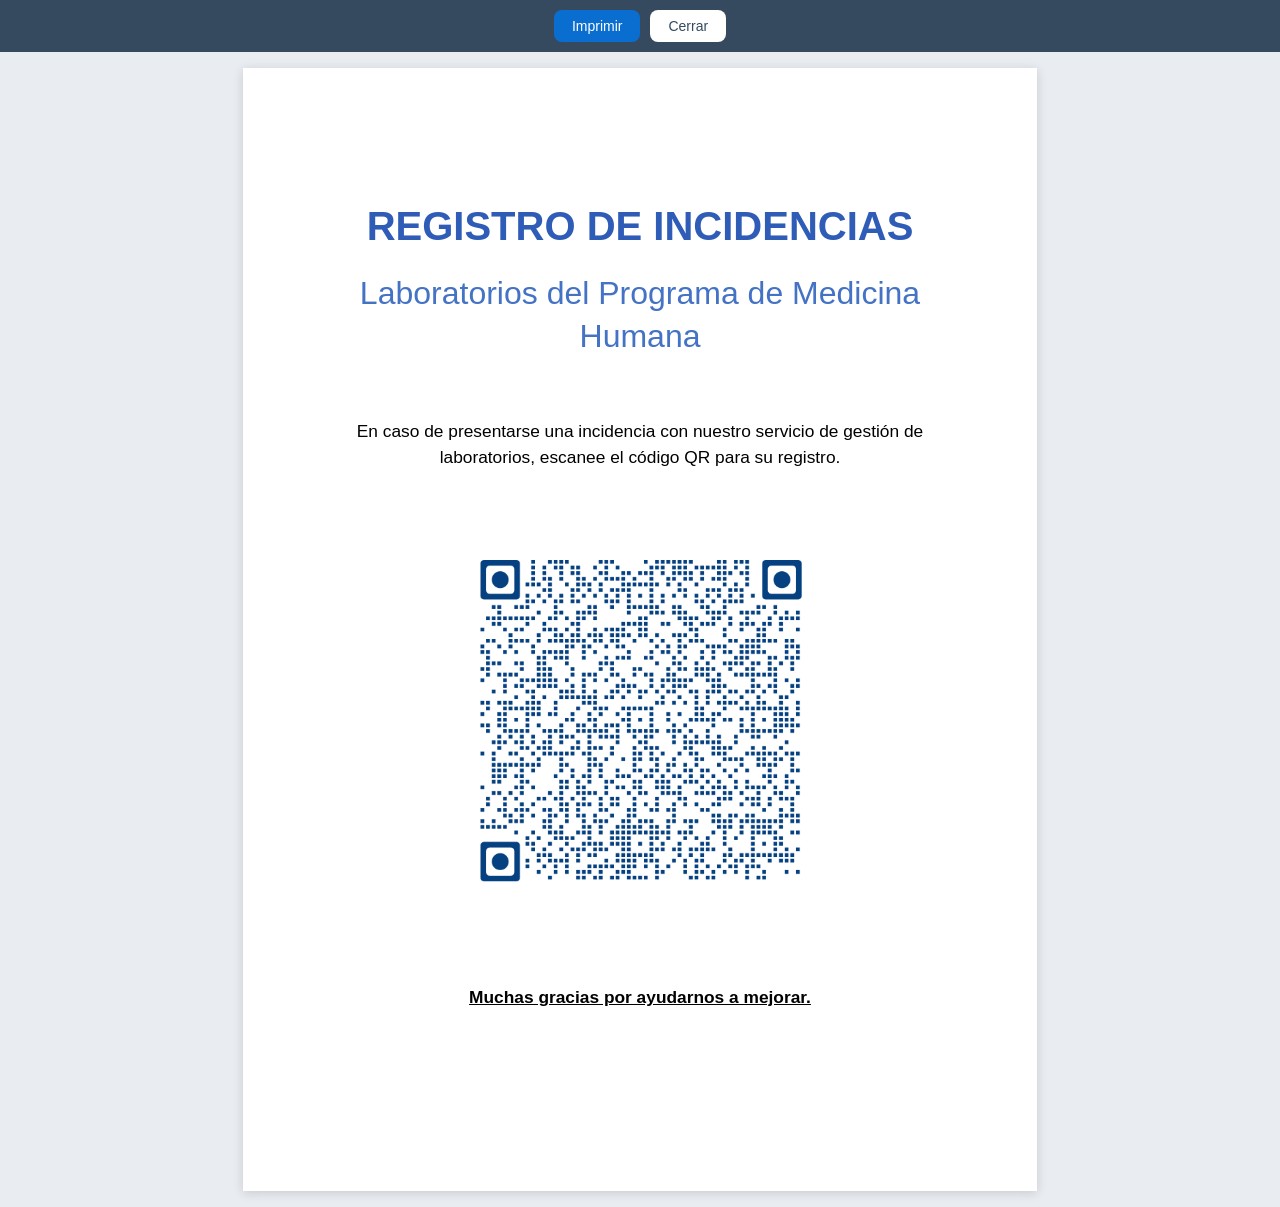
<file: imprimir-qr.html>
<!DOCTYPE html>
<html lang="es">
<head>
    <meta charset="UTF-8">
    <meta name="viewport" content="width=device-width, initial-scale=1">
    <title>Registro de incidencias — Código QR</title>
    <style>
        @page { size: A4 portrait; margin: 18mm; }
        * { box-sizing: border-box; }
        body { margin: 0; background: #E9EDF1; font-family: Calibri, Carlito, Arial, Helvetica, sans-serif; color: #000; }
        .barra { position: sticky; top: 0; display: flex; gap: 10px; justify-content: center; padding: 10px; background: #354A5F; }
        .barra button { font: inherit; font-size: 14px; padding: 8px 18px; border-radius: 8px; border: 0; cursor: pointer; background: #0A6ED1; color: #fff; }
        .barra button.sec { background: #fff; color: #354A5F; }
        .hoja { width: 210mm; min-height: 297mm; margin: 16px auto; padding: 24mm 20mm; background: #fff; text-align: center; box-shadow: 0 2px 10px rgba(0,0,0,.15); }
        h1 { margin: 12mm 0 6mm; font-size: 30pt; color: #2F5CB6; font-weight: 700; }
        h2 { margin: 0 0 16mm; font-size: 24pt; color: #4472C4; font-weight: 400; line-height: 1.35; }
        .texto { max-width: 150mm; margin: 0 auto 20mm; font-size: 13pt; line-height: 1.5; }
        .qr { display: block; width: 90mm; height: auto; margin: 0 auto 26mm; }
        .gracias { font-size: 13pt; font-weight: 700; text-decoration: underline; }
        @media print {
            body { background: #fff; }
            .barra { display: none; }
            .hoja { margin: 0; padding: 12mm 0 0; width: auto; min-height: 0; box-shadow: none; }
        }
    </style>
</head>
<body>
    <div class="barra">
        <button type="button" onclick="window.print()">Imprimir</button>
        <button type="button" class="sec" onclick="window.close()">Cerrar</button>
    </div>
    <main class="hoja">
        <h1>REGISTRO DE INCIDENCIAS</h1>
        <h2>Laboratorios del Programa de Medicina Humana</h2>
        <p class="texto">En caso de presentarse una incidencia con nuestro servicio de gestión de laboratorios, escanee el código QR para su registro.</p>
        <img class="qr" id="qr" src="HRM-System/img/qr-satisfaccion.png" alt="Código QR de acceso al formulario">
        <p class="gracias">Muchas gracias por ayudarnos a mejorar.</p>
    </main>
</body>
</html>
</file>
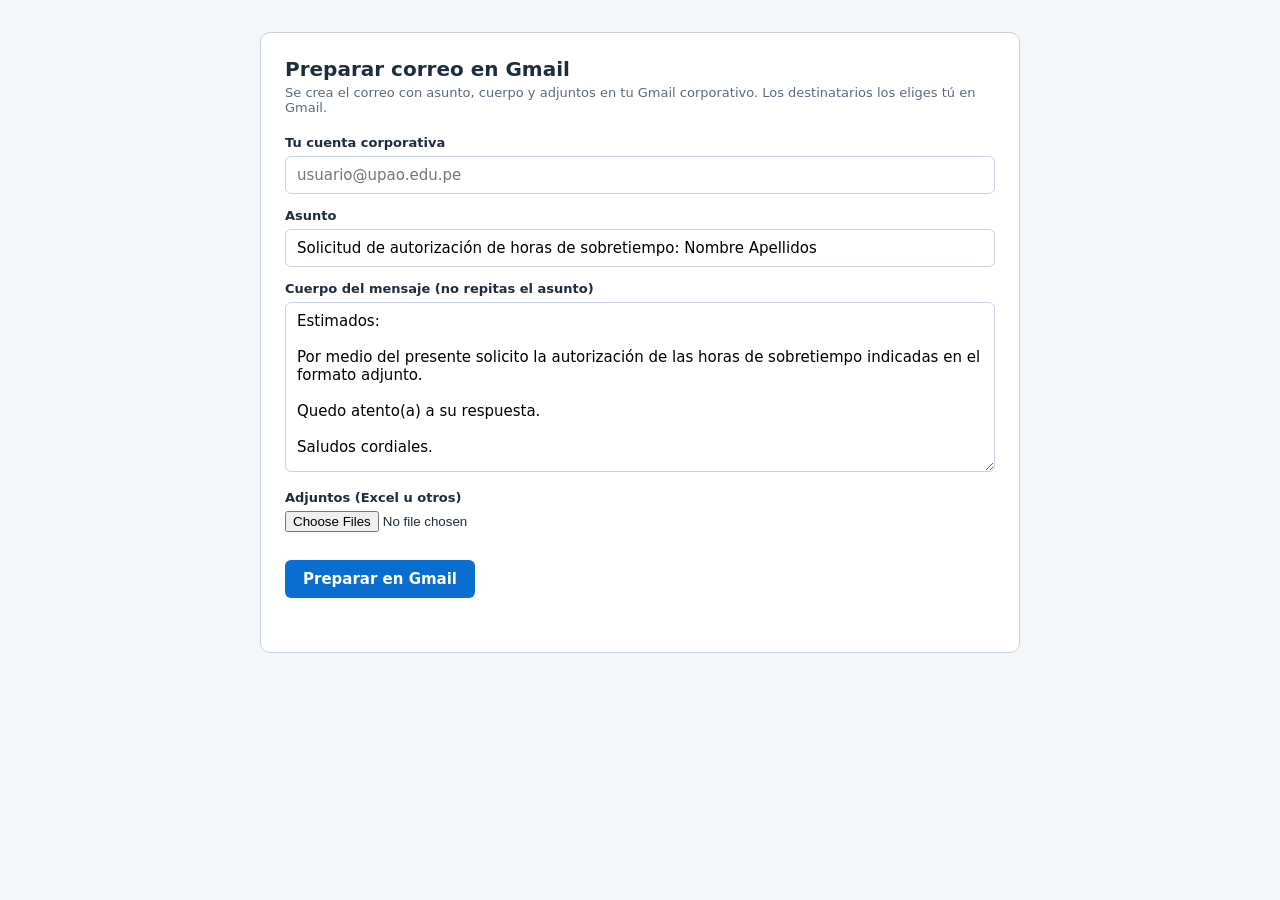
<file: preparar-en-gmail.html>
<!DOCTYPE html>
<html lang="es">
<head>
<meta charset="UTF-8">
<meta name="viewport" content="width=device-width, initial-scale=1">
<title>Plataforma-OGL · Preparar en Gmail</title>
<script src="https://accounts.google.com/gsi/client" async defer></script>
<style>
  :root { --azul:#0a6ed1; --borde:#c9d3df; --texto:#1d2d3e; --fondo:#f5f6f7; }
  * { box-sizing:border-box; }
  body { margin:0; background:var(--fondo); color:var(--texto); font:15px system-ui,-apple-system,Segoe UI,sans-serif; }
  .tarjeta { max-width:760px; margin:32px auto; background:#fff; border:1px solid var(--borde); border-radius:10px; padding:24px; }
  h1 { font-size:20px; margin:0 0 4px; }
  .sub { color:#5b6b7c; margin:0 0 20px; font-size:13px; }
  label { display:block; font-weight:600; margin:14px 0 6px; font-size:13px; }
  input[type=text], input[type=email], textarea { width:100%; padding:9px 11px; border:1px solid var(--borde); border-radius:6px; font:inherit; }
  textarea { min-height:170px; resize:vertical; }
  input:focus, textarea:focus { outline:2px solid var(--azul); outline-offset:-1px; }
  #lista-adjuntos { margin:8px 0 0; padding:0; list-style:none; font-size:13px; color:#44566a; }
  #lista-adjuntos li { padding:3px 0; }
  button { background:var(--azul); color:#fff; border:0; border-radius:6px; padding:10px 18px; font:inherit; font-weight:600; cursor:pointer; margin-top:20px; }
  button:disabled { opacity:.6; cursor:wait; }
  #estado { margin-top:12px; font-size:13px; min-height:18px; }
  #estado.error { color:#b00020; }
  #estado.ok { color:#107e3e; }
</style>
</head>
<body>

<div class="tarjeta">
  <h1>Preparar correo en Gmail</h1>
  <p class="sub">Se crea el correo con asunto, cuerpo y adjuntos en tu Gmail corporativo. Los destinatarios los eliges tú en Gmail.</p>

  <label for="correo">Tu cuenta corporativa</label>
  <input type="email" id="correo" placeholder="usuario@upao.edu.pe" autocomplete="email">

  <label for="asunto">Asunto</label>
  <input type="text" id="asunto" value="Solicitud de autorización de horas de sobretiempo: Nombre Apellidos">

  <label for="cuerpo">Cuerpo del mensaje (no repitas el asunto)</label>
  <textarea id="cuerpo">Estimados:

Por medio del presente solicito la autorización de las horas de sobretiempo indicadas en el formato adjunto.

Quedo atento(a) a su respuesta.

Saludos cordiales.</textarea>

  <label for="adjuntos">Adjuntos (Excel u otros)</label>
  <input type="file" id="adjuntos" multiple>
  <ul id="lista-adjuntos"></ul>

  <button id="btnPrepararGmail" type="button">Preparar en Gmail</button>
  <div id="estado" role="status"></div>
</div>

<script>
/* =====================================================================
   CONFIGURACIÓN: pega aquí tu Client ID de Google Cloud
   (Gmail API habilitada + scope gmail.compose en la pantalla de consentimiento)
   ===================================================================== */
const OGL_GMAIL = {
  CLIENT_ID: '180186417978-67sglmuv6r142o0s3s6iqpdd68j1hils.apps.googleusercontent.com',
  SCOPE: 'https://www.googleapis.com/auth/gmail.compose',
  WINDOW_NAME: 'gmail_ogl',          // nombre fijo = siempre la misma pestaña
  DOMINIO: 'upao.edu.pe'
};

/* ---------- Token: se guarda en memoria, solo pide permiso la 1.ª vez ---------- */
let _token = null; // { value, expiraEn }
const _tokenVigente = () => _token && Date.now() < _token.expiraEn - 60000;

function _obtenerToken(correo) {
  return new Promise((resolve, reject) => {
    if (_tokenVigente()) return resolve(_token.value);
    if (!window.google || !google.accounts || !google.accounts.oauth2) {
      return reject(new Error('No cargó el script de Google. Revisa tu conexión y recarga la página.'));
    }
    const cliente = google.accounts.oauth2.initTokenClient({
      client_id: OGL_GMAIL.CLIENT_ID,
      scope: OGL_GMAIL.SCOPE,
      hint: correo,
      callback: (resp) => {
        if (resp.error) return reject(new Error(resp.error));
        _token = { value: resp.access_token, expiraEn: Date.now() + (Number(resp.expires_in) || 3600) * 1000 };
        resolve(_token.value);
      },
      error_callback: (e) => reject(new Error(e && e.type ? e.type : 'Autorización cancelada'))
    });
    cliente.requestAccessToken({ prompt: '' });
  });
}

/* ---------- Utilidades MIME ---------- */
function _b64Texto(texto) {
  const bytes = new TextEncoder().encode(texto);
  let bin = '';
  for (let i = 0; i < bytes.length; i += 0x8000) bin += String.fromCharCode.apply(null, bytes.subarray(i, i + 0x8000));
  return btoa(bin);
}
const _partir = (b64) => b64.replace(/(.{76})/g, '$1\r\n');
const _utf8 = (t) => '=?UTF-8?B?' + _b64Texto(t) + '?=';
const _escapar = (t) => t.replace(/&/g, '&amp;').replace(/</g, '&lt;').replace(/>/g, '&gt;');

function _leerBase64(archivo) {
  return new Promise((resolve, reject) => {
    const r = new FileReader();
    r.onload = () => resolve(String(r.result).split(',')[1] || '');
    r.onerror = () => reject(new Error('No se pudo leer el adjunto: ' + archivo.name));
    r.readAsDataURL(archivo);
  });
}

async function _construirMime({ correo, asunto, cuerpoHtml, adjuntos }) {
  const lim = 'OGL_' + Math.random().toString(36).slice(2) + Date.now();
  const L = [
    'From: ' + correo,
    'Subject: ' + _utf8(asunto),
    'MIME-Version: 1.0',
    'Content-Type: multipart/mixed; boundary="' + lim + '"',
    '',
    '--' + lim,
    'Content-Type: text/html; charset="UTF-8"',
    'Content-Transfer-Encoding: base64',
    '',
    _partir(_b64Texto(cuerpoHtml))
  ];
  for (const f of adjuntos) {
    const nombre = f.name || 'adjunto';
    L.push('--' + lim,
      'Content-Type: ' + (f.type || 'application/octet-stream') + '; name="' + _utf8(nombre) + '"',
      'Content-Disposition: attachment; filename="' + _utf8(nombre) + '"',
      'Content-Transfer-Encoding: base64',
      '',
      _partir(await _leerBase64(f)));
  }
  L.push('--' + lim + '--');
  return L.join('\r\n');
}

/* ---------- Aviso de respaldo (si el navegador bloquea abrir la pestaña) ---------- */
function _mostrarAviso(url) {
  const previo = document.getElementById('oglAvisoGmail');
  if (previo) previo.remove();
  const caja = document.createElement('div');
  caja.id = 'oglAvisoGmail';
  caja.style.cssText = 'position:fixed;right:16px;bottom:16px;z-index:99999;background:#fff;color:#1d2d3e;' +
    'border:1px solid #c9d3df;border-left:4px solid #0a6ed1;border-radius:8px;padding:14px 16px;' +
    'box-shadow:0 4px 16px rgba(0,0,0,.18);font:14px system-ui,sans-serif;max-width:340px';
  caja.innerHTML = '<div style="margin-bottom:10px"><b>El correo ya está listo.</b><br>¿Deseas ir a la plataforma de correos?</div>' +
    '<a id="oglIr" href="#" style="background:#0a6ed1;color:#fff;padding:7px 14px;border-radius:6px;text-decoration:none;display:inline-block;margin-right:8px">Ir al correo</a>' +
    '<a id="oglCerrar" href="#" style="color:#556;text-decoration:none">Cerrar</a>';
  document.body.appendChild(caja);
  document.getElementById('oglIr').onclick = (e) => { e.preventDefault(); window.open(url, OGL_GMAIL.WINDOW_NAME); caja.remove(); };
  document.getElementById('oglCerrar').onclick = (e) => { e.preventDefault(); caja.remove(); };
}

/* ---------- Función principal ---------- */
async function prepararEnGmail({ correo, asunto, cuerpoHtml, adjuntos }) {
  // Reservar la pestaña dentro del clic (si ya hay permiso) para que no la bloquee el navegador.
  let ventana = _tokenVigente() ? window.open('', OGL_GMAIL.WINDOW_NAME) : null;

  try {
    const token = await _obtenerToken(correo);
    const mime = await _construirMime({ correo, asunto, cuerpoHtml, adjuntos: adjuntos || [] });

    const resp = await fetch('https://gmail.googleapis.com/upload/gmail/v1/users/me/drafts?uploadType=media', {
      method: 'POST',
      headers: { Authorization: 'Bearer ' + token, 'Content-Type': 'message/rfc822' },
      body: mime
    });
    if (resp.status === 401) { _token = null; throw new Error('La sesión de Google venció. Vuelve a intentar.'); }
    if (!resp.ok) throw new Error('Gmail respondió ' + resp.status + ': ' + (await resp.text()));

    const borrador = await resp.json();
    const url = 'https://mail.google.com/mail/u/' + encodeURIComponent(correo) + '/#drafts?compose=' + borrador.message.id;

    if (ventana && !ventana.closed) { ventana.location.href = url; ventana.focus(); }
    else { _mostrarAviso(url); }
  } catch (err) {
    if (ventana && !ventana.closed && ventana.location.href === 'about:blank') ventana.close();
    throw err;
  }
}

/* ---------- Conexión con la página ---------- */
const $correo = document.getElementById('correo');
const $asunto = document.getElementById('asunto');
const $cuerpo = document.getElementById('cuerpo');
const $adjuntos = document.getElementById('adjuntos');
const $lista = document.getElementById('lista-adjuntos');
const $btn = document.getElementById('btnPrepararGmail');
const $estado = document.getElementById('estado');

// Recordar la cuenta corporativa en este navegador
try { $correo.value = localStorage.getItem('ogl_correo') || ''; } catch (e) {}

$adjuntos.addEventListener('change', () => {
  $lista.innerHTML = '';
  for (const f of $adjuntos.files) {
    const li = document.createElement('li');
    li.textContent = '📎 ' + f.name + ' (' + Math.round(f.size / 1024) + ' KB)';
    $lista.appendChild(li);
  }
});

function mostrar(msg, tipo) { $estado.textContent = msg; $estado.className = tipo || ''; }

$btn.addEventListener('click', async () => {
  const correo = $correo.value.trim().toLowerCase();
  const asunto = $asunto.value.trim();
  if (!correo.endsWith('@' + OGL_GMAIL.DOMINIO)) return mostrar('Escribe tu cuenta corporativa @' + OGL_GMAIL.DOMINIO + '.', 'error');
  if (!asunto) return mostrar('El asunto no puede estar vacío.', 'error');
  try { localStorage.setItem('ogl_correo', correo); } catch (e) {}

  // El cuerpo de texto se convierte a HTML conservando los saltos de línea
  const cuerpoHtml = '<div style="font-family:Arial,sans-serif;font-size:14px;white-space:pre-wrap">' +
                     _escapar($cuerpo.value) + '</div>';

  $btn.disabled = true;
  mostrar('Preparando el correo…');
  try {
    await prepararEnGmail({ correo, asunto, cuerpoHtml, adjuntos: Array.from($adjuntos.files) });
    mostrar('Listo: el correo está preparado en tu Gmail corporativo.', 'ok');
  } catch (err) {
    console.error('[Preparar en Gmail]', err);
    mostrar('No se pudo preparar el correo: ' + err.message, 'error');
  } finally {
    $btn.disabled = false;
  }
});
</script>
</body>
</html>
</file>
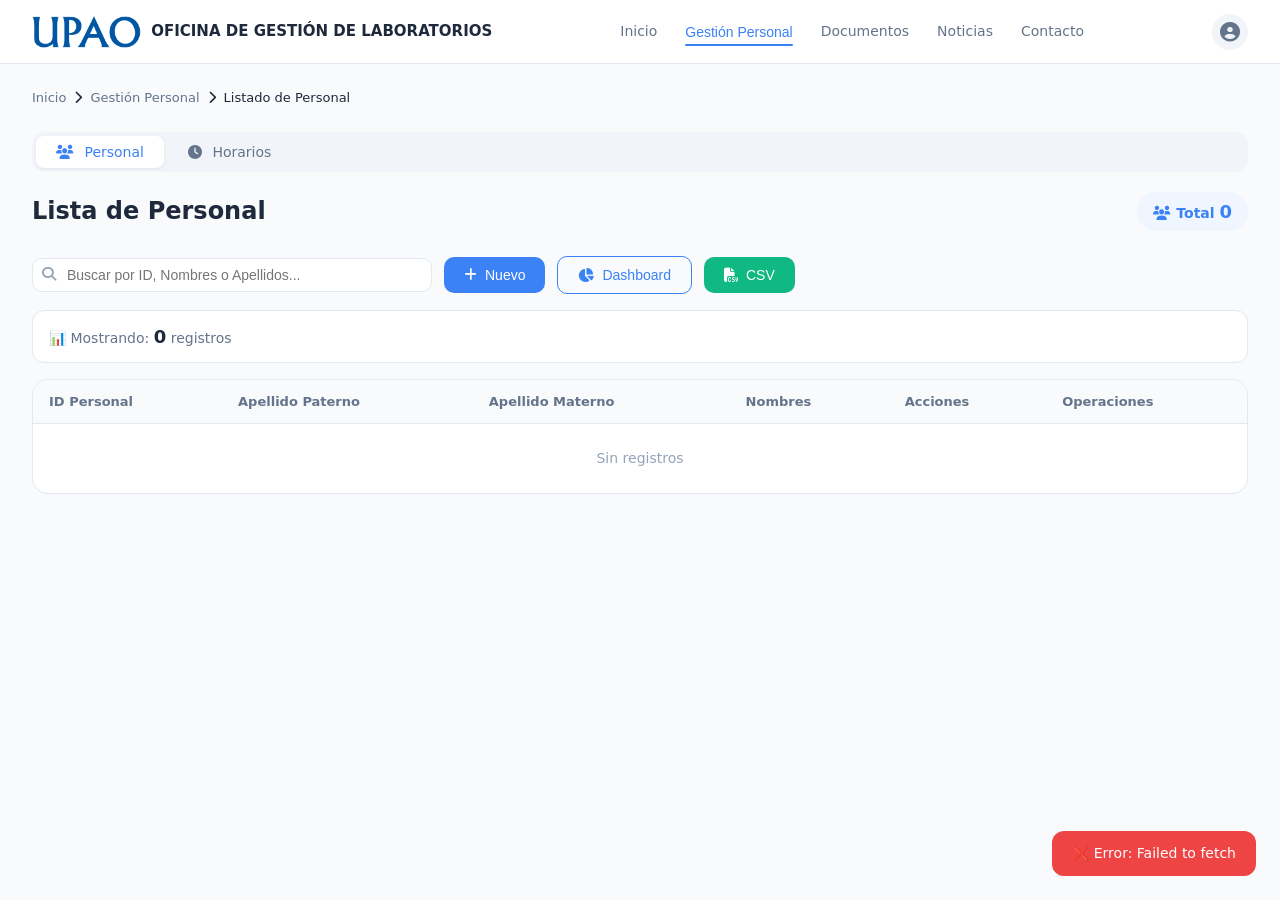
<file: schedule.html>
<!DOCTYPE html>
<html lang="es">
<head>
    <meta charset="UTF-8">
    <meta name="viewport" content="width=device-width, initial-scale=1.0">
    <title>Gestión de Personal - UPAO</title>
    <link rel="stylesheet" href="https://cdnjs.cloudflare.com/ajax/libs/font-awesome/6.5.2/css/all.min.css">
    <style>
        /* ===== CSS MINIMIZADO Y UNIFICADO ===== */
        *{margin:0;padding:0;box-sizing:border-box}
        body{font-family:'Segoe UI',system-ui,sans-serif;background:#F8FAFC;color:#1E293B;line-height:1.5;min-height:100vh;display:flex;flex-direction:column}
        
        /* HEADER COMPACTO */
        .app-header{background:#fff;border-bottom:1px solid #E2E8F0;padding:0 32px;height:64px;display:flex;align-items:center;justify-content:space-between;position:sticky;top:0;z-index:100;flex-shrink:0}
        .logo{font-weight:700;font-size:15px;color:#1E293B;display:flex;align-items:center;gap:10px}
        .logo img{height:32px}
        .logo i{color:#3B82F6;font-size:20px}
        .main-nav{display:flex;gap:28px;align-items:center}
        .nav-link{text-decoration:none;color:#64748B;font-size:14px;font-weight:500;transition:color .2s;cursor:pointer;background:0;border:0;padding:4px 0;position:relative}
        .nav-link:hover{color:#3B82F6}
        .nav-link.active{color:#3B82F6}
        .nav-link.active::after{content:'';position:absolute;bottom:-2px;left:0;right:0;height:2px;background:#3B82F6;border-radius:2px}
        .user-menu{width:36px;height:36px;background:#F1F5F9;border-radius:50%;display:flex;align-items:center;justify-content:center;cursor:pointer}
        .user-menu i{color:#64748B;font-size:20px}

        /* SUB-NAV (pestañas internas) */
        .sub-nav{display:flex;gap:4px;background:#F1F5F9;border-radius:12px;padding:4px;margin-bottom:20px;flex-wrap:wrap}
        .sub-nav .tab{text-decoration:none;color:#64748B;font-size:14px;font-weight:500;padding:8px 20px;border-radius:8px;cursor:pointer;transition:all .2s;background:0;border:0;font-family:inherit}
        .sub-nav .tab:hover{background:#E2E8F0;color:#1E293B}
        .sub-nav .tab.active{background:#fff;color:#3B82F6;box-shadow:0 1px 3px rgba(0,0,0,.08)}
        .sub-nav .tab i{margin-right:6px}

        /* MAIN CONTENT */
        .main-content{flex:1;padding:24px 32px;max-width:1400px;margin:0 auto;width:100%}
        .breadcrumbs{display:flex;align-items:center;gap:8px;margin-bottom:24px;font-size:13px;flex-wrap:wrap}
        .breadcrumbs a{text-decoration:none;color:#64748B;cursor:pointer;transition:color .2s}
        .breadcrumbs a:hover{color:#3B82F6}
        .breadcrumbs span{color:#94A3B8}
        .breadcrumbs .current{color:#1E293B;font-weight:500}
        
        .topbar{display:flex;justify-content:space-between;align-items:center;margin-bottom:25px;flex-wrap:wrap;gap:15px}
        .topbar h1{font-size:24px;font-weight:700}
        .topbar-actions{display:flex;gap:12px;flex-wrap:wrap}

        /* BOTONES */
        .btn{padding:10px 20px;border-radius:10px;border:0;font-weight:500;font-size:14px;cursor:pointer;display:inline-flex;align-items:center;gap:8px;text-decoration:none;transition:all .2s}
        .btn-primary{background:#3B82F6;color:#fff}
        .btn-primary:hover{background:#2563EB;transform:translateY(-1px)}
        .btn-outline{background:0;color:#3B82F6;border:1px solid #3B82F6}
        .btn-outline:hover{background:#EFF6FF;transform:translateY(-1px)}
        .btn-success{background:#10B981;color:#fff}
        .btn-success:hover{background:#059669;transform:translateY(-1px)}
        .btn-purple{background:#8B5CF6;color:#fff}
        .btn-purple:hover{background:#7C3AED;transform:translateY(-1px)}
        .btn-secondary{background:#F1F5F9;color:#1E293B}
        .btn-secondary:hover{background:#E2E8F0}
        .btn-warning{background:#F59E0B;color:#fff}
        .btn-warning:hover{background:#D97706}
        .btn-danger{background:#EF4444;color:#fff}
        .btn-danger:hover{background:#DC2626}

        .total-badge{background:#EFF6FF;color:#3B82F6;padding:6px 16px;border-radius:20px;font-size:14px;font-weight:600;white-space:nowrap}
        .total-badge span{font-size:18px}

        /* DASHBOARD */
        .dashboard-grid{display:grid;grid-template-columns:repeat(auto-fit,minmax(280px,1fr));gap:20px;margin-bottom:30px}
        .dash-card{background:#fff;border-radius:16px;padding:20px;border:1px solid #E2E8F0;transition:transform .2s,box-shadow .2s}
        .dash-card:hover{transform:translateY(-2px);box-shadow:0 4px 12px rgba(0,0,0,.05)}
        .dash-card .card-header{display:flex;align-items:center;gap:10px;margin-bottom:12px}
        .dash-card .card-header i{font-size:20px;color:#3B82F6;width:36px;height:36px;background:#EFF6FF;border-radius:10px;display:flex;align-items:center;justify-content:center}
        .dash-card .card-header h3{font-size:14px;font-weight:600;color:#64748B}
        .dash-card .number{font-size:32px;font-weight:700;color:#1E293B}
        .dash-card .sub-info{font-size:13px;color:#64748B;margin-top:6px}
        .dash-card .list-items{margin-top:10px;max-height:300px;overflow-y:auto}
        .dash-card .list-items .item{display:flex;justify-content:space-between;padding:6px 0;border-bottom:1px solid #F1F5F9;font-size:14px}
        .dash-card .list-items .item:last-child{border-bottom:0}
        .dash-card .list-items .item .label{color:#1E293B;font-weight:500}
        .dash-card .list-items .item .value{color:#64748B;font-size:13px}
        .badge{display:inline-block;padding:2px 10px;border-radius:20px;font-size:12px;font-weight:600}
        .badge-blue{background:#EFF6FF;color:#3B82F6}
        .badge-green{background:#ECFDF5;color:#10B981}
        .badge-purple{background:#F5F3FF;color:#8B5CF6}
        .badge-orange{background:#FFF7ED;color:#F97316}
        .badge-pink{background:#FDF2F8;color:#EC4899}

        .contadores{display:flex;gap:16px;flex-wrap:wrap;margin-bottom:16px;padding:12px 16px;background:#fff;border-radius:12px;border:1px solid #E2E8F0}
        .contador-item{font-size:14px;color:#64748B}
        .contador-item strong{color:#1E293B;font-size:18px}

        .action-bar{display:flex;gap:12px;align-items:center;margin-bottom:16px;flex-wrap:wrap}
        .search-box{position:relative;flex:1;min-width:200px;max-width:400px}
        .search-box input{width:100%;padding:8px 12px 8px 34px;border:1px solid #E2E8F0;border-radius:10px;font-size:14px;background:#fff;transition:all .2s}
        .search-box input:focus{outline:0;border-color:#3B82F6;box-shadow:0 0 0 3px rgba(59,130,246,.1)}
        .search-box i{position:absolute;left:10px;top:9px;color:#94A3B8;font-size:14px}

        /* TABLA */
        .table-container{background:#fff;border-radius:16px;border:1px solid #E2E8F0;overflow-x:auto}
        table{width:100%;border-collapse:collapse;min-width:700px}
        th{text-align:left;padding:12px 16px;background:#F8FAFC;font-weight:600;font-size:13px;color:#64748B;border-bottom:1px solid #E2E8F0}
        td{padding:10px 16px;border-bottom:1px solid #F1F5F9;font-size:14px}
        tr:last-child td{border-bottom:0}
        tr:hover td{background:#FAFBFC}
        .action-btn{width:32px;height:32px;border:0;background:0;border-radius:8px;cursor:pointer;font-size:16px;transition:background .2s}
        .action-btn:hover{background:#F1F5F9}
        .btn-view:hover{color:#10B981}
        .btn-edit:hover{color:#3B82F6}
        .btn-delete:hover{color:#EF4444}
        .btn-copy:hover{color:#8B5CF6}
        .btn-schedule:hover{color:#8B5CF6}

        /* FORMULARIO */
        .form-container{background:#fff;border-radius:20px;border:1px solid #E2E8F0;padding:28px}
        .form-container h1{font-size:22px;font-weight:700;margin-bottom:4px}
        .subtitle{color:#64748B;font-size:14px;margin-bottom:24px;padding-bottom:16px;border-bottom:1px solid #E2E8F0}
        .form-grid{display:grid;grid-template-columns:repeat(auto-fit,minmax(280px,1fr));gap:18px;margin-bottom:24px}
        .form-group{display:flex;flex-direction:column;gap:4px}
        .form-group label{font-size:13px;font-weight:600;color:#64748B}
        .form-group label .required{color:#EF4444}
        .form-group input,.form-group select{padding:9px 12px;border:1px solid #E2E8F0;border-radius:10px;font-size:14px;transition:all .2s;background:#fff;width:100%}
        .form-group input:focus,.form-group select:focus{outline:0;border-color:#3B82F6;box-shadow:0 0 0 3px rgba(59,130,246,.1)}
        .section-title{grid-column:1/-1;font-size:15px;font-weight:700;color:#1E293B;margin-top:6px;margin-bottom:2px;padding-left:10px;border-left:3px solid #3B82F6}
        .button-group{display:flex;gap:12px;justify-content:flex-end;flex-wrap:wrap;padding-top:18px;border-top:1px solid #E2E8F0}
        .detail-field{background:#F8FAFC;border:1px solid #E2E8F0;border-radius:10px;padding:8px 12px;font-size:14px;word-break:break-word}

        /* MODAL */
        .modal{display:none;position:fixed;inset:0;background:rgba(0,0,0,.5);backdrop-filter:blur(4px);z-index:1000;align-items:center;justify-content:center;padding:20px}
        .modal.active{display:flex}
        .modal-content{background:#fff;width:min(1000px,95%);max-height:90vh;overflow-y:auto;border-radius:20px;padding:28px}
        .modal-header{display:flex;justify-content:space-between;align-items:center;margin-bottom:20px;padding-bottom:14px;border-bottom:1px solid #E2E8F0;flex-wrap:wrap;gap:10px}
        .modal-title{font-size:20px;font-weight:700}
        .close-btn{width:36px;height:36px;border:0;border-radius:10px;background:#F1F5F9;cursor:pointer;font-size:18px}
        .close-btn:hover{background:#E2E8F0}
        .modal-actions{display:flex;justify-content:flex-end;gap:12px;padding-top:18px;border-top:1px solid #E2E8F0;margin-top:4px;flex-wrap:wrap}

        .toast{position:fixed;bottom:24px;right:24px;background:#1E293B;color:#fff;padding:12px 20px;border-radius:12px;z-index:1100;opacity:0;transform:translateY(20px);transition:all .3s;max-width:380px;font-size:14px}
        .toast.show{opacity:1;transform:translateY(0)}
        .toast.success{background:#10B981}
        .toast.error{background:#EF4444}
        .toast.info{background:#3B82F6}

        .loading{display:none;text-align:center;padding:20px}
        .loading.active{display:block}
        .spinner{width:40px;height:40px;border:3px solid #E2E8F0;border-top-color:#3B82F6;border-radius:50%;animation:spin .8s linear infinite;margin:0 auto}
        @keyframes spin{to{transform:rotate(360deg)}}
        .hidden{display:none!important}
        .text-center{text-align:center}
        .text-muted{color:#94A3B8}

        /* Contenedor de pestañas */
        .tab-content{display:none}
        .tab-content.active{display:block}

        /* Estilos de horarios (para la pestaña) */
        .alert-box{padding:12px 16px;border-radius:10px;margin-top:12px;font-size:14px;font-weight:500}
        .alert-success{background:#ECFDF5;color:#10B981;border:1px solid #A7F3D0}
        .alert-warning{background:#FEFCE8;color:#CA8A04;border:1px solid #FDE68A}
        .alert-danger{background:#FEF2F2;color:#EF4444;border:1px solid #FCA5A5}
        .alert-info{background:#EFF6FF;color:#3B82F6;border:1px solid #93C5FD}

        .badge-yellow{background:#FEFCE8;color:#CA8A04}

        .schedule-form-grid{display:grid;grid-template-columns:repeat(auto-fit,minmax(180px,1fr));gap:14px}
        .schedule-form-grid .form-group{display:flex;flex-direction:column;gap:4px}
        .schedule-form-grid .form-group label{font-size:12px;font-weight:600;color:#64748B}

        @media (max-width:768px){
            .app-header{padding:0 20px;height:auto;flex-wrap:wrap;padding:10px 20px;gap:6px}
            .logo{font-size:13px}
            .logo img{height:28px}
            .logo span{display:none}
            .main-nav{gap:12px;flex-wrap:wrap;order:3;width:100%;justify-content:center;padding-top:4px;border-top:1px solid #F1F5F9}
            .nav-link{font-size:12px;padding:4px 6px}
            .main-content{padding:14px 16px}
            .topbar{flex-direction:column;align-items:stretch;gap:10px}
            .topbar h1{font-size:20px}
            .dashboard-grid{grid-template-columns:1fr}
            .action-bar{flex-direction:column;align-items:stretch}
            .search-box{max-width:none}
            .contadores{flex-direction:column;gap:6px}
            .form-container{padding:16px}
            .form-grid{grid-template-columns:1fr}
            .button-group{justify-content:center}
            .modal-content{padding:16px}
            .toast{left:16px;right:16px;bottom:16px;max-width:none;text-align:center}
            table{min-width:360px;font-size:12px}
            th,td{padding:6px 8px;font-size:12px}
            .action-btn{width:24px;height:24px;font-size:12px}
            .sub-nav{flex-wrap:wrap}
            .sub-nav .tab{font-size:12px;padding:6px 12px}
            .schedule-form-grid{grid-template-columns:1fr}
        }
    </style>
</head>
<body>

<!-- HEADER -->
<header class="app-header">
    <div class="logo"><img src="logo.png" alt=""><span>OFICINA DE GESTIÓN DE LABORATORIOS</span></div>
    <nav class="main-nav">
        <a href="index.html" class="nav-link" id="navInicio">Inicio</a>
        <button class="nav-link active" id="navGestion" onclick="cambiarVista('listado')">Gestión Personal</button>
        <a href="#" class="nav-link">Documentos</a>
        <a href="#" class="nav-link">Noticias</a>
        <a href="#" class="nav-link">Contacto</a>
    </nav>
    <div class="user-menu"><i class="fas fa-user-circle"></i></div>
</header>

<!-- CONTENIDO PRINCIPAL -->
<main class="main-content" id="mainContent"></main>

<!-- TOAST -->
<div id="toast" class="toast"></div>

<!-- MODAL DETALLE -->
<div id="modalDetalle" class="modal">
    <div class="modal-content">
        <div class="modal-header">
            <h2 class="modal-title"><i class="fas fa-id-card"></i> Detalle Completo</h2>
            <button class="close-btn" onclick="cerrarDetalle()">✕</button>
        </div>
        <div id="detalleContent" class="form-grid"></div>
        <div class="modal-actions">
            <button class="btn btn-secondary" onclick="cerrarDetalle()">Cerrar</button>
            <button class="btn btn-primary" onclick="editarDesdeDetalle()">✏️ Editar</button>
        </div>
    </div>
</div>

<script>
// ============================================================
//  CONFIGURACIÓN - CACHE OPTIMIZADA
// ============================================================
const API_URL = 'https://script.google.com/macros/s/AKfycbw2U4jjLX4BoGeRQ9iiush5OSut8goZ3jCwNiiB4bRtW7zqtavEXnXcwOYTkpCoHXRd/exec';
const STORAGE_KEY = 'staffHubData';
const STORAGE_TIMESTAMP_KEY = 'staffHubTimestamp';
const CACHE_DURATION = 5 * 60 * 1000; // 5 minutos

// ============================================================
//  ESTADO GLOBAL
// ============================================================
let datos = [];
let datosFiltrados = null;
let vistaActual = 'listado';
let subVistaActual = 'personal'; // 'personal' o 'horarios'
let editMode = false;
let editCode = null;
let currentDetail = null;
let trabajadorSeleccionado = null; // Para preseleccionar en horarios

// ============================================================
//  UTILIDADES
// ============================================================
const $ = id => document.getElementById(id);
const esc = s => String(s||'').replace(/[&<>]/g,m=>m==='&'?'&amp;':m==='<'?'&lt;':'&gt;');

function toast(msg, type='success') {
    const t = $('toast');
    t.textContent = msg;
    t.className = `toast ${type} show`;
    clearTimeout(t._timer);
    t._timer = setTimeout(() => t.classList.remove('show'), 3000);
}

function cerrarDetalle() {
    $('modalDetalle').classList.remove('active');
    currentDetail = null;
}

function copiarTexto(texto) {
    if (navigator.clipboard?.writeText) {
        navigator.clipboard.writeText(texto).then(() => toast('📋 Copiado', 'success'))
            .catch(() => fallbackCopy(texto));
    } else fallbackCopy(texto);
}

function fallbackCopy(texto) {
    const ta = document.createElement('textarea');
    ta.value = texto;
    ta.style.cssText = 'position:fixed;opacity:0';
    document.body.appendChild(ta);
    ta.select();
    try { document.execCommand('copy'); toast('📋 Copiado', 'success'); } catch(e) { toast('❌ Error', 'error'); }
    document.body.removeChild(ta);
}

function formatearFecha(f) {
    if(!f) return '';
    try { const d = new Date(f); if(isNaN(d)) return f; return d.toLocaleDateString('es-ES'); } catch(e){return f;}
}

// ============================================================
//  CARGA DE DATOS CON CACHE INTELIGENTE
// ============================================================
async function cargarDatos(force=false) {
    const loading = $('loadingListado') || $('loadingDash');
    if(loading) loading.classList.add('active');

    if(!force) {
        const cached = localStorage.getItem(STORAGE_KEY);
        const ts = localStorage.getItem(STORAGE_TIMESTAMP_KEY);
        if(cached && ts && (Date.now() - parseInt(ts) < CACHE_DURATION)) {
            try {
                datos = JSON.parse(cached);
                toast('📦 Caché', 'info');
                if(loading) loading.classList.remove('active');
                return datos;
            } catch(e) {}
        }
    }

    try {
        const resp = await fetch(API_URL + '?action=list');
        const texto = await resp.text();
        let result;
        try { result = JSON.parse(texto); } catch(e) { throw new Error('Respuesta no JSON'); }

        if(result.success && result.data) {
            datos = result.data;
            localStorage.setItem(STORAGE_KEY, JSON.stringify(datos));
            localStorage.setItem(STORAGE_TIMESTAMP_KEY, String(Date.now()));
            toast('✅ Datos cargados', 'success');
            if(loading) loading.classList.remove('active');
            return datos;
        } else {
            toast('❌ ' + (result.message || 'Error'), 'error');
            if(loading) loading.classList.remove('active');
            return [];
        }
    } catch(e) {
        console.error(e);
        const fallback = localStorage.getItem(STORAGE_KEY);
        if(fallback) {
            try { datos = JSON.parse(fallback); toast('📦 Caché offline', 'info'); if(loading) loading.classList.remove('active'); return datos; } catch(e2){}
        }
        toast('❌ Error: ' + e.message, 'error');
        if(loading) loading.classList.remove('active');
        return [];
    }
}

// ============================================================
//  BUSCAR PERSONAL (solo por ID, Nombres y Apellidos)
// ============================================================
function buscarPersonal() {
    const busqueda = document.getElementById('buscarPersonal')?.value.toLowerCase().trim() || '';

    if(!busqueda) {
        datosFiltrados = null;
        renderTabla(datos);
        actualizarContadores(datos);
        return;
    }

    datosFiltrados = datos.filter(item => {
        const texto = `${item.ID_PERSONAL||''} ${item.NOMBRES||''} ${item.APE_PATERNO||''} ${item.APE_MATERNO||''}`.toLowerCase();
        return texto.includes(busqueda);
    });

    renderTabla(datosFiltrados);
    actualizarContadores(datosFiltrados);
}

// ============================================================
//  RENDER TABLA
// ============================================================
function renderTabla(data) {
    const tbody = $('tbodyListado');
    const total = $('totalPersonalListado');
    const filtrado = $('totalFiltrado');
    const mostrar = data || datos;
    if(total) total.textContent = mostrar.length;
    if(filtrado) filtrado.textContent = mostrar.length;
    if(!tbody) return;
    
    if(!mostrar || mostrar.length === 0) {
        tbody.innerHTML = `<tr><td colspan="6" class="text-center text-muted" style="padding:24px;">Sin registros</td></tr>`;
        return;
    }

    tbody.innerHTML = mostrar.map(item => `
        <tr>
            <td>${esc(item.ID_PERSONAL)}</td>
            <td>${esc(item.APE_PATERNO)}</td>
            <td>${esc(item.APE_MATERNO)}</td>
            <td>${esc(item.NOMBRES)}</td>
            <td>
                <button class="action-btn btn-view" onclick='verDetalle(${JSON.stringify(item).replace(/'/g,"&#39;")})' title="Ver">👁️</button>
                <button class="action-btn btn-edit" onclick='editarRegistro(${JSON.stringify(item).replace(/'/g,"&#39;")})' title="Editar">✏️</button>
                <button class="action-btn btn-delete" onclick='eliminarRegistro("${esc(item.CODE)}")' title="Eliminar">🗑️</button>
                <button class="action-btn btn-copy" onclick='copiarDatos(${JSON.stringify(item).replace(/'/g,"&#39;")})' title="Copiar">📋</button>
            </td>
            <td>
                <button class="action-btn btn-schedule" onclick='verHorarioDesdeLista(${JSON.stringify(item).replace(/'/g,"&#39;")})' title="Horario">🕐</button>
            </td>
        </tr>
    `).join('');
}

// ============================================================
//  NUEVA FUNCIÓN: HORARIO - Selecciona trabajador y cambia a pestaña
// ============================================================
function verHorarioDesdeLista(data) {
    // Guardar el trabajador seleccionado
    trabajadorSeleccionado = data;
    
    // Cambiar a la pestaña de horarios
    subVistaActual = 'horarios';
    cambiarSubVista('horarios');
    
    toast(`🕐 Horario de ${data.NOMBRES} ${data.APE_PATERNO}`, 'info');
}

function actualizarContadores(data) {
    const mostrar = data || datos;
    ['totalPersonalListado','totalFiltrado'].forEach(id => {
        const el = $(id); if(el) el.textContent = mostrar.length;
    });
}

// ============================================================
//  CRUD - ELIMINAR
// ============================================================
async function eliminarRegistro(code) {
    if(!confirm('⚠️ ¿Eliminar permanentemente?')) return;
    toast('Eliminando...', 'info');
    try {
        const resp = await fetch(API_URL + '?action=delete&code=' + encodeURIComponent(code));
        const texto = await resp.text();
        let result;
        try { result = JSON.parse(texto); } catch(e) { result = { success: texto.includes('success') }; }
        if(result.success) {
            toast('✅ Eliminado', 'success');
            datos = [];
            datosFiltrados = null;
            cambiarVista('listado');
        } else {
            toast('❌ ' + (result.message || 'Error'), 'error');
        }
    } catch(e) {
        toast('❌ ' + e.message, 'error');
    }
}

// ============================================================
//  CRUD - VER DETALLE
// ============================================================
function verDetalle(data) {
    currentDetail = data;
    const container = $('detalleContent');
    const campos = ['CODE','ID_PERSONAL','APE_PATERNO','APE_MATERNO','NOMBRES','FEC_NACIMIENTO','SEXO','DNI','TELEFONO','DIRECCION','EMAIL_PERSONAL','EMAIL_INSTITUCIONAL','EDUCACION_SUPERIOR','ESTADO_EDUCACION','PROFESION','PROGRAMA','CARGO','LUGAR_TRABAJO','TIPO_CONTRATO','TIPO_LABORATORIO','SCRUBS_PANTALON','SCRUBS_CHAQUETA','POLO_CAMISERO','Camisa','PANTALON'];
    container.innerHTML = campos.map(key => `
        <div class="form-group">
            <label>${key}</label>
            <div class="detail-field">${esc(data[key]||'')}</div>
        </div>
    `).join('');
    $('modalDetalle').classList.add('active');
}

function editarDesdeDetalle() {
    if(currentDetail) { editarRegistro(currentDetail); cerrarDetalle(); }
}

// ============================================================
//  CRUD - EDITAR
// ============================================================
function editarRegistro(data) {
    sessionStorage.setItem('editData', JSON.stringify(data));
    sessionStorage.setItem('editMode', 'true');
    subVistaActual = 'personal';
    cambiarVista('registro');
}

// ============================================================
//  COPIAR DATOS
// ============================================================
function copiarDatos(data) {
    const texto = `${data.NOMBRES||''} ${data.APE_PATERNO||''} ${data.APE_MATERNO||''} (Id: ${data.ID_PERSONAL||''})`;
    copiarTexto(texto);
}

function copiarFiltrados() {
    const data = datosFiltrados || datos;
    if(!data?.length) { toast('❌ Sin datos', 'error'); return; }
    const texto = data.map(item => `${item.NOMBRES||''} ${item.APE_PATERNO||''} ${item.APE_MATERNO||''} (Id: ${item.ID_PERSONAL||''})`).join('\n');
    copiarTexto(texto);
    toast(`📋 ${data.length} registros`, 'success');
}

// ============================================================
//  EXPORTAR CSV
// ============================================================
function exportarCSV() {
    const data = datosFiltrados || datos;
    if(!data?.length) { toast('⚠️ Sin datos', 'error'); return; }
    try {
        const headers = Object.keys(data[0]);
        let csv = '\uFEFF' + headers.join(',') + '\n';
        csv += data.map(item => headers.map(h => {
            let v = item[h]||'';
            if(typeof v === 'string') { v = v.replace(/"/g,'""'); if(v.includes(',')||v.includes('"')||v.includes('\n')) v = `"${v}"`; }
            return v;
        }).join(',')).join('\n');
        const blob = new Blob([csv], {type:'text/csv;charset=utf-8;'});
        const link = document.createElement('a');
        link.href = URL.createObjectURL(blob);
        link.download = `personal_${new Date().toISOString().slice(0,10)}.csv`;
        document.body.appendChild(link);
        link.click();
        document.body.removeChild(link);
        URL.revokeObjectURL(link.href);
        toast(`📊 ${data.length} registros`, 'success');
    } catch(e) {
        toast('❌ ' + e.message, 'error');
    }
}

// ============================================================
//  DASHBOARD
// ============================================================
function renderDashboard() {
    subVistaActual = 'personal';
    $('mainContent').innerHTML = `
        <div class="breadcrumbs">
            <a href="index.html">Inicio</a> <i class="fas fa-chevron-right"></i>
            <a onclick="cambiarVista('listado')">Gestión Personal</a> <i class="fas fa-chevron-right"></i>
            <span class="current">Dashboard</span>
        </div>
        ${renderSubNav()}
        <div class="topbar">
            <h1>Dashboard de Personal</h1>
            <div class="topbar-actions">
                <button class="btn btn-secondary" onclick="cambiarVista('listado')"><i class="fas fa-arrow-left"></i> Volver</button>
            </div>
        </div>
        <div id="loadingDash" class="loading"><div class="spinner"></div><p>Cargando...</p></div>
        <div class="dashboard-grid" id="dashboardGrid">
            ${dashCards()}
        </div>
    `;
    cargarDatos().then(() => actualizarDashboard());
}

function dashCards() {
    return `
        <div class="dash-card"><div class="card-header"><i class="fas fa-birthday-cake"></i><h3>🎂 Cumpleaños del Mes</h3></div><div class="number" id="cumpleanosMes">0</div><div class="list-items" id="listaCumpleanos"></div></div>
        <div class="dash-card"><div class="card-header"><i class="fas fa-venus-mars"></i><h3>Distribución por Género</h3></div><div class="list-items"><div class="item"><span class="label">👨 Hombres</span><span class="value" id="totalHombres">0</span></div><div class="item"><span class="label">👩 Mujeres</span><span class="value" id="totalMujeres">0</span></div><div class="item" style="border-top:1px solid #E2E8F0;padding-top:8px;margin-top:4px;"><span class="label">Total</span><span class="value" id="totalGenero">0</span></div></div></div>
        <div class="dash-card"><div class="card-header"><i class="fas fa-graduation-cap"></i><h3>Nivel Educativo</h3></div><div class="list-items"><div class="item"><span class="label">🎓 Universitaria</span><span class="value" id="educacionUniversitaria">0</span></div><div class="item"><span class="label">📘 No Universitaria</span><span class="value" id="educacionNoUniversitaria">0</span></div><div class="item"><span class="label">❓ Sin Especificar</span><span class="value" id="educacionSinEspecificar">0</span></div></div></div>
        <div class="dash-card"><div class="card-header"><i class="fas fa-user-tie"></i><h3>Cargos Técnicos</h3></div><div class="list-items"><div class="item"><span class="label">🔬 Técnico Lab 1</span><span class="value" id="tecnico1">0</span></div><div class="item"><span class="label">🧪 Técnico Lab 2</span><span class="value" id="tecnico2">0</span></div><div class="item"><span class="label">📋 Otros Cargos</span><span class="value" id="otrosCargos">0</span></div></div></div>
        <div class="dash-card"><div class="card-header"><i class="fas fa-file-contract"></i><h3>Tipo de Contrato</h3></div><div class="list-items"><div class="item"><span class="label">📌 Permanente</span><span class="value" id="contratoPermanente">0</span></div><div class="item"><span class="label">⏳ Temporal</span><span class="value" id="contratoTemporal">0</span></div><div class="item"><span class="label">❓ Sin Especificar</span><span class="value" id="contratoSinEspecificar">0</span></div></div></div>
        <div class="dash-card" style="background:linear-gradient(135deg,#EFF6FF,#fff);"><div class="card-header"><i class="fas fa-users"></i><h3>Resumen General</h3></div><div class="number" id="totalPersonalDash">0</div><div class="sub-info">Total de personal registrado</div><div style="margin-top:12px;display:flex;gap:8px;flex-wrap:wrap;"><span class="badge badge-blue" id="badgeHombres">Hombres: 0</span><span class="badge badge-pink" id="badgeMujeres">Mujeres: 0</span><span class="badge badge-green" id="badgeUniversitarios">Universitarios: 0</span></div></div>
    `;
}

function actualizarDashboard() {
    const data = datos || [];
    if(!data.length) { document.querySelectorAll('.number').forEach(el => el.textContent='0'); return; }
    
    const mes = new Date().getMonth() + 1;
    const cumples = data.filter(item => {
        if(!item.FEC_NACIMIENTO) return false;
        try { const d = new Date(item.FEC_NACIMIENTO); if(!isNaN(d)) return d.getMonth()+1 === mes; } catch(e){}
        const f = String(item.FEC_NACIMIENTO);
        return f.includes('/'+String(mes).padStart(2,'0')+'/') || f.includes('/'+mes+'/');
    });
    $('cumpleanosMes').textContent = cumples.length;
    $('listaCumpleanos').innerHTML = cumples.length ? cumples.map(item => 
        `<div class="item"><span class="label">${esc(item.NOMBRES||'')} ${esc(item.APE_PATERNO||'')}</span><span class="value">${formatearFecha(item.FEC_NACIMIENTO)}</span></div>`
    ).join('') : '<div class="item"><span class="label" style="color:#94A3B8;">Sin cumpleaños</span></div>';

    const gen = {h:0,m:0};
    data.forEach(item => {
        const s = String(item.SEXO||'').toUpperCase().trim();
        if(s === 'M' || s === 'MASCULINO' || s === 'MASC') gen.h++;
        else if(s === 'F' || s === 'FEMENINO' || s === 'FEM') gen.m++;
    });
    $('totalHombres').textContent = gen.h;
    $('totalMujeres').textContent = gen.m;
    $('totalGenero').textContent = gen.h + gen.m;
    $('badgeHombres').textContent = `Hombres: ${gen.h}`;
    $('badgeMujeres').textContent = `Mujeres: ${gen.m}`;

    const edu = {u:0,n:0,s:0};
    data.forEach(item => {
        const e = String(item.EDUCACION_SUPERIOR||'').toUpperCase().trim();
        if(e.includes('UNIVERSITARIA') || e.includes('MAESTRÍA') || e.includes('DOCTORADO')) edu.u++;
        else if(e.includes('TECNICA') || e.includes('TÉCNICA') || e.includes('NO UNIVERSITARIA')) edu.n++;
        else edu.s++;
    });
    $('educacionUniversitaria').textContent = edu.u;
    $('educacionNoUniversitaria').textContent = edu.n;
    $('educacionSinEspecificar').textContent = edu.s;
    $('badgeUniversitarios').textContent = `Universitarios: ${edu.u}`;

    const car = {t1:0,t2:0,o:0};
    data.forEach(item => {
        const c = String(item.CARGO||'').toUpperCase().trim();
        if(c.includes('TÉCNICO DE LABORATORIO 1') || c.includes('TECNICO DE LABORATORIO 1')) car.t1++;
        else if(c.includes('TÉCNICO DE LABORATORIO 2') || c.includes('TECNICO DE LABORATORIO 2')) car.t2++;
        else if(c) car.o++;
    });
    $('tecnico1').textContent = car.t1;
    $('tecnico2').textContent = car.t2;
    $('otrosCargos').textContent = car.o;

    const cont = {p:0,t:0,s:0};
    data.forEach(item => {
        const c = String(item.TIPO_CONTRATO||'').toUpperCase().trim();
        if(c.includes('PERMANENTE') || c.includes('FIJO') || c.includes('PLANILLA')) cont.p++;
        else if(c.includes('TEMPORAL') || c.includes('EVENTUAL') || c.includes('CAS') || c.includes('LOCACIÓN')) cont.t++;
        else cont.s++;
    });
    $('contratoPermanente').textContent = cont.p;
    $('contratoTemporal').textContent = cont.t;
    $('contratoSinEspecificar').textContent = cont.s;

    $('totalPersonalDash').textContent = data.length;
}

// ============================================================
//  SUB-NAVEGACIÓN (Pestañas)
// ============================================================
function renderSubNav() {
    return `
        <div class="sub-nav">
            <button class="tab ${subVistaActual === 'personal' ? 'active' : ''}" onclick="cambiarSubVista('personal')">
                <i class="fas fa-users"></i> Personal
            </button>
            <button class="tab ${subVistaActual === 'horarios' ? 'active' : ''}" onclick="cambiarSubVista('horarios')">
                <i class="fas fa-clock"></i> Horarios
            </button>
        </div>
        <div id="tabPersonal" class="tab-content ${subVistaActual === 'personal' ? 'active' : ''}">
            ${renderContenidoPersonal()}
        </div>
        <div id="tabHorarios" class="tab-content ${subVistaActual === 'horarios' ? 'active' : ''}">
            ${renderContenidoHorarios()}
        </div>
    `;
}

function renderContenidoPersonal() {
    return `
        <div class="topbar">
            <h1>Lista de Personal</h1>
            <div class="total-badge"><i class="fas fa-users"></i> Total <span id="totalPersonalListado">0</span></div>
        </div>
        <div class="action-bar">
            <div class="search-box">
                <i class="fas fa-search"></i>
                <input type="text" id="buscarPersonal" placeholder="Buscar por ID, Nombres o Apellidos..." oninput="buscarPersonal()">
            </div>
            <button class="btn btn-primary" onclick="cambiarVista('registro')"><i class="fas fa-plus"></i> Nuevo</button>
            <button class="btn btn-outline" onclick="cambiarVista('dashboard')"><i class="fas fa-chart-pie"></i> Dashboard</button>
            <button class="btn btn-success" onclick="exportarCSV()"><i class="fas fa-file-csv"></i> CSV</button>
        </div>
        <div class="contadores">
            <span class="contador-item">📊 Mostrando: <strong id="totalFiltrado">0</strong> registros</span>
        </div>
        <div id="loadingListado" class="loading"><div class="spinner"></div><p>Cargando...</p></div>
        <div class="table-container">
            <table>
                <thead><tr><th>ID Personal</th><th>Apellido Paterno</th><th>Apellido Materno</th><th>Nombres</th><th>Acciones</th><th>Operaciones</th></tr></thead>
                <tbody id="tbodyListado"></tbody>
            </table>
        </div>
    `;
}

function renderContenidoHorarios() {
    return `
        <div class="topbar">
            <h1>Gestión de Horarios</h1>
            <div class="topbar-actions">
                <button class="btn btn-success" onclick="cargarHorarios()"><i class="fas fa-sync-alt"></i> Sincronizar</button>
                <button class="btn btn-outline" onclick="exportarHorariosCSV()"><i class="fas fa-file-csv"></i> Exportar CSV</button>
            </div>
        </div>

        <div class="form-container">
            <h3><i class="fas fa-calendar-plus"></i> Asignar Horario</h3>
            <div class="schedule-form-grid">
                <div class="form-group">
                    <label>Trabajador <span class="required">*</span></label>
                    <select id="selectTrabajadorHorarios">
                        <option value="">Seleccionar...</option>
                    </select>
                </div>
                <div class="form-group">
                    <label>Día <span class="required">*</span></label>
                    <select id="selectDiaHorarios">
                        <option value="LUNES">LUNES</option>
                        <option value="MARTES">MARTES</option>
                        <option value="MIERCOLES">MIÉRCOLES</option>
                        <option value="JUEVES">JUEVES</option>
                        <option value="VIERNES">VIERNES</option>
                        <option value="SABADO">SÁBADO</option>
                    </select>
                </div>
                <div class="form-group">
                    <label>Hora Entrada <span class="required">*</span></label>
                    <input type="time" id="horaEntradaHorarios" value="08:00">
                </div>
                <div class="form-group">
                    <label>Inicio Refrigerio</label>
                    <input type="time" id="horaRefrigerioInicioHorarios" value="12:00">
                </div>
                <div class="form-group">
                    <label>Fin Refrigerio</label>
                    <input type="time" id="horaRefrigerioFinHorarios" value="13:00">
                </div>
                <div class="form-group">
                    <label>Hora Salida <span class="required">*</span></label>
                    <input type="time" id="horaSalidaHorarios" value="17:00">
                </div>
            </div>
            <div id="alertFormularioHorarios" class="alert-box alert-info" style="display:none;"></div>
            <div class="button-group">
                <button class="btn btn-secondary" onclick="limpiarFormularioHorarios()"><i class="fas fa-eraser"></i> Limpiar</button>
                <button class="btn btn-primary" onclick="guardarHorario()"><i class="fas fa-save"></i> Guardar Horario</button>
            </div>
        </div>

        <div class="contadores">
            <span class="contador-item">📊 Total Horarios: <strong id="totalHorarios">0</strong></span>
            <span class="contador-item">⏱️ Horas Semanales: <strong id="totalHorasSemana">0</strong>h</span>
            <span class="contador-item" id="estadoHorasSemana">✅ <strong>Completo</strong></span>
        </div>

        <div id="loadingHorarios" class="loading"><div class="spinner"></div><p>Cargando horarios...</p></div>
        <div class="table-container">
            <table>
                <thead>
                    <tr>
                        <th>Trabajador</th>
                        <th>ID Personal</th>
                        <th>Día</th>
                        <th>Entrada</th>
                        <th>Refrigerio</th>
                        <th>Salida</th>
                        <th>Horas</th>
                        <th>Acciones</th>
                    </tr>
                </thead>
                <tbody id="tbodyHorarios">
                    <tr><td colspan="8" class="text-center text-muted" style="padding:24px;">Cargando horarios...</td></tr>
                </tbody>
            </table>
        </div>
    `;
}

// ============================================================
//  CAMBIAR SUB-VISTA
// ============================================================
function cambiarSubVista(subVista) {
    subVistaActual = subVista;
    
    document.querySelectorAll('.sub-nav .tab').forEach(tab => {
        tab.classList.remove('active');
    });
    document.querySelectorAll('.sub-nav .tab').forEach(tab => {
        if((subVista === 'personal' && tab.textContent.includes('Personal')) ||
           (subVista === 'horarios' && tab.textContent.includes('Horarios'))) {
            tab.classList.add('active');
        }
    });
    
    document.querySelectorAll('.tab-content').forEach(el => el.classList.remove('active'));
    const target = subVista === 'personal' ? 'tabPersonal' : 'tabHorarios';
    const el = document.getElementById(target);
    if(el) el.classList.add('active');
    
    if(subVista === 'horarios') {
        if(typeof horarios === 'undefined' || horarios.length === 0) {
            cargarHorarios();
        }
        // Actualizar select y preseleccionar trabajador
        actualizarSelectTrabajadoresHorarios();
        // Si hay un trabajador seleccionado, preseleccionarlo
        if(trabajadorSeleccionado) {
            const select = document.getElementById('selectTrabajadorHorarios');
            if(select) {
                select.value = trabajadorSeleccionado.CODE;
                // Disparar evento change para actualizar
                const event = new Event('change');
                select.dispatchEvent(event);
                // Limpiar después de preseleccionar
                setTimeout(() => {
                    trabajadorSeleccionado = null;
                }, 500);
            }
        }
    }
}

// ============================================================
//  REGISTRO / EDICIÓN
// ============================================================
function renderRegistro() {
    const isEdit = sessionStorage.getItem('editMode') === 'true';
    const editData = isEdit ? JSON.parse(sessionStorage.getItem('editData')||'{}') : null;
    
    $('mainContent').innerHTML = `
        <div class="breadcrumbs">
            <a href="index.html">Inicio</a> <i class="fas fa-chevron-right"></i>
            <a onclick="cambiarVista('listado')">Gestión Personal</a> <i class="fas fa-chevron-right"></i>
            <span class="current">${isEdit ? 'Editar' : 'Nuevo'} Registro</span>
        </div>
        <div class="form-container">
            <h1><i class="fas fa-${isEdit ? 'user-edit' : 'user-plus'}"></i> ${isEdit ? 'Editar' : 'Registro de'} Personal</h1>
            <div class="subtitle">${isEdit ? 'Modificando datos existentes' : 'Ingreso de datos para Google Sheets'}</div>
            <form onsubmit="return false;">
                <div class="form-grid">
                    <div class="section-title">📋 Identificación</div>
                    <div class="form-group"><label>CODE</label><input type="text" id="CODE" readonly style="background:#f1f5f9;"></div>
                    <div class="form-group"><label>ID_PERSONAL <span class="required">*</span></label><input type="text" id="ID_PERSONAL" placeholder="ID Personal"></div>
                    <div class="form-group"><label>APE_PATERNO <span class="required">*</span></label><input type="text" id="APE_PATERNO" placeholder="Apellido Paterno"></div>
                    <div class="form-group"><label>APE_MATERNO</label><input type="text" id="APE_MATERNO" placeholder="Apellido Materno"></div>
                    <div class="form-group"><label>NOMBRES <span class="required">*</span></label><input type="text" id="NOMBRES" placeholder="Nombres"></div>
                    <div class="form-group"><label>DNI</label><input type="text" id="DNI" maxlength="8" placeholder="DNI"></div>
                    <div class="section-title">👤 Personales</div>
                    <div class="form-group"><label>FEC_NACIMIENTO</label><input type="date" id="FEC_NACIMIENTO"></div>
                    <div class="form-group"><label>SEXO</label><select id="SEXO"><option value="">Seleccionar</option><option>MASCULINO</option><option>FEMENINO</option></select></div>
                    <div class="form-group"><label>TELEFONO</label><input type="text" id="TELEFONO" placeholder="Teléfono"></div>
                    <div class="form-group"><label>DIRECCION</label><input type="text" id="DIRECCION" placeholder="Dirección"></div>
                    <div class="form-group"><label>EMAIL_PERSONAL</label><input type="email" id="EMAIL_PERSONAL" placeholder="correo@personal.com"></div>
                    <div class="form-group"><label>EMAIL_INSTITUCIONAL</label><input type="email" id="EMAIL_INSTITUCIONAL" placeholder="correo@institucion.com"></div>
                    <div class="section-title">🎓 Académica</div>
                    <div class="form-group"><label>EDUCACION_SUPERIOR</label><select id="EDUCACION_SUPERIOR"><option value="">Seleccionar</option><option>TÉCNICO</option><option>UNIVERSITARIO</option><option>MAESTRÍA</option><option>DOCTORADO</option></select></div>
                    <div class="form-group"><label>ESTADO_EDUCACION</label><select id="ESTADO_EDUCACION"><option value="">Seleccionar</option><option>COMPLETO</option><option>INCOMPLETO</option><option>EN CURSO</option></select></div>
                    <div class="form-group"><label>PROFESION</label><input type="text" id="PROFESION" placeholder="Profesión"></div>
                    <div class="form-group"><label>PROGRAMA</label><input type="text" id="PROGRAMA" placeholder="Programa"></div>
                    <div class="section-title">💼 Laboral</div>
                    <div class="form-group"><label>CARGO</label><input type="text" id="CARGO" placeholder="Cargo"></div>
                    <div class="form-group"><label>LUGAR_TRABAJO</label><input type="text" id="LUGAR_TRABAJO" placeholder="Lugar"></div>
                    <div class="form-group"><label>TIPO_CONTRATO</label><select id="TIPO_CONTRATO"><option value="">Seleccionar</option><option>PLANILLA</option><option>CAS</option><option>LOCACIÓN</option><option>PRÁCTICAS</option></select></div>
                    <div class="form-group"><label>TIPO_LABORATORIO</label><input type="text" id="TIPO_LABORATORIO" placeholder="Tipo Lab."></div>
                    <div class="section-title">👕 Uniforme</div>
                    <div class="form-group"><label>SCRUBS_PANTALON</label><input type="text" id="SCRUBS_PANTALON" placeholder="Talla"></div>
                    <div class="form-group"><label>SCRUBS_CHAQUETA</label><input type="text" id="SCRUBS_CHAQUETA" placeholder="Talla"></div>
                    <div class="form-group"><label>POLO_CAMISERO</label><input type="text" id="POLO_CAMISERO" placeholder="Talla"></div>
                    <div class="form-group"><label>CAMISA</label><input type="text" id="Camisa" placeholder="Talla"></div>
                    <div class="form-group"><label>PANTALON</label><input type="text" id="PANTALON" placeholder="Talla"></div>
                </div>
                <div class="button-group">
                    <button type="button" class="btn btn-primary" onclick="guardarRegistro()"><i class="fas fa-save"></i> ${isEdit ? 'Actualizar' : 'Guardar'}</button>
                    <button type="button" class="btn btn-warning" onclick="limpiarFormulario()"><i class="fas fa-eraser"></i> Limpiar</button>
                    <button type="button" class="btn btn-secondary" onclick="cargarEjemplo()"><i class="fas fa-code"></i> Ejemplo</button>
                    <button type="button" class="btn btn-secondary" onclick="cambiarVista('listado')"><i class="fas fa-arrow-left"></i> Volver</button>
                </div>
            </form>
            <div id="loadingReg" class="loading"><div class="spinner"></div><p>Enviando...</p></div>
        </div>
    `;
    
    if(isEdit && editData) {
        editMode = true;
        editCode = editData.CODE;
        $('CODE').value = editData.CODE || '';
        Object.keys(editData).forEach(key => {
            const el = $(key);
            if(el && key !== 'CODE') el.value = editData[key] || '';
        });
        toast('📝 Editando', 'info');
    }
}

function obtenerDatosForm() {
    const campos = ['ID_PERSONAL','APE_PATERNO','APE_MATERNO','NOMBRES','FEC_NACIMIENTO','SEXO','DNI','TELEFONO','DIRECCION','EMAIL_PERSONAL','EDUCACION_SUPERIOR','ESTADO_EDUCACION','PROFESION','PROGRAMA','CARGO','LUGAR_TRABAJO','TIPO_CONTRATO','EMAIL_INSTITUCIONAL','SCRUBS_PANTALON','SCRUBS_CHAQUETA','POLO_CAMISERO','Camisa','PANTALON','TIPO_LABORATORIO'];
    const data = {};
    campos.forEach(c => { const el = $(c); if(el) data[c] = el.value || ''; });
    if(editMode && editCode) data.CODE = editCode;
    return data;
}

function validarRequeridos() {
    const req = ['ID_PERSONAL','APE_PATERNO','NOMBRES'];
    for(const r of req) {
        const el = $(r);
        if(!el || !el.value.trim()) {
            toast(`❌ ${r} es obligatorio`, 'error');
            if(el) el.focus();
            return false;
        }
    }
    return true;
}

async function guardarRegistro() {
    if(!validarRequeridos()) return;
    const loading = $('loadingReg');
    if(loading) loading.classList.add('active');
    const data = obtenerDatosForm();
    const action = editMode ? 'update' : 'create';
    let url = API_URL + '?action=' + action;
    if(editMode && editCode) url += '&code=' + encodeURIComponent(editCode);
    Object.entries(data).forEach(([k,v]) => { if(v) url += '&' + encodeURIComponent(k) + '=' + encodeURIComponent(v); });
    try {
        const resp = await fetch(url);
        const texto = await resp.text();
        let result;
        try { result = JSON.parse(texto); } catch(e) { result = { success: texto.includes('success') }; }
        if(result.success) {
            toast(editMode ? '✅ Actualizado' : '✅ Guardado', 'success');
            sessionStorage.removeItem('editData');
            sessionStorage.removeItem('editMode');
            setTimeout(async () => {
                datos = [];
                datosFiltrados = null;
                cambiarVista('listado');
            }, 1000);
        } else {
            toast('❌ ' + (result.message || 'Error'), 'error');
        }
    } catch(e) {
        toast('❌ ' + e.message, 'error');
    } finally {
        if(loading) loading.classList.remove('active');
    }
}

function limpiarFormulario() {
    ['ID_PERSONAL','APE_PATERNO','APE_MATERNO','NOMBRES','FEC_NACIMIENTO','SEXO','DNI','TELEFONO','DIRECCION','EMAIL_PERSONAL','EDUCACION_SUPERIOR','ESTADO_EDUCACION','PROFESION','PROGRAMA','CARGO','LUGAR_TRABAJO','TIPO_CONTRATO','EMAIL_INSTITUCIONAL','SCRUBS_PANTALON','SCRUBS_CHAQUETA','POLO_CAMISERO','Camisa','PANTALON','TIPO_LABORATORIO'].forEach(id => {
        const el = $(id); if(el) el.value = '';
    });
    $('CODE').value = '';
    toast('🧹 Limpiado', 'info');
}

function cargarEjemplo() {
    const ej = {ID_PERSONAL:'2024001',APE_PATERNO:'GARCIA',APE_MATERNO:'PEREZ',NOMBRES:'JUAN CARLOS',FEC_NACIMIENTO:'1990-05-15',SEXO:'MASCULINO',DNI:'12345678',TELEFONO:'987654321',DIRECCION:'Av. Principal 123',EMAIL_PERSONAL:'juan@personal.com',EDUCACION_SUPERIOR:'UNIVERSITARIO',ESTADO_EDUCACION:'COMPLETO',PROFESION:'INGENIERO',PROGRAMA:'SISTEMAS',CARGO:'TÉCNICO',LUGAR_TRABAJO:'LABORATORIO CENTRAL',TIPO_CONTRATO:'PLANILLA',EMAIL_INSTITUCIONAL:'juan@laboratorio.edu',SCRUBS_PANTALON:'M',SCRUBS_CHAQUETA:'M',POLO_CAMISERO:'L',Camisa:'L',PANTALON:'32',TIPO_LABORATORIO:'MEDICINA'};
    Object.entries(ej).forEach(([k,v]) => { const el = $(k); if(el) el.value = v; });
    toast('📋 Ejemplo cargado', 'info');
}

// ============================================================
//  NAVEGACIÓN
// ============================================================
function cambiarVista(vista) {
    vistaActual = vista;
    const nav = $('navGestion');
    if(vista === 'listado' || vista === 'dashboard' || vista === 'registro') {
        nav.classList.add('active');
    } else {
        nav.classList.remove('active');
    }
    if(vista === 'listado') renderListado();
    else if(vista === 'dashboard') renderDashboard();
    else if(vista === 'registro') renderRegistro();
}

// ============================================================
//  RENDER LISTADO (con pestañas)
// ============================================================
function renderListado() {
    subVistaActual = 'personal';
    $('mainContent').innerHTML = `
        <div class="breadcrumbs">
            <a href="index.html">Inicio</a> <i class="fas fa-chevron-right"></i>
            <a onclick="cambiarVista('listado')">Gestión Personal</a> <i class="fas fa-chevron-right"></i>
            <span class="current">Listado de Personal</span>
        </div>
        ${renderSubNav()}
    `;
    cargarDatos().then(() => {
        renderTabla(datos);
        actualizarContadores(datos);
    });
}

// ============================================================
//  FUNCIONES DE HORARIOS (integradas)
// ============================================================
const STORAGE_KEY_SCHEDULE = 'scheduleData';
const HORAS_SEMANALES = 44;
let horarios = [];
let horariosFiltrados = null;

function calcularHoras(entrada, salida, refInicio, refFin) {
    if(!entrada || !salida) return 0;
    
    const [hEnt, mEnt] = entrada.split(':').map(Number);
    const [hSal, mSal] = salida.split(':').map(Number);
    
    let minutos = (hSal * 60 + mSal) - (hEnt * 60 + mEnt);
    
    if(refInicio && refFin) {
        const [hRI, mRI] = refInicio.split(':').map(Number);
        const [hRF, mRF] = refFin.split(':').map(Number);
        const refMinutos = (hRF * 60 + mRF) - (hRI * 60 + mRI);
        if(refMinutos > 0) minutos -= refMinutos;
    }
    
    if(minutos < 0) minutos += 1440;
    
    return Math.round((minutos / 60) * 100) / 100;
}

function calcularHorasSemanales(horariosTrabajador) {
    let total = 0;
    const dias = ['LUNES', 'MARTES', 'MIERCOLES', 'JUEVES', 'VIERNES', 'SABADO'];
    
    dias.forEach(dia => {
        const horario = horariosTrabajador.find(h => h.dia === dia);
        if(horario) {
            const horas = calcularHoras(
                horario.entrada,
                horario.salida,
                horario.refrigerioInicio,
                horario.refrigerioFin
            );
            total += horas;
        }
    });
    
    return Math.round(total * 100) / 100;
}

function mostrarAlertaHoras(total, alertContainer) {
    const alert = alertContainer || document.getElementById('alertFormularioHorarios');
    if(!alert) return;
    
    if(total === 0) {
        alert.style.display = 'none';
        return;
    }
    
    if(total > HORAS_SEMANALES) {
        alert.style.display = 'block';
        alert.className = 'alert-box alert-danger';
        alert.innerHTML = `
            <i class="fas fa-exclamation-triangle"></i>
            <strong>⚠️ EXCEDE LAS ${HORAS_SEMANALES}h SEMANALES</strong><br>
            Total: ${total}h | Exceso: ${(total - HORAS_SEMANALES).toFixed(2)}h
        `;
        const estado = document.getElementById('estadoHorasSemana');
        if(estado) {
            estado.className = 'contador-item';
            estado.innerHTML = `⚠️ <strong style="color:#EF4444;">Excede ${HORAS_SEMANALES}h</strong>`;
        }
    } else if(total < HORAS_SEMANALES && total > 0) {
        alert.style.display = 'block';
        alert.className = 'alert-box alert-warning';
        alert.innerHTML = `
            <i class="fas fa-clock"></i>
            <strong>⏳ FALTAN HORAS PARA COMPLETAR ${HORAS_SEMANALES}h</strong><br>
            Total: ${total}h | Faltan: ${(HORAS_SEMANALES - total).toFixed(2)}h
        `;
        const estado = document.getElementById('estadoHorasSemana');
        if(estado) {
            estado.className = 'contador-item';
            estado.innerHTML = `⏳ <strong style="color:#CA8A04;">Faltan ${(HORAS_SEMANALES - total).toFixed(2)}h</strong>`;
        }
    } else if(total === HORAS_SEMANALES) {
        alert.style.display = 'block';
        alert.className = 'alert-box alert-success';
        alert.innerHTML = `
            <i class="fas fa-check-circle"></i>
            <strong>✅ HORAS COMPLETAS (${HORAS_SEMANALES}h)</strong>
        `;
        const estado = document.getElementById('estadoHorasSemana');
        if(estado) {
            estado.className = 'contador-item';
            estado.innerHTML = `✅ <strong style="color:#10B981;">Completo (${HORAS_SEMANALES}h)</strong>`;
        }
    }
}

async function cargarHorarios() {
    const loading = $('loadingHorarios');
    if(loading) loading.classList.add('active');

    try {
        const cached = localStorage.getItem(STORAGE_KEY_SCHEDULE);
        if(cached) {
            try {
                horarios = JSON.parse(cached);
                renderHorariosTabla();
                actualizarContadoresHorarios();
                if(loading) loading.classList.remove('active');
                return;
            } catch(e) {}
        }

        const resp = await fetch(API_URL + '?action=list_schedules');
        const texto = await resp.text();
        let result;
        try { result = JSON.parse(texto); } catch(e) { throw new Error('Respuesta no JSON'); }

        if(result.success && result.data) {
            horarios = result.data;
            localStorage.setItem(STORAGE_KEY_SCHEDULE, JSON.stringify(horarios));
            renderHorariosTabla();
            actualizarContadoresHorarios();
            toast(`✅ ${horarios.length} horarios cargados`, 'success');
        } else {
            if(cached) {
                try {
                    horarios = JSON.parse(cached);
                    renderHorariosTabla();
                    actualizarContadoresHorarios();
                } catch(e) {
                    horarios = [];
                    renderHorariosTabla();
                    actualizarContadoresHorarios();
                }
            } else {
                horarios = [];
                renderHorariosTabla();
                actualizarContadoresHorarios();
            }
        }
    } catch(e) {
        console.error('Error cargando horarios:', e);
        const cached = localStorage.getItem(STORAGE_KEY_SCHEDULE);
        if(cached) {
            try {
                horarios = JSON.parse(cached);
                renderHorariosTabla();
                actualizarContadoresHorarios();
            } catch(e2) {
                toast('❌ Error: ' + e.message, 'error');
            }
        } else {
            toast('❌ Error: ' + e.message, 'error');
        }
    } finally {
        if(loading) loading.classList.remove('active');
    }
}

function actualizarSelectTrabajadoresHorarios() {
    const select = document.getElementById('selectTrabajadorHorarios');
    if(!select) return;
    
    const trabajadores = datos.length > 0 ? datos : JSON.parse(localStorage.getItem(STORAGE_KEY) || '[]');
    
    select.innerHTML = '<option value="">Seleccionar trabajador...</option>' +
        trabajadores.map(p => `
            <option value="${esc(p.CODE)}">
                ${esc(p.NOMBRES||'')} ${esc(p.APE_PATERNO||'')} (${esc(p.ID_PERSONAL||'')})
            </option>
        `).join('');
    
    // Si hay un trabajador seleccionado, preseleccionarlo
    if(trabajadorSeleccionado) {
        select.value = trabajadorSeleccionado.CODE;
    }
}

function renderHorariosTabla() {
    const tbody = $('tbodyHorarios');
    if(!tbody) return;

    const mostrar = horariosFiltrados || horarios;

    if(!mostrar || mostrar.length === 0) {
        tbody.innerHTML = `<tr><td colspan="8" class="text-center text-muted" style="padding:24px;">No hay horarios registrados</td></tr>`;
        return;
    }

    tbody.innerHTML = mostrar.map((h, index) => {
        const horas = calcularHoras(h.entrada, h.salida, h.refrigerioInicio, h.refrigerioFin);
        let horasClass = 'badge-blue';
        if(horas > 8) horasClass = 'badge-orange';
        else if(horas >= 7) horasClass = 'badge-green';
        else if(horas > 0) horasClass = 'badge-yellow';
        
        return `
        <tr>
            <td><strong>${esc(h.nombre)}</strong></td>
            <td>${esc(h.idPersonal || '')}</td>
            <td><span class="badge badge-purple">${esc(h.dia)}</span></td>
            <td><strong>${h.entrada}</strong></td>
            <td>${h.refrigerioInicio && h.refrigerioFin ? `${h.refrigerioInicio} - ${h.refrigerioFin}` : '-'}</td>
            <td><strong>${h.salida}</strong></td>
            <td><span class="badge ${horasClass}">${horas}h</span></td>
            <td>
                <button class="action-btn btn-edit" onclick="abrirEditarHorario(${index})" title="Editar">✏️</button>
                <button class="action-btn btn-delete" onclick="eliminarHorario(${index})" title="Eliminar">🗑️</button>
            </td>
        </tr>
    `}).join('');

    actualizarContadoresHorarios();
}

function actualizarContadoresHorarios() {
    const mostrar = horariosFiltrados || horarios;
    const total = $('totalHorarios');
    const totalHorasSemana = $('totalHorasSemana');
    const estadoHoras = $('estadoHorasSemana');

    if(total) total.textContent = mostrar.length;
    
    if(mostrar.length > 0 && totalHorasSemana) {
        const trabajadores = new Set();
        let totalHoras = 0;
        mostrar.forEach(h => {
            if(!trabajadores.has(h.code)) {
                trabajadores.add(h.code);
                const horariosTrabajador = mostrar.filter(h2 => h2.code === h.code);
                const horas = calcularHorasSemanales(horariosTrabajador);
                totalHoras += horas;
            }
        });
        const promedio = trabajadores.size > 0 ? Math.round((totalHoras / trabajadores.size) * 100) / 100 : 0;
        totalHorasSemana.textContent = promedio.toFixed(1);
        
        if(estadoHoras) {
            if(promedio > HORAS_SEMANALES) {
                estadoHoras.className = 'contador-item';
                estadoHoras.innerHTML = `⚠️ <strong style="color:#EF4444;">Excede ${HORAS_SEMANALES}h</strong>`;
            } else if(promedio < HORAS_SEMANALES && promedio > 0) {
                estadoHoras.className = 'contador-item';
                estadoHoras.innerHTML = `⏳ <strong style="color:#CA8A04;">Faltan ${(HORAS_SEMANALES - promedio).toFixed(2)}h</strong>`;
            } else if(promedio === HORAS_SEMANALES) {
                estadoHoras.className = 'contador-item';
                estadoHoras.innerHTML = `✅ <strong style="color:#10B981;">Completo (${HORAS_SEMANALES}h)</strong>`;
            } else {
                estadoHoras.className = 'contador-item';
                estadoHoras.innerHTML = `📋 <strong>Sin horarios</strong>`;
            }
        }
    } else if(totalHorasSemana) {
        totalHorasSemana.textContent = '0';
        if(estadoHoras) {
            estadoHoras.className = 'contador-item';
            estadoHoras.innerHTML = `📋 <strong>Sin horarios</strong>`;
        }
    }
}

async function guardarHorario() {
    const code = document.getElementById('selectTrabajadorHorarios')?.value;
    const dia = document.getElementById('selectDiaHorarios')?.value;
    const entrada = document.getElementById('horaEntradaHorarios')?.value;
    const refInicio = document.getElementById('horaRefrigerioInicioHorarios')?.value || '';
    const refFin = document.getElementById('horaRefrigerioFinHorarios')?.value || '';
    const salida = document.getElementById('horaSalidaHorarios')?.value;

    if(!code) {
        toast('❌ Seleccione un trabajador', 'error');
        return;
    }

    if(!entrada || !salida) {
        toast('❌ Ingrese hora de entrada y salida', 'error');
        return;
    }

    const trabajador = datos.find(p => p.CODE === code) || 
                       JSON.parse(localStorage.getItem(STORAGE_KEY) || '[]').find(p => p.CODE === code);
    if(!trabajador) {
        toast('❌ Trabajador no encontrado', 'error');
        return;
    }

    const existe = horarios.some(h => h.code === code && h.dia === dia);
    if(existe) {
        toast(`⚠️ ${trabajador.NOMBRES} ya tiene horario para ${dia}`, 'error');
        return;
    }

    const horariosTrabajador = horarios.filter(h => h.code === code);
    const horasActuales = calcularHorasSemanales(horariosTrabajador);
    const nuevasHoras = calcularHoras(entrada, salida, refInicio, refFin);
    const totalHoras = horasActuales + nuevasHoras;
    
    if(totalHoras > HORAS_SEMANALES) {
        const exceso = totalHoras - HORAS_SEMANALES;
        if(!confirm(`⚠️ Este horario excede las ${HORAS_SEMANALES}h semanales en ${exceso.toFixed(2)}h.\n¿Desea continuar?`)) {
            return;
        }
    }

    try {
        const params = new URLSearchParams();
        params.append('action', 'create_schedule');
        params.append('CODE', code);
        params.append('ID_PERSONAL', trabajador.ID_PERSONAL || '');
        params.append('NOMBRE', `${trabajador.NOMBRES||''} ${trabajador.APE_PATERNO||''}`);
        params.append('DIA', dia);
        params.append('HORA_ENTRADA', entrada);
        params.append('REFRIGERIO_INICIO', refInicio);
        params.append('REFRIGERIO_FIN', refFin);
        params.append('HORA_SALIDA', salida);

        const resp = await fetch(API_URL + '?' + params.toString());
        const texto = await resp.text();
        let result;
        try { result = JSON.parse(texto); } catch(e) { result = { success: texto.includes('success') }; }

        if(result.success) {
            const nuevoHorario = {
                code: code,
                idPersonal: trabajador.ID_PERSONAL || '',
                nombre: `${trabajador.NOMBRES||''} ${trabajador.APE_PATERNO||''}`,
                dia: dia,
                entrada: entrada,
                refrigerioInicio: refInicio,
                refrigerioFin: refFin,
                salida: salida
            };

            horarios.push(nuevoHorario);
            localStorage.setItem(STORAGE_KEY_SCHEDULE, JSON.stringify(horarios));
            
            renderHorariosTabla();
            const horasMostrar = calcularHoras(entrada, salida, refInicio, refFin);
            toast(`✅ Horario asignado a ${trabajador.NOMBRES} (${dia} ${horasMostrar}h)`, 'success');
            
            const nuevoTotal = horasActuales + nuevasHoras;
            mostrarAlertaHoras(nuevoTotal);
            
            document.getElementById('selectTrabajadorHorarios').value = '';
            trabajadorSeleccionado = null;
        } else {
            toast('❌ ' + (result.message || 'Error al guardar'), 'error');
        }
    } catch(e) {
        toast('❌ Error: ' + e.message, 'error');
    }
}

function abrirEditarHorario(index) {
    const data = horariosFiltrados ? horariosFiltrados[index] : horarios[index];
    if(!data) return;

    const diaActual = data.dia;
    const entradaActual = data.entrada;
    const salidaActual = data.salida;
    const refInicioActual = data.refrigerioInicio || '';
    const refFinActual = data.refrigerioFin || '';

    const nuevoDia = prompt('Día (LUNES, MARTES, MIERCOLES, JUEVES, VIERNES, SABADO):', diaActual);
    if(!nuevoDia) return;
    const diaUpper = nuevoDia.toUpperCase().trim();
    if(!['LUNES','MARTES','MIERCOLES','JUEVES','VIERNES','SABADO'].includes(diaUpper)) {
        toast('❌ Día no válido', 'error');
        return;
    }

    const nuevaEntrada = prompt('Hora de entrada (HH:MM):', entradaActual);
    if(!nuevaEntrada) return;
    const nuevaSalida = prompt('Hora de salida (HH:MM):', salidaActual);
    if(!nuevaSalida) return;
    const nuevoRefInicio = prompt('Inicio refrigerio (HH:MM) o dejar vacío:', refInicioActual) || '';
    const nuevoRefFin = prompt('Fin refrigerio (HH:MM) o dejar vacío:', refFinActual) || '';

    const horaRegex = /^([0-1]?[0-9]|2[0-3]):[0-5][0-9]$/;
    if(!horaRegex.test(nuevaEntrada) || !horaRegex.test(nuevaSalida)) {
        toast('❌ Formato de hora inválido (HH:MM)', 'error');
        return;
    }
    if(nuevoRefInicio && !horaRegex.test(nuevoRefInicio)) {
        toast('❌ Formato de refrigerio inválido', 'error');
        return;
    }
    if(nuevoRefFin && !horaRegex.test(nuevoRefFin)) {
        toast('❌ Formato de refrigerio inválido', 'error');
        return;
    }

    const otrosHorarios = horarios.filter((h, idx) => idx !== index && h.code === data.code);
    const horasActuales = calcularHorasSemanales(otrosHorarios);
    const nuevasHoras = calcularHoras(nuevaEntrada, nuevaSalida, nuevoRefInicio, nuevoRefFin);
    const totalHoras = horasActuales + nuevasHoras;
    
    if(totalHoras > HORAS_SEMANALES) {
        const exceso = totalHoras - HORAS_SEMANALES;
        if(!confirm(`⚠️ Este horario excede las ${HORAS_SEMANALES}h semanales en ${exceso.toFixed(2)}h.\n¿Desea continuar?`)) {
            return;
        }
    }

    actualizarHorarioEnAPI(data.code, data.dia, diaUpper, nuevaEntrada, nuevoRefInicio, nuevoRefFin, nuevaSalida);
}

async function actualizarHorarioEnAPI(code, diaAntiguo, dia, entrada, refInicio, refFin, salida) {
    try {
        const params = new URLSearchParams();
        params.append('action', 'update_schedule');
        params.append('CODE', code);
        params.append('DIA_ANTIGUO', diaAntiguo);
        params.append('DIA', dia);
        params.append('HORA_ENTRADA', entrada);
        params.append('REFRIGERIO_INICIO', refInicio || '');
        params.append('REFRIGERIO_FIN', refFin || '');
        params.append('HORA_SALIDA', salida);

        const resp = await fetch(API_URL + '?' + params.toString());
        const texto = await resp.text();
        let result;
        try { result = JSON.parse(texto); } catch(e) { result = { success: texto.includes('success') }; }

        if(result.success) {
            const horario = horarios.find(h => h.code === code && h.dia === diaAntiguo);
            if(horario) {
                horario.dia = dia;
                horario.entrada = entrada;
                horario.refrigerioInicio = refInicio || '';
                horario.refrigerioFin = refFin || '';
                horario.salida = salida;
                localStorage.setItem(STORAGE_KEY_SCHEDULE, JSON.stringify(horarios));
                renderHorariosTabla();
                toast('✅ Horario actualizado', 'success');
            }
        } else {
            toast('❌ ' + (result.message || 'Error al actualizar'), 'error');
        }
    } catch(e) {
        toast('❌ Error: ' + e.message, 'error');
    }
}

async function eliminarHorario(index) {
    const data = horariosFiltrados ? horariosFiltrados[index] : horarios[index];
    if(!data) return;

    if(!confirm(`⚠️ ¿Eliminar horario de ${data.nombre} (${data.dia})?`)) return;

    try {
        const params = new URLSearchParams();
        params.append('action', 'delete_schedule');
        params.append('CODE', data.code);
        params.append('DIA', data.dia);

        const resp = await fetch(API_URL + '?' + params.toString());
        const texto = await resp.text();
        let result;
        try { result = JSON.parse(texto); } catch(e) { result = { success: texto.includes('success') }; }

        if(result.success) {
            const indexReal = horarios.findIndex(h => h.code === data.code && h.dia === data.dia);
            if(indexReal !== -1) horarios.splice(indexReal, 1);
            localStorage.setItem(STORAGE_KEY_SCHEDULE, JSON.stringify(horarios));

            if(horariosFiltrados) {
                const filtradoIndex = horariosFiltrados.findIndex(h => h.code === data.code && h.dia === data.dia);
                if(filtradoIndex !== -1) horariosFiltrados.splice(filtradoIndex, 1);
            }

            renderHorariosTabla();
            toast(`🗑️ Horario eliminado`, 'success');
        } else {
            toast('❌ ' + (result.message || 'Error al eliminar'), 'error');
        }
    } catch(e) {
        toast('❌ Error: ' + e.message, 'error');
    }
}

function exportarHorariosCSV() {
    const data = horariosFiltrados || horarios;
    if(!data || data.length === 0) {
        toast('⚠️ No hay horarios para exportar', 'error');
        return;
    }

    try {
        const headers = ['Trabajador', 'ID Personal', 'Día', 'Entrada', 'Refrigerio Inicio', 'Refrigerio Fin', 'Salida', 'Horas'];
        let csv = '\uFEFF' + headers.join(',') + '\n';
        
        csv += data.map(h => {
            const horas = calcularHoras(h.entrada, h.salida, h.refrigerioInicio, h.refrigerioFin);
            return [
                (h.nombre || '').replace(/,/g, ''),
                (h.idPersonal || '').replace(/,/g, ''),
                (h.dia || '').replace(/,/g, ''),
                h.entrada || '',
                h.refrigerioInicio || '',
                h.refrigerioFin || '',
                h.salida || '',
                horas.toFixed(2)
            ].join(',');
        }).join('\n');

        const blob = new Blob([csv], {type:'text/csv;charset=utf-8;'});
        const link = document.createElement('a');
        link.href = URL.createObjectURL(blob);
        link.download = `horarios_${new Date().toISOString().slice(0,10)}.csv`;
        document.body.appendChild(link);
        link.click();
        document.body.removeChild(link);
        URL.revokeObjectURL(link.href);
        toast(`📊 ${data.length} horarios exportados`, 'success');
    } catch(e) {
        toast('❌ Error exportando: ' + e.message, 'error');
    }
}

function limpiarFormularioHorarios() {
    document.getElementById('selectTrabajadorHorarios').value = '';
    document.getElementById('selectDiaHorarios').value = 'LUNES';
    document.getElementById('horaEntradaHorarios').value = '08:00';
    document.getElementById('horaRefrigerioInicioHorarios').value = '12:00';
    document.getElementById('horaRefrigerioFinHorarios').value = '13:00';
    document.getElementById('horaSalidaHorarios').value = '17:00';
    document.getElementById('alertFormularioHorarios').style.display = 'none';
    toast('🧹 Formulario limpiado', 'info');
}

// ============================================================
//  INICIALIZACIÓN
// ============================================================
document.addEventListener('keydown', e => {
    if(e.key === 'Enter' && !e.target.matches('textarea, select')) {
        const btn = document.querySelector('.btn-primary[onclick*="guardarHorario"]');
        if(btn) btn.click();
    }
});

document.addEventListener('change', function(e) {
    if(e.target.id && e.target.id.startsWith('hora') && e.target.id.includes('Horarios')) {
        const entrada = document.getElementById('horaEntradaHorarios')?.value;
        const salida = document.getElementById('horaSalidaHorarios')?.value;
        const refInicio = document.getElementById('horaRefrigerioInicioHorarios')?.value;
        const refFin = document.getElementById('horaRefrigerioFinHorarios')?.value;
        if(entrada && salida) {
            const horas = calcularHoras(entrada, salida, refInicio, refFin);
            if(horas > 0) {
                mostrarAlertaHoras(horas);
            }
        }
    }
});

const observer = new MutationObserver(function() {
    if(document.getElementById('selectTrabajadorHorarios')) {
        actualizarSelectTrabajadoresHorarios();
        observer.disconnect();
    }
});
observer.observe(document.getElementById('mainContent'), {childList: true, subtree: true});

cambiarVista('listado');
</script>
</body>
</html>
</file>
